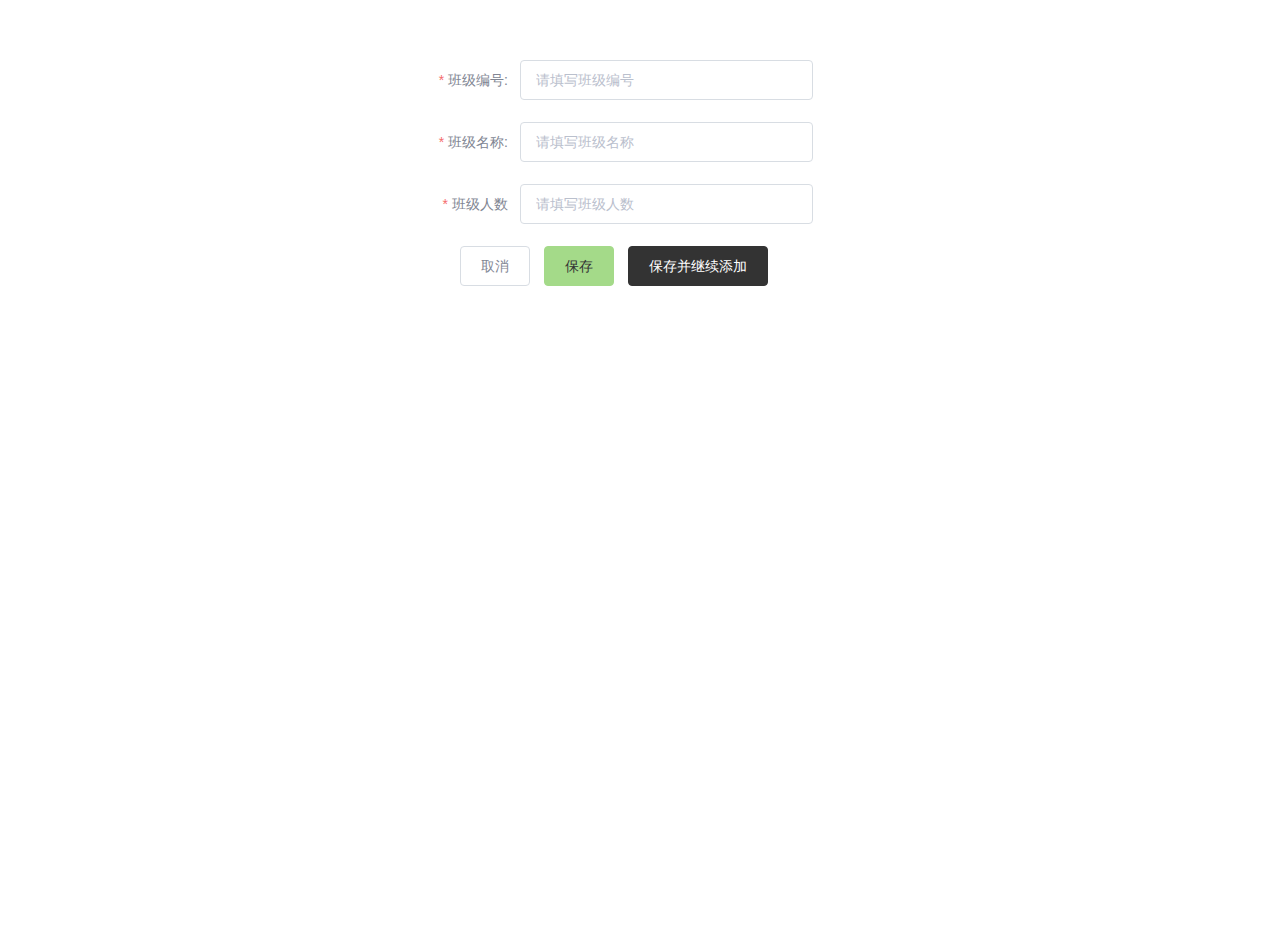
<file: TestSystem/src/main/resources/static/page/classManger/add.html>
<!DOCTYPE html>
<html lang="en">
  <head>
    <meta charset="UTF-8" />
    <meta http-equiv="X-UA-Compatible" content="IE=edge" />
    <meta name="viewport" content="width=device-width, initial-scale=1.0" />
    <title>Document</title>
    <!-- 引入样式 -->
    <link rel="stylesheet" href="../../plugins/element-ui/index.css" />
    <link rel="stylesheet" href="../../styles/common.css" />
    <link rel="stylesheet" href="../../styles/page.css" />
    <style>

      .dashboard-container .container .tableBox .el-image img {
        width: 20px;
        border-radius: 26px;
      }
      .el-button--primary {
        color: #333333;
        background-color: #a4da89;
        border-color: #a4da89;
      }
      .continue {
        border-color: #333333 !important;
        background: #333333 !important;
        color: #ffffff !important;
      }
      .continue:hover {
        background-color: #999999 !important;
        border-color: #999999 !important;
        color: #ffffff !important;
      }
      .continue:active {
        background-color: #2a2a2a !important;
        border-color: #2a2a2a !important;
        color: #ffffff !important;
      }

    </style>
  </head>
  <body>
    <div class="addBrand-container" id="combo-add-app">
      <div class="container">
        <el-form
          ref="ruleForm"
          :model="ruleForm"
          :rules="rules"
          :inline="false"
          label-width="460px"
        >
          <div>
            <el-form-item label="班级编号:" prop="id"  v-if="id !== 'edit'">
              <el-input v-model="ruleForm.id" placeholder="请填写班级编号" maxlength="20"/>
            </el-form-item>
            <el-form-item label="班级名称:" prop="name" >
              <el-input v-model="ruleForm.name" placeholder="请填写班级名称" maxlength="20"/>
            </el-form-item>

            <el-form-item label="班级人数" prop="number">
              <el-input v-model="ruleForm.number" placeholder="请填写班级人数" maxlength="20"/>
              <!--<el-select v-model="ruleForm.idType" placeholder="请选择套餐分类" @change="$forceUpdate()">
                <el-option v-for="(item, index) in setMealList" :key="index" :label="item.name" :value="item.id" />
              </el-select>-->
            </el-form-item>
          </div>

          <div>
            <el-form-item
            label-width="400px"
            >
              <el-button @click="goBack()"> 取消 </el-button>
              <el-button type="primary" @click="submitForm('ruleForm', false)"> 保存 </el-button>
              <el-button
                v-if="actionType == 'add'"
                type="primary"
                class="continue"
                @click="submitForm('ruleForm', true)"
              >
                保存并继续添加
              </el-button>
            </el-form-item>
          </div>
        </el-form>
      </div>

    </div>
    <!-- 开发环境版本，包含了有帮助的命令行警告 -->
    <script src="../../plugins/vue/vue.js"></script>
    <!-- 引入组件库 -->
    <script src="../../plugins/element-ui/index.js"></script>
    <!-- 引入axios -->
    <script src="../../plugins/axios/axios.min.js"></script>
    <script src="../../js/request.js"></script>
    <script src="../../api/class.js"></script>
    <script src="../../js/validate.js"></script>
    <script src="../../js/index.js"></script>
    <script>
      new Vue({
        el: '#combo-add-app',
        data() {
          return {
            id:'',
            actionType: '',
            dialogVisible: false,
            ruleForm: {
              id:'',
              name:'',
              number:''
            },

          }
        },
        computed: {
          rules() {
            return {
              name: {
                required: true,
                message: '请输入班级名称',
                trigger: 'blur',
              },
              id: {
                required: true,
                trigger: 'blur',
                validator: (rules ,value,callback) =>{
                  if(!value){
                    callback(new Error('请输入班级编号'));
                  }else{
                    if(value.length > 4){
                      callback(new Error('班级编号过长,请规范到4位以内'));
                    }
                  }
                }
              },
              number:{
                required: true,
                message: '请输入班级人数',
                trigger: 'blur',
              }

            }
          },
        },
        watch:{

        },
        created() {
          this.id = requestUrlParam('id');
          //window.alert(this.id);
          this.actionType = this.id ? 'edit' : 'add'
          if (this.id) {
            this.init()
          }
        },
        mounted() {},
        methods: {
          async init() {
            queryClassById(this.id).then((res) => {
              if (String(res.code) === '1') {
               this.ruleForm = res.data;
              } else {
                this.$message.error(res.msg || '操作失败')
              }
            })
          },

          submitForm(formName, st) {
                let prams = this.ruleForm
                if (this.actionType === 'add') {
                  addClass(prams)
                    .then((res) => {
                      if (res.code === 1) {
                        this.$message.success('添加成功！')
                        if (!st) {
                          this.goBack()
                        } else {
                          this.ruleForm = {
                            id:'',
                            name:'',
                            number:'',
                          }
                        }
                      } else {
                        this.$message.error(res.msg || '操作失败')
                      }
                    })
                    .catch((err) => {
                      this.$message.error('请求出错了：' + err)
                    })
                } else {
                  editClass(prams)
                    .then((res) => {
                      if (res.code === 1) {
                        this.$message.success('修改成功！')
                        this.goBack()
                      } else {
                        this.$message.error(res.msg || '操作失败')
                      }
                    })
                    .catch((err) => {
                      this.$message.error('请求出错了：' + err)
                    })
                }

          },/*
          handleAvatarSuccess (response, file, fileList) {
            // this.imageUrl = response.data
            if(response.code === 0 && response.msg === '未登录'){
              window.top.location.href = '/backend/page/login/login.html'
            }else{
              this.imageUrl = `/common/download?name=${response.data}`
              this.ruleForm.image = response.data
            }
          },*/

          goBack() {
            window.parent.menuHandle(
              {
                id: '1',
                url: 'page/classManger/list.html',
                name: '班级管理',
              },
              false
            )
          },

        },
      })
    </script>
  </body>
</html>
</file>
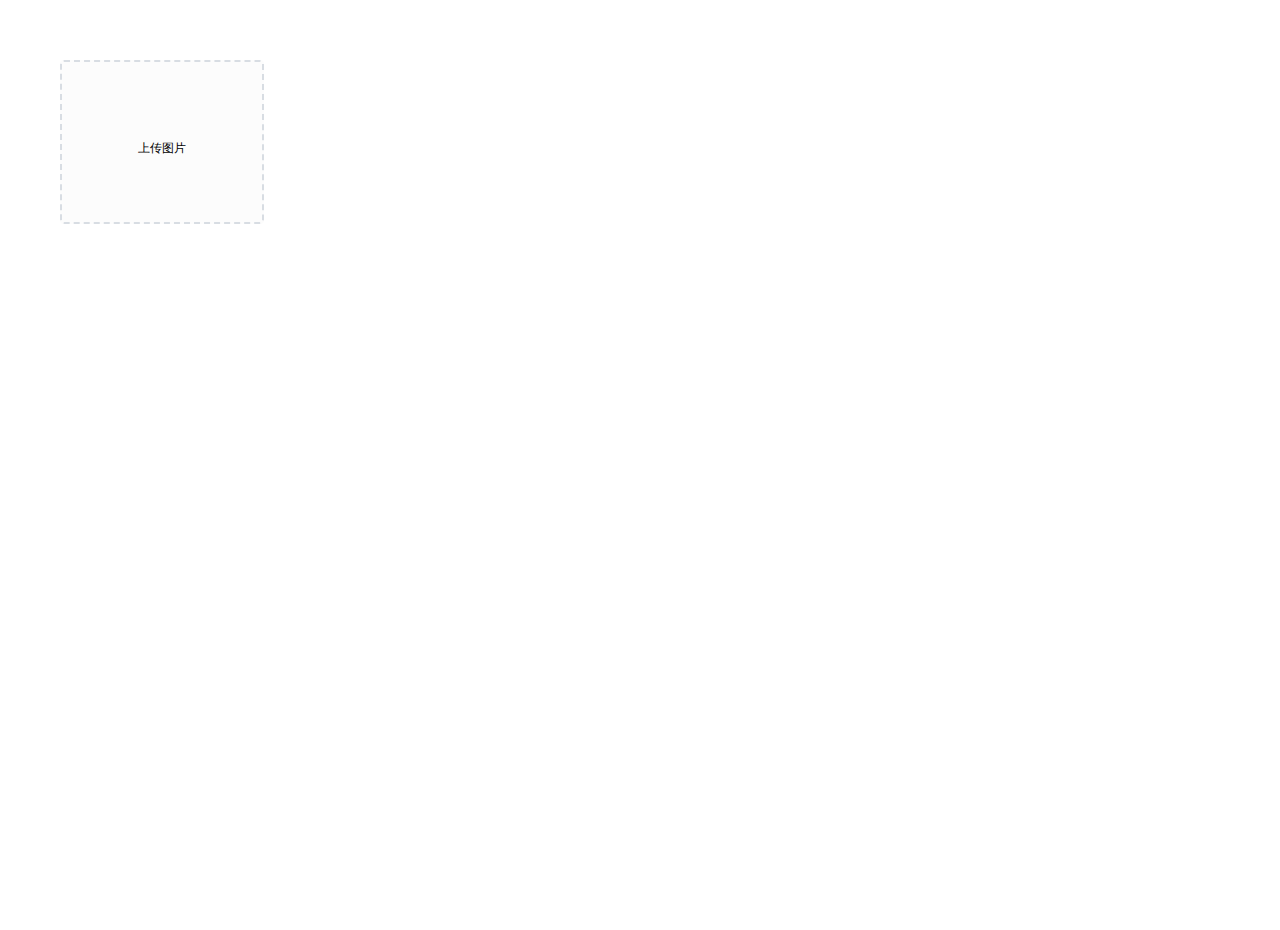
<file: TestSystem/src/main/resources/static/page/download/upload.html>
<!DOCTYPE html>
<html lang="en">
<head>
  <meta charset="UTF-8">
  <meta http-equiv="X-UA-Compatible" content="IE=edge">
  <meta name="viewport" content="width=device-width, initial-scale=1.0">
  <title>文件上传</title>
  <!-- 引入样式 -->
  <link rel="stylesheet" href="../../plugins/element-ui/index.css" />
  <link rel="stylesheet" href="../../styles/common.css" />
  <link rel="stylesheet" href="../../styles/page.css" />
</head>
<body>
   <div class="addBrand-container" id="food-add-app">
    <div class="container">
        <el-upload class="avatar-uploader"
                action="/common/upload"
                :show-file-list="false"
                :on-success="handleAvatarSuccess"
                :before-upload="beforeUpload"
                ref="upload">
            <img v-if="imageUrl" :src="imageUrl" class="avatar"/>
            <i v-else class="el-icon-plus avatar-uploader-icon"></i>
        </el-upload>
    </div>
  </div>
    <!-- 开发环境版本，包含了有帮助的命令行警告 -->
    <script src="../../plugins/vue/vue.js"></script>
    <!-- 引入组件库 -->
    <script src="../../plugins/element-ui/index.js"></script>
    <!-- 引入axios -->
    <script src="../../plugins/axios/axios.min.js"></script>
    <script src="../../js/index.js"></script>
    <script>
      new Vue({
        el: '#food-add-app',
        data() {
          return {
            imageUrl: ''
          }
        },
        methods: {
          handleAvatarSuccess (response, file, fileList) {
              this.imageUrl = `/common/download?name=${response.data}`
          },
          beforeUpload (file) {
            if(file){
              const suffix = file.name.split('.')[1]
              const size = file.size / 1024 / 1024 < 2
              if(['png','jpeg','jpg'].indexOf(suffix) < 0){
                this.$message.error('上传图片只支持 png、jpeg、jpg 格式！')
                this.$refs.upload.clearFiles()
                return false
              }
              if(!size){
                this.$message.error('上传文件大小不能超过 2MB!')
                return false
              }
              return file
            }
          }
        }
      })
    </script>
</body>
</html>
</file>
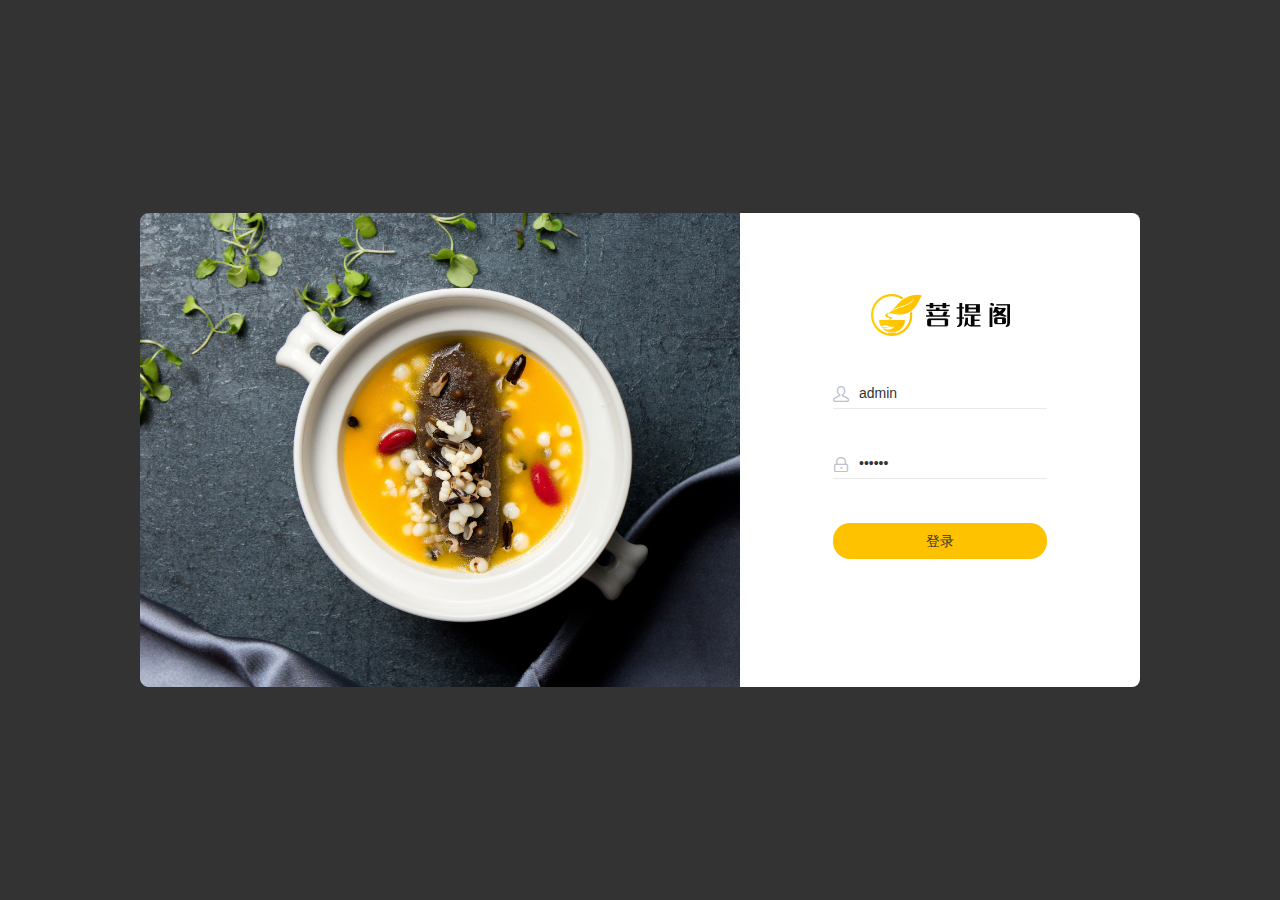
<file: TestSystem/src/main/resources/static/page/login/login.html>
<!DOCTYPE html>
<html lang="en">

<head>
  <meta charset="UTF-8">
  <meta http-equiv="X-UA-Compatible" content="IE=edge">
  <meta name="viewport" content="width=device-width, initial-scale=1.0">
  <title>瑞吉外卖管理端</title>
  <link rel="shortcut icon" href="../../favicon.png">
  <!-- 引入样式 -->
  <link rel="stylesheet" href="../../plugins/element-ui/index.css" />
  <link rel="stylesheet" href="../../styles/common.css">
  <link rel="stylesheet" href="../../styles/login.css">
  <link rel="stylesheet" href="../../styles/icon/iconfont.css" />
  <style>
    .body{
      min-width: 1366px;
    }
  </style>
</head> 

<body>
  <div class="login" id="login-app">
    <div class="login-box">
      <img src="../../images/login/login-l.png" alt="">
      <div class="login-form">
        <el-form ref="loginForm" :model="loginForm" :rules="loginRules" >
          <div class="login-form-title">
            <img src="../../images/login/logo.png" style="width:139px;height:42px;" alt="" />
          </div>
          <el-form-item prop="username">
            <el-input v-model="loginForm.username" type="text" auto-complete="off" placeholder="账号" maxlength="20"
              prefix-icon="iconfont icon-user" />
          </el-form-item>
          <el-form-item prop="password">
            <el-input v-model="loginForm.password" type="password" placeholder="密码" prefix-icon="iconfont icon-lock" maxlength="20"
              @keyup.enter.native="handleLogin" />
          </el-form-item>
          <el-form-item style="width:100%;">
            <el-button :loading="loading" class="login-btn" size="medium" type="primary" style="width:100%;"
              @click.native.prevent="handleLogin">
              <span v-if="!loading">登录</span>
              <span v-else>登录中...</span>
            </el-button>
          </el-form-item>
        </el-form>
      </div>
    </div>
  </div>

  <!-- 开发环境版本，包含了有帮助的命令行警告 -->
  <script src="../../plugins/vue/vue.js"></script>
  <!-- 引入组件库 -->
  <script src="../../plugins/element-ui/index.js"></script>
  <!-- 引入axios -->
  <script src="../../plugins/axios/axios.min.js"></script>
  <script src="../../js/request.js"></script>
  <script src="../../js/validate.js"></script>
  <script src="../../api/login.js"></script>

  <script>
    new Vue({
      el: '#login-app',
      data() {
        return {
          loginForm:{
            username: 'admin',
            password: '123456'
          },
          loading: false
        }
      },
      computed: {
        loginRules() {
          const validateUsername = (rule, value, callback) => {
            if (value.length < 1 ) {
              callback(new Error('请输入用户名'))
            } else {
              callback()
            }
          }
          const validatePassword = (rule, value, callback) => {
            if (value.length < 6) {
              callback(new Error('密码必须在6位以上'))
            } else {
              callback()
            }
          }
          return {
            'username': [{ 'validator': validateUsername, 'trigger': 'blur' }],
            'password': [{ 'validator': validatePassword, 'trigger': 'blur' }]
          }
        }
      },
      created() {
      },
      methods: {
        async handleLogin() {
          this.$refs.loginForm.validate(async (valid) => {
            if (valid) {
              this.loading = true
              let res = await loginApi(this.loginForm)
              if (String(res.code) === '1') {
                localStorage.setItem('userInfo',JSON.stringify(res.data))
                window.location.href= '/backend/index.html'
              } else {
                this.$message.error(res.msg)
                this.loading = false
              }
            }
          })
        }
      }
    })
  </script>
</body>

</html>
</file>
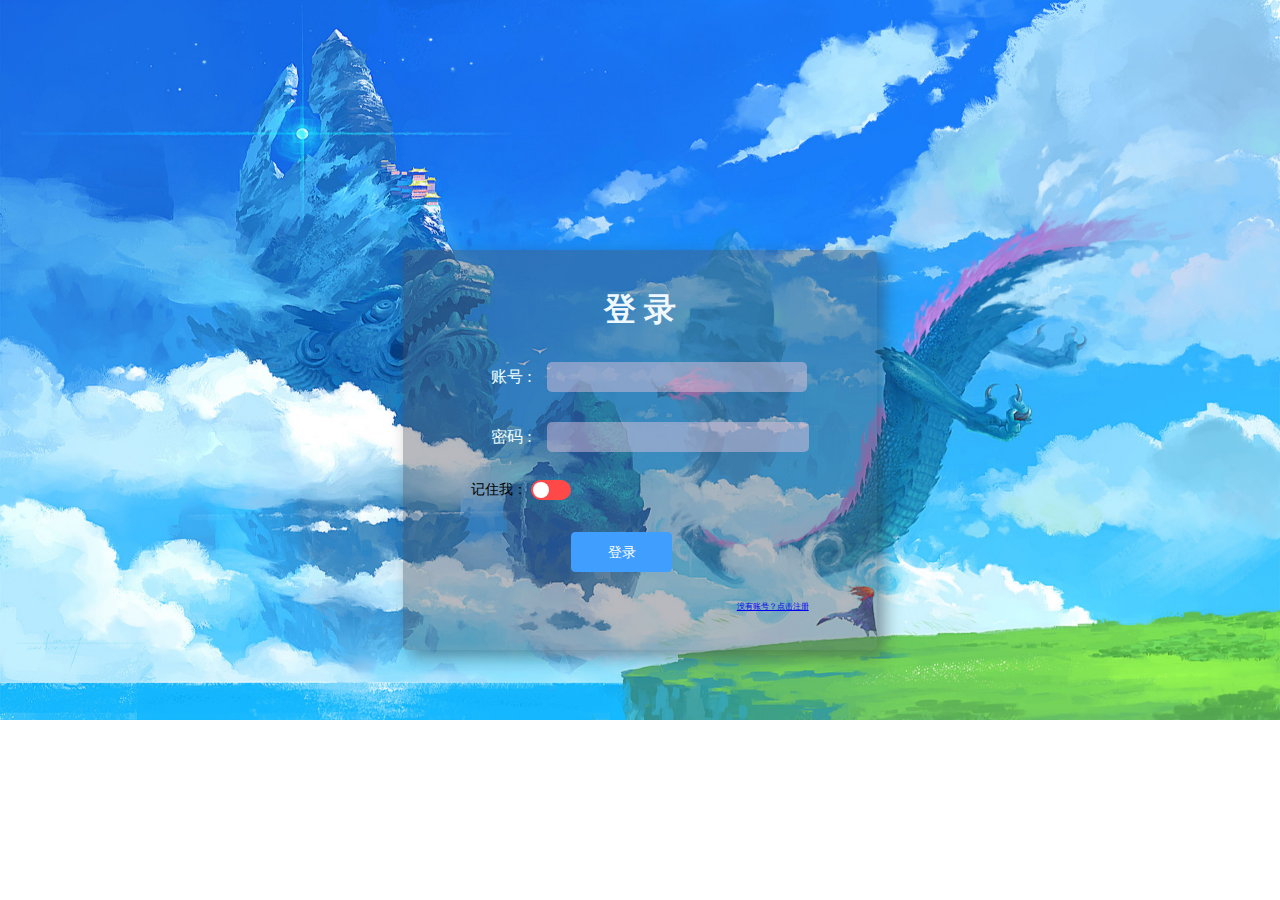
<file: TestSystem/src/main/resources/static/page/login/logins.html>
<!DOCTYPE html>
<html lang="en">
<head>
    <meta charset="UTF-8">
    <title>login</title>
    <link rel="stylesheet" href="../../styles/logins.css">
    <link rel="shortcut icon" href="../../favicon.png">
    <link rel="stylesheet" href="../../plugins/element-ui/index.css"/>
</head>

<body>
<div id="loginDiv" style="height: 400px">

    <el-form ref="loginForm" :model="loginForm" >
        <h1 id="loginMsg">登 录</h1>
        <!--显示登录失败或注册成功的消-->
        <!--<p id="errorMsg" v-model="errMsg"></p>-->
        <p>账号 :<input id="username" v-model="loginForm.username" type="text"></p>

        <p>密码 :<input id="password" v-model="loginForm.password" type="password"></p>


        <br>
        <el-form-item >
            记住我：
            <el-switch
                    v-model="remember"
                    active-color="#13ce66"
                    inactive-color="#ff4949">
            </el-switch>

        </el-form-item>

        <el-form-item style="margin-left: 100px">
            <el-button  :loading="loading" type="primary"  @click="submit"> &nbsp&nbsp&nbsp
            <span v-if="!loading">登录</span>
            <span v-else>登录中...</span>
                &nbsp&nbsp&nbsp
            </el-button>
        </el-form-item>


        <div class="textright">
            <a href="#" class="al">没有账号？点击注册</a>
        </div>

    </el-form>


</div>

<!--导入axios文件
<script src="js/axios-0.18.0.js"></script>
&lt;!&ndash;导入vue文件&ndash;&gt;
<script src="js/vue.js"></script>
<script src="element-ui/lib/index.js"></script>
<link rel="stylesheet" href="element-ui/lib/theme-chalk/index.css">-->

<!-- 开发环境版本，包含了有帮助的命令行警告 -->
<script src="../../plugins/vue/vue.js"></script>
<!-- 引入组件库 -->
<script src="../../plugins/element-ui/index.js"></script>
<!-- 引入axios -->
<script src="../../plugins/axios/axios.min.js"></script>
<script src="../../js/request.js"></script>
<script src="../../js/validate.js"></script>
<script src="../../api/login.js"></script>

<script>

    new Vue({
        el: "#loginDiv",
        data() {
            return {
                loginForm: {
                    username: '',
                    password: ''
                },loading: false,
                remember: false,
                submitButton:false
            }
        },
        computed: {
            loginRules() {

                    const validateUsername = (rule, value, callback) => {
                        if (value.length < 1 ) {
                            callback(new Error('请输入用户名'))
                        } else {
                            callback()
                        }
                    }
                    const validatePassword = (rule, value, callback) => {
                        if (value.length < 6) {
                            callback(new Error('密码必须在6位以上'))
                        } else {
                            callback()
                        }
                    }
                    return {
                        'username': [{ 'validator': validateUsername, 'trigger': 'blur' }],
                        'password': [{ 'validator': validatePassword, 'trigger': 'blur' }]
                    }
                }
        },
        mounted() {


        },
        methods: {

            ///账号密码错误弹窗
            error(msg) {
                this.$message({
                    showClose: true,
                    message: msg,
                    type: 'error'
                });

            },

            async submit() {
                /*this.$refs.loginForm.validate(async (valid) => {
                    if (valid) {*/
                this.loading = true
                let res = await loginApi(this.loginForm, this.remember)
                if (String(res.code) === '1') {
                    window.localStorage.setItem('username',res.data.counts.username);
                    window.localStorage.setItem('type',res.data.counts.type);
                    window.localStorage.setItem('info',res.data.type);
                    window.location.href = '/index.html';
                } else {
                    this.$message.error(res.msg)
                    this.loading = false
                }
            }
                //})
           // }

        }
    })
</script>
</body>
</html>
</file>
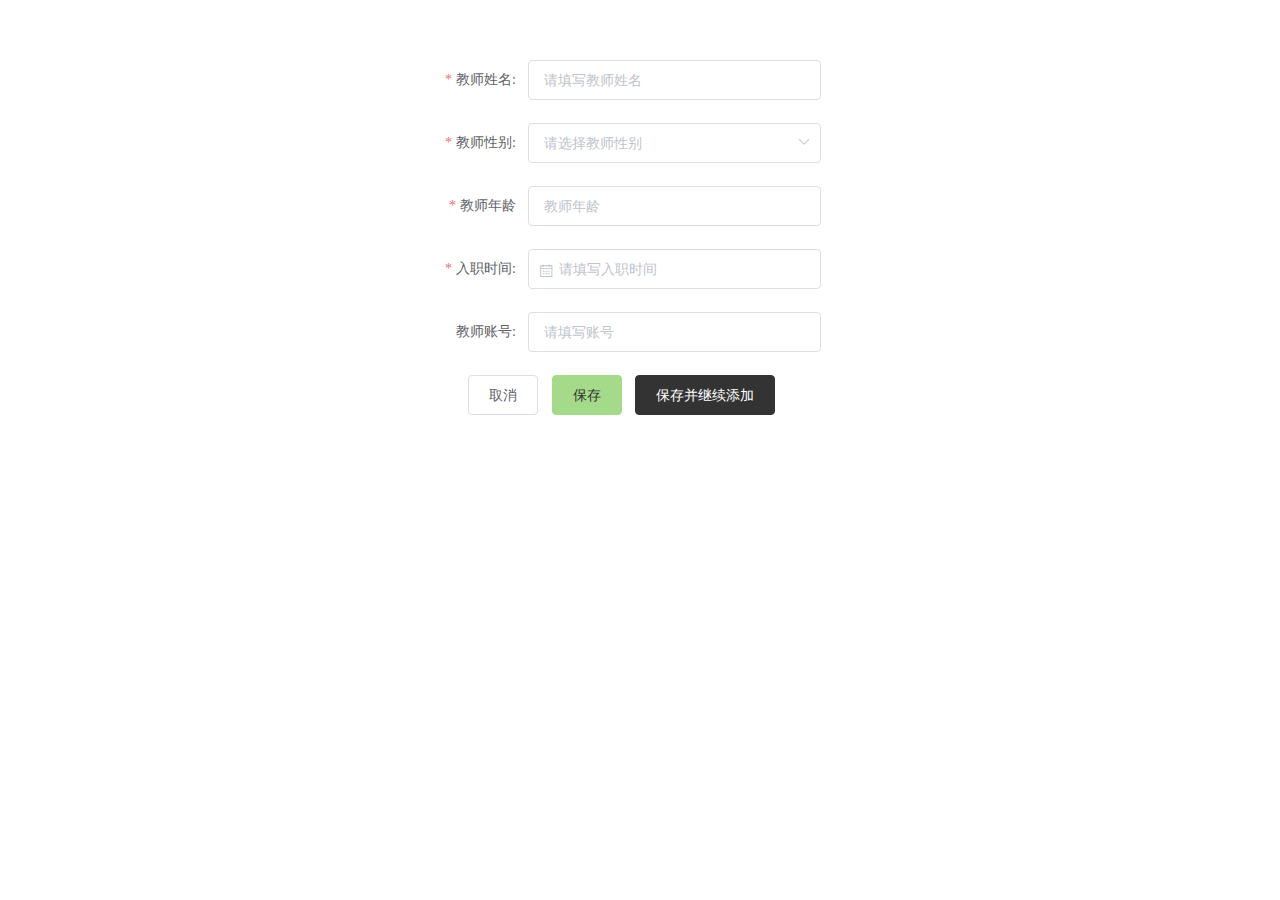
<file: TestSystem/src/main/resources/static/page/teacherManger/add.html>
<!DOCTYPE html>
<html lang="en">
  <head>
    <meta charset="UTF-8" />
    <meta http-equiv="X-UA-Compatible" content="IE=edge" />
    <meta name="viewport" content="width=device-width, initial-scale=1.0" />
    <title>Document</title>
    <!-- 引入样式 -->
    <link rel="stylesheet" href="../../plugins/element-ui/index.css" />
    <link rel="stylesheet" href="../../styles/page.css" />
    <style>
      .el-button--primary {
        color: #333333;
        background-color: #a4da89;
        border-color: #a4da89;
      }
      .continue {
        border-color: #333333 !important;
        background: #333333 !important;
        color: #ffffff !important;
      }
      .continue:hover {
        background-color: #999999 !important;
        border-color: #999999 !important;
        color: #ffffff !important;
      }
      .continue:active {
        background-color: #2a2a2a !important;
        border-color: #2a2a2a !important;
        color: #ffffff !important;
      }
      element.style {
        margin-right: 650px;
      }
    </style>
  </head>
  <body>
    <div class="addBrand-container" id="combo-add-app">
      <div class="container">
        <el-form
          ref="ruleForm"
          :model="ruleForm"
          :rules="rules"
          :inline="false"
          label-width="460px"
        >
          <div>
            <el-form-item label="教师姓名:" prop="name">
              <el-input v-model="ruleForm.name" placeholder="请填写教师姓名" maxlength="20"/>
            </el-form-item>
            <el-form-item label="教师性别:" prop="sex" >
              <el-select v-model="ruleForm.sex" placeholder="请选择教师性别">
                <el-option
                        v-for="item in options"
                        :key="item.value"
                        :label="item.label"
                        :value="item.value">
                </el-option>
              </el-select>
            </el-form-item>

            <el-form-item label="教师年龄" prop="birthday">
              <el-input v-model="ruleForm.birthday" placeholder="教师年龄" maxlength="20"/>

            </el-form-item>
            <el-form-item label="入职时间:" prop="inTime" >
              <el-date-picker
                      v-model="ruleForm.inTime"
                      type="year"
                      placeholder="请填写入职时间"
                      format="yyyy">
              </el-date-picker>
            </el-form-item>
            <el-form-item label="教师账号:" prop="count" >
              <el-input v-model="ruleForm.count" placeholder="请填写账号" maxlength="20"/>
            </el-form-item>
          </div>

          <div>
            <el-form-item
              label-width="400px"
            >
              <el-button @click="goBack()"> 取消 </el-button>
              <el-button type="primary" @click="submitForm('ruleForm', false)"> 保存 </el-button>
              <el-button
                v-if="actionType == 'add'"
                type="primary"
                class="continue"
                @click="submitForm('ruleForm', true)"
              >
                保存并继续添加
              </el-button>
            </el-form-item>
          </div>
        </el-form>
      </div>

    </div>
    <!-- 开发环境版本，包含了有帮助的命令行警告 -->
    <script src="../../plugins/vue/vue.js"></script>
    <!-- 引入组件库 -->
    <script src="../../plugins/element-ui/index.js"></script>
    <!-- 引入axios -->
    <script src="../../plugins/axios/axios.min.js"></script>
    <script src="../../js/request.js"></script>
    <script src="../../api/teacher.js"></script>
    <script src="../../js/validate.js"></script>
    <script src="../../js/index.js"></script>
    <script>
      new Vue({
        el: '#combo-add-app',
        data() {
          return {
            id:'',
            actionType: '',
            ruleForm: {
              id:'',
              name:'',
              sex:'',
              birthday:'',
              inTime:'',
              count:''
            },
            options:[
              {
              label:'男', value:'1'
            },
              {label:'女',value:'0'}
            ]

          }
        },
        computed: {
          rules() {
            return {
              name: {
                required: true,
                message: '请输入教师姓名',
                trigger: 'blur',
              },
              sex:{
                required: true,
                message: '请选择性别',
                trigger: 'blur',
              },
              inTime:{
                required: true,
                message: '请输入入职时间',
                trigger: 'blur',
              },
              birthday:{
                required: true,
                message: '请输入年龄',
                trigger: 'blur',
              }

            }
          },
        },
        watch:{

        },
        created() {
          this.id = requestUrlParam('id');
          this.actionType = this.id ? 'edit' : 'add'
          if (this.id) {
            this.init()
          }
        },
        mounted() {},
        methods: {
          async init() {
            queryTeacherById(this.id).then((res) => {
              if (String(res.code) === '1') {
               this.ruleForm = res.data;
              } else {
                this.$message.error(res.msg || '操作失败')
              }
            })
          },

          submitForm(formName, st) {
                let prams = this.ruleForm
                var strings = prams.inTime.split('-');
                prams.inTime = strings;
                if (this.actionType === 'add') {
                  addTeacher(prams,prams.count)
                    .then((res) => {
                      if (res.code === 1) {
                        this.$message.success('添加成功！')
                        if (!st) {
                          this.goBack()
                        } else {
                          this.ruleForm = {
                            id:'',
                            name:'',
                            sex:'',
                            birthday:'',
                            inTime:'',
                            count:''
                          }
                        }
                      } else {
                        this.$message.error(res.msg || '操作失败')
                      }
                    })
                    .catch((err) => {
                      this.$message.error('请求出错了：' + err)
                    })
                } else {
                  editTeacher(prams)
                    .then((res) => {
                      if (res.code === 1) {
                        this.$message.success('修改成功！')
                        this.goBack()
                      } else {
                        this.$message.error(res.msg || '操作失败')
                      }
                    })
                    .catch((err) => {
                      this.$message.error('请求出错了：' + err)
                    })
                }

          },
          handleAvatarSuccess (response, file, fileList) {
            // this.imageUrl = response.data
            if(response.code === 0 && response.msg === '未登录'){
              window.top.location.href = '/backend/page/login/login.html'
            }else{
              this.imageUrl = `/common/download?name=${response.data}`
              this.ruleForm.image = response.data
            }
          },

          goBack() {
            window.parent.menuHandle(
              {
                id: '3',
                url: 'page/teacherManger/list.html',
                name: '班级管理',
              },
              false
            )
          },

        },
      })
    </script>
  </body>
</html>
</file>
<file: TestSystem/src/main/resources/static/plugins/element-ui/index.css>
@charset "UTF-8";.el-pagination--small .arrow.disabled,.el-table .hidden-columns,.el-table td.is-hidden>*,.el-table th.is-hidden>*,.el-table--hidden{visibility:hidden}.el-input__suffix,.el-tree.is-dragging .el-tree-node__content *{pointer-events:none}.el-dropdown .el-dropdown-selfdefine:focus:active,.el-dropdown .el-dropdown-selfdefine:focus:not(.focusing),.el-message__closeBtn:focus,.el-message__content:focus,.el-popover:focus,.el-popover:focus:active,.el-popover__reference:focus:hover,.el-popover__reference:focus:not(.focusing),.el-rate:active,.el-rate:focus,.el-tooltip:focus:hover,.el-tooltip:focus:not(.focusing),.el-upload-list__item.is-success:active,.el-upload-list__item.is-success:not(.focusing):focus{outline-width:0}@font-face{font-family:element-icons;src:url(fonts/element-icons.woff) format("woff"),url(fonts/element-icons.ttf) format("truetype");font-weight:400;font-display:"auto";font-style:normal}[class*=" el-icon-"],[class^=el-icon-]{font-family:element-icons!important;speak:none;font-style:normal;font-weight:400;font-variant:normal;text-transform:none;line-height:1;vertical-align:baseline;display:inline-block;-webkit-font-smoothing:antialiased;-moz-osx-font-smoothing:grayscale}.el-icon-ice-cream-round:before{content:"\e6a0"}.el-icon-ice-cream-square:before{content:"\e6a3"}.el-icon-lollipop:before{content:"\e6a4"}.el-icon-potato-strips:before{content:"\e6a5"}.el-icon-milk-tea:before{content:"\e6a6"}.el-icon-ice-drink:before{content:"\e6a7"}.el-icon-ice-tea:before{content:"\e6a9"}.el-icon-coffee:before{content:"\e6aa"}.el-icon-orange:before{content:"\e6ab"}.el-icon-pear:before{content:"\e6ac"}.el-icon-apple:before{content:"\e6ad"}.el-icon-cherry:before{content:"\e6ae"}.el-icon-watermelon:before{content:"\e6af"}.el-icon-grape:before{content:"\e6b0"}.el-icon-refrigerator:before{content:"\e6b1"}.el-icon-goblet-square-full:before{content:"\e6b2"}.el-icon-goblet-square:before{content:"\e6b3"}.el-icon-goblet-full:before{content:"\e6b4"}.el-icon-goblet:before{content:"\e6b5"}.el-icon-cold-drink:before{content:"\e6b6"}.el-icon-coffee-cup:before{content:"\e6b8"}.el-icon-water-cup:before{content:"\e6b9"}.el-icon-hot-water:before{content:"\e6ba"}.el-icon-ice-cream:before{content:"\e6bb"}.el-icon-dessert:before{content:"\e6bc"}.el-icon-sugar:before{content:"\e6bd"}.el-icon-tableware:before{content:"\e6be"}.el-icon-burger:before{content:"\e6bf"}.el-icon-knife-fork:before{content:"\e6c1"}.el-icon-fork-spoon:before{content:"\e6c2"}.el-icon-chicken:before{content:"\e6c3"}.el-icon-food:before{content:"\e6c4"}.el-icon-dish-1:before{content:"\e6c5"}.el-icon-dish:before{content:"\e6c6"}.el-icon-moon-night:before{content:"\e6ee"}.el-icon-moon:before{content:"\e6f0"}.el-icon-cloudy-and-sunny:before{content:"\e6f1"}.el-icon-partly-cloudy:before{content:"\e6f2"}.el-icon-cloudy:before{content:"\e6f3"}.el-icon-sunny:before{content:"\e6f6"}.el-icon-sunset:before{content:"\e6f7"}.el-icon-sunrise-1:before{content:"\e6f8"}.el-icon-sunrise:before{content:"\e6f9"}.el-icon-heavy-rain:before{content:"\e6fa"}.el-icon-lightning:before{content:"\e6fb"}.el-icon-light-rain:before{content:"\e6fc"}.el-icon-wind-power:before{content:"\e6fd"}.el-icon-baseball:before{content:"\e712"}.el-icon-soccer:before{content:"\e713"}.el-icon-football:before{content:"\e715"}.el-icon-basketball:before{content:"\e716"}.el-icon-ship:before{content:"\e73f"}.el-icon-truck:before{content:"\e740"}.el-icon-bicycle:before{content:"\e741"}.el-icon-mobile-phone:before{content:"\e6d3"}.el-icon-service:before{content:"\e6d4"}.el-icon-key:before{content:"\e6e2"}.el-icon-unlock:before{content:"\e6e4"}.el-icon-lock:before{content:"\e6e5"}.el-icon-watch:before{content:"\e6fe"}.el-icon-watch-1:before{content:"\e6ff"}.el-icon-timer:before{content:"\e702"}.el-icon-alarm-clock:before{content:"\e703"}.el-icon-map-location:before{content:"\e704"}.el-icon-delete-location:before{content:"\e705"}.el-icon-add-location:before{content:"\e706"}.el-icon-location-information:before{content:"\e707"}.el-icon-location-outline:before{content:"\e708"}.el-icon-location:before{content:"\e79e"}.el-icon-place:before{content:"\e709"}.el-icon-discover:before{content:"\e70a"}.el-icon-first-aid-kit:before{content:"\e70b"}.el-icon-trophy-1:before{content:"\e70c"}.el-icon-trophy:before{content:"\e70d"}.el-icon-medal:before{content:"\e70e"}.el-icon-medal-1:before{content:"\e70f"}.el-icon-stopwatch:before{content:"\e710"}.el-icon-mic:before{content:"\e711"}.el-icon-copy-document:before{content:"\e718"}.el-icon-full-screen:before{content:"\e719"}.el-icon-switch-button:before{content:"\e71b"}.el-icon-aim:before{content:"\e71c"}.el-icon-crop:before{content:"\e71d"}.el-icon-odometer:before{content:"\e71e"}.el-icon-time:before{content:"\e71f"}.el-icon-bangzhu:before{content:"\e724"}.el-icon-close-notification:before{content:"\e726"}.el-icon-microphone:before{content:"\e727"}.el-icon-turn-off-microphone:before{content:"\e728"}.el-icon-position:before{content:"\e729"}.el-icon-postcard:before{content:"\e72a"}.el-icon-message:before{content:"\e72b"}.el-icon-chat-line-square:before{content:"\e72d"}.el-icon-chat-dot-square:before{content:"\e72e"}.el-icon-chat-dot-round:before{content:"\e72f"}.el-icon-chat-square:before{content:"\e730"}.el-icon-chat-line-round:before{content:"\e731"}.el-icon-chat-round:before{content:"\e732"}.el-icon-set-up:before{content:"\e733"}.el-icon-turn-off:before{content:"\e734"}.el-icon-open:before{content:"\e735"}.el-icon-connection:before{content:"\e736"}.el-icon-link:before{content:"\e737"}.el-icon-cpu:before{content:"\e738"}.el-icon-thumb:before{content:"\e739"}.el-icon-female:before{content:"\e73a"}.el-icon-male:before{content:"\e73b"}.el-icon-guide:before{content:"\e73c"}.el-icon-news:before{content:"\e73e"}.el-icon-price-tag:before{content:"\e744"}.el-icon-discount:before{content:"\e745"}.el-icon-wallet:before{content:"\e747"}.el-icon-coin:before{content:"\e748"}.el-icon-money:before{content:"\e749"}.el-icon-bank-card:before{content:"\e74a"}.el-icon-box:before{content:"\e74b"}.el-icon-present:before{content:"\e74c"}.el-icon-sell:before{content:"\e6d5"}.el-icon-sold-out:before{content:"\e6d6"}.el-icon-shopping-bag-2:before{content:"\e74d"}.el-icon-shopping-bag-1:before{content:"\e74e"}.el-icon-shopping-cart-2:before{content:"\e74f"}.el-icon-shopping-cart-1:before{content:"\e750"}.el-icon-shopping-cart-full:before{content:"\e751"}.el-icon-smoking:before{content:"\e752"}.el-icon-no-smoking:before{content:"\e753"}.el-icon-house:before{content:"\e754"}.el-icon-table-lamp:before{content:"\e755"}.el-icon-school:before{content:"\e756"}.el-icon-office-building:before{content:"\e757"}.el-icon-toilet-paper:before{content:"\e758"}.el-icon-notebook-2:before{content:"\e759"}.el-icon-notebook-1:before{content:"\e75a"}.el-icon-files:before{content:"\e75b"}.el-icon-collection:before{content:"\e75c"}.el-icon-receiving:before{content:"\e75d"}.el-icon-suitcase-1:before{content:"\e760"}.el-icon-suitcase:before{content:"\e761"}.el-icon-film:before{content:"\e763"}.el-icon-collection-tag:before{content:"\e765"}.el-icon-data-analysis:before{content:"\e766"}.el-icon-pie-chart:before{content:"\e767"}.el-icon-data-board:before{content:"\e768"}.el-icon-data-line:before{content:"\e76d"}.el-icon-reading:before{content:"\e769"}.el-icon-magic-stick:before{content:"\e76a"}.el-icon-coordinate:before{content:"\e76b"}.el-icon-mouse:before{content:"\e76c"}.el-icon-brush:before{content:"\e76e"}.el-icon-headset:before{content:"\e76f"}.el-icon-umbrella:before{content:"\e770"}.el-icon-scissors:before{content:"\e771"}.el-icon-mobile:before{content:"\e773"}.el-icon-attract:before{content:"\e774"}.el-icon-monitor:before{content:"\e775"}.el-icon-search:before{content:"\e778"}.el-icon-takeaway-box:before{content:"\e77a"}.el-icon-paperclip:before{content:"\e77d"}.el-icon-printer:before{content:"\e77e"}.el-icon-document-add:before{content:"\e782"}.el-icon-document:before{content:"\e785"}.el-icon-document-checked:before{content:"\e786"}.el-icon-document-copy:before{content:"\e787"}.el-icon-document-delete:before{content:"\e788"}.el-icon-document-remove:before{content:"\e789"}.el-icon-tickets:before{content:"\e78b"}.el-icon-folder-checked:before{content:"\e77f"}.el-icon-folder-delete:before{content:"\e780"}.el-icon-folder-remove:before{content:"\e781"}.el-icon-folder-add:before{content:"\e783"}.el-icon-folder-opened:before{content:"\e784"}.el-icon-folder:before{content:"\e78a"}.el-icon-edit-outline:before{content:"\e764"}.el-icon-edit:before{content:"\e78c"}.el-icon-date:before{content:"\e78e"}.el-icon-c-scale-to-original:before{content:"\e7c6"}.el-icon-view:before{content:"\e6ce"}.el-icon-loading:before{content:"\e6cf"}.el-icon-rank:before{content:"\e6d1"}.el-icon-sort-down:before{content:"\e7c4"}.el-icon-sort-up:before{content:"\e7c5"}.el-icon-sort:before{content:"\e6d2"}.el-icon-finished:before{content:"\e6cd"}.el-icon-refresh-left:before{content:"\e6c7"}.el-icon-refresh-right:before{content:"\e6c8"}.el-icon-refresh:before{content:"\e6d0"}.el-icon-video-play:before{content:"\e7c0"}.el-icon-video-pause:before{content:"\e7c1"}.el-icon-d-arrow-right:before{content:"\e6dc"}.el-icon-d-arrow-left:before{content:"\e6dd"}.el-icon-arrow-up:before{content:"\e6e1"}.el-icon-arrow-down:before{content:"\e6df"}.el-icon-arrow-right:before{content:"\e6e0"}.el-icon-arrow-left:before{content:"\e6de"}.el-icon-top-right:before{content:"\e6e7"}.el-icon-top-left:before{content:"\e6e8"}.el-icon-top:before{content:"\e6e6"}.el-icon-bottom:before{content:"\e6eb"}.el-icon-right:before{content:"\e6e9"}.el-icon-back:before{content:"\e6ea"}.el-icon-bottom-right:before{content:"\e6ec"}.el-icon-bottom-left:before{content:"\e6ed"}.el-icon-caret-top:before{content:"\e78f"}.el-icon-caret-bottom:before{content:"\e790"}.el-icon-caret-right:before{content:"\e791"}.el-icon-caret-left:before{content:"\e792"}.el-icon-d-caret:before{content:"\e79a"}.el-icon-share:before{content:"\e793"}.el-icon-menu:before{content:"\e798"}.el-icon-s-grid:before{content:"\e7a6"}.el-icon-s-check:before{content:"\e7a7"}.el-icon-s-data:before{content:"\e7a8"}.el-icon-s-opportunity:before{content:"\e7aa"}.el-icon-s-custom:before{content:"\e7ab"}.el-icon-s-claim:before{content:"\e7ad"}.el-icon-s-finance:before{content:"\e7ae"}.el-icon-s-comment:before{content:"\e7af"}.el-icon-s-flag:before{content:"\e7b0"}.el-icon-s-marketing:before{content:"\e7b1"}.el-icon-s-shop:before{content:"\e7b4"}.el-icon-s-open:before{content:"\e7b5"}.el-icon-s-management:before{content:"\e7b6"}.el-icon-s-ticket:before{content:"\e7b7"}.el-icon-s-release:before{content:"\e7b8"}.el-icon-s-home:before{content:"\e7b9"}.el-icon-s-promotion:before{content:"\e7ba"}.el-icon-s-operation:before{content:"\e7bb"}.el-icon-s-unfold:before{content:"\e7bc"}.el-icon-s-fold:before{content:"\e7a9"}.el-icon-s-platform:before{content:"\e7bd"}.el-icon-s-order:before{content:"\e7be"}.el-icon-s-cooperation:before{content:"\e7bf"}.el-icon-bell:before{content:"\e725"}.el-icon-message-solid:before{content:"\e799"}.el-icon-video-camera:before{content:"\e772"}.el-icon-video-camera-solid:before{content:"\e796"}.el-icon-camera:before{content:"\e779"}.el-icon-camera-solid:before{content:"\e79b"}.el-icon-download:before{content:"\e77c"}.el-icon-upload2:before{content:"\e77b"}.el-icon-upload:before{content:"\e7c3"}.el-icon-picture-outline-round:before{content:"\e75f"}.el-icon-picture-outline:before{content:"\e75e"}.el-icon-picture:before{content:"\e79f"}.el-icon-close:before{content:"\e6db"}.el-icon-check:before{content:"\e6da"}.el-icon-plus:before{content:"\e6d9"}.el-icon-minus:before{content:"\e6d8"}.el-icon-help:before{content:"\e73d"}.el-icon-s-help:before{content:"\e7b3"}.el-icon-circle-close:before{content:"\e78d"}.el-icon-circle-check:before{content:"\e720"}.el-icon-circle-plus-outline:before{content:"\e723"}.el-icon-remove-outline:before{content:"\e722"}.el-icon-zoom-out:before{content:"\e776"}.el-icon-zoom-in:before{content:"\e777"}.el-icon-error:before{content:"\e79d"}.el-icon-success:before{content:"\e79c"}.el-icon-circle-plus:before{content:"\e7a0"}.el-icon-remove:before{content:"\e7a2"}.el-icon-info:before{content:"\e7a1"}.el-icon-question:before{content:"\e7a4"}.el-icon-warning-outline:before{content:"\e6c9"}.el-icon-warning:before{content:"\e7a3"}.el-icon-goods:before{content:"\e7c2"}.el-icon-s-goods:before{content:"\e7b2"}.el-icon-star-off:before{content:"\e717"}.el-icon-star-on:before{content:"\e797"}.el-icon-more-outline:before{content:"\e6cc"}.el-icon-more:before{content:"\e794"}.el-icon-phone-outline:before{content:"\e6cb"}.el-icon-phone:before{content:"\e795"}.el-icon-user:before{content:"\e6e3"}.el-icon-user-solid:before{content:"\e7a5"}.el-icon-setting:before{content:"\e6ca"}.el-icon-s-tools:before{content:"\e7ac"}.el-icon-delete:before{content:"\e6d7"}.el-icon-delete-solid:before{content:"\e7c9"}.el-icon-eleme:before{content:"\e7c7"}.el-icon-platform-eleme:before{content:"\e7ca"}.el-icon-loading{-webkit-animation:rotating 2s linear infinite;animation:rotating 2s linear infinite}.el-icon--right{margin-left:5px}.el-icon--left{margin-right:5px}@-webkit-keyframes rotating{0%{-webkit-transform:rotateZ(0);transform:rotateZ(0)}100%{-webkit-transform:rotateZ(360deg);transform:rotateZ(360deg)}}@keyframes rotating{0%{-webkit-transform:rotateZ(0);transform:rotateZ(0)}100%{-webkit-transform:rotateZ(360deg);transform:rotateZ(360deg)}}.el-pagination{white-space:nowrap;padding:2px 5px;color:#303133;font-weight:700}.el-pagination::after,.el-pagination::before{display:table;content:""}.el-pagination::after{clear:both}.el-pagination button,.el-pagination span:not([class*=suffix]){display:inline-block;font-size:13px;min-width:35.5px;height:28px;line-height:28px;vertical-align:top;-webkit-box-sizing:border-box;box-sizing:border-box}.el-pagination .el-input__inner{text-align:center;-moz-appearance:textfield;line-height:normal}.el-pagination .el-input__suffix{right:0;-webkit-transform:scale(.8);transform:scale(.8)}.el-pagination .el-select .el-input{width:100px;margin:0 5px}.el-pagination .el-select .el-input .el-input__inner{padding-right:25px;border-radius:3px}.el-pagination button{border:none;padding:0 6px;background:0 0}.el-pagination button:focus{outline:0}.el-pagination button:hover{color:#409EFF}.el-pagination button:disabled{color:#C0C4CC;background-color:#FFF;cursor:not-allowed}.el-pagination .btn-next,.el-pagination .btn-prev{background:center center no-repeat #FFF;background-size:16px;cursor:pointer;margin:0;color:#303133}.el-pagination .btn-next .el-icon,.el-pagination .btn-prev .el-icon{display:block;font-size:12px;font-weight:700}.el-pagination .btn-prev{padding-right:12px}.el-pagination .btn-next{padding-left:12px}.el-pagination .el-pager li.disabled{color:#C0C4CC;cursor:not-allowed}.el-pager li,.el-pager li.btn-quicknext:hover,.el-pager li.btn-quickprev:hover{cursor:pointer}.el-pagination--small .btn-next,.el-pagination--small .btn-prev,.el-pagination--small .el-pager li,.el-pagination--small .el-pager li.btn-quicknext,.el-pagination--small .el-pager li.btn-quickprev,.el-pagination--small .el-pager li:last-child{border-color:transparent;font-size:12px;line-height:22px;height:22px;min-width:22px}.el-pagination--small .more::before,.el-pagination--small li.more::before{line-height:24px}.el-pagination--small button,.el-pagination--small span:not([class*=suffix]){height:22px;line-height:22px}.el-pagination--small .el-pagination__editor,.el-pagination--small .el-pagination__editor.el-input .el-input__inner{height:22px}.el-pagination__sizes{margin:0 10px 0 0;font-weight:400;color:#606266}.el-pagination__sizes .el-input .el-input__inner{font-size:13px;padding-left:8px}.el-pagination__sizes .el-input .el-input__inner:hover{border-color:#409EFF}.el-pagination__total{margin-right:10px;font-weight:400;color:#606266}.el-pagination__jump{margin-left:24px;font-weight:400;color:#606266}.el-pagination__jump .el-input__inner{padding:0 3px}.el-pagination__rightwrapper{float:right}.el-pagination__editor{line-height:18px;padding:0 2px;height:28px;text-align:center;margin:0 2px;-webkit-box-sizing:border-box;box-sizing:border-box;border-radius:3px}.el-pager,.el-pagination.is-background .btn-next,.el-pagination.is-background .btn-prev{padding:0}.el-pagination__editor.el-input{width:50px}.el-pagination__editor.el-input .el-input__inner{height:28px}.el-pagination__editor .el-input__inner::-webkit-inner-spin-button,.el-pagination__editor .el-input__inner::-webkit-outer-spin-button{-webkit-appearance:none;margin:0}.el-pagination.is-background .btn-next,.el-pagination.is-background .btn-prev,.el-pagination.is-background .el-pager li{margin:0 5px;background-color:#f4f4f5;color:#606266;min-width:30px;border-radius:2px}.el-pagination.is-background .btn-next.disabled,.el-pagination.is-background .btn-next:disabled,.el-pagination.is-background .btn-prev.disabled,.el-pagination.is-background .btn-prev:disabled,.el-pagination.is-background .el-pager li.disabled{color:#C0C4CC}.el-pagination.is-background .el-pager li:not(.disabled):hover{color:#409EFF}.el-pagination.is-background .el-pager li:not(.disabled).active{background-color:#409EFF;color:#FFF}.el-dialog,.el-pager li{background:#FFF;-webkit-box-sizing:border-box}.el-pagination.is-background.el-pagination--small .btn-next,.el-pagination.is-background.el-pagination--small .btn-prev,.el-pagination.is-background.el-pagination--small .el-pager li{margin:0 3px;min-width:22px}.el-pager,.el-pager li{vertical-align:top;margin:0;display:inline-block}.el-pager{-webkit-user-select:none;-moz-user-select:none;-ms-user-select:none;user-select:none;list-style:none;font-size:0}.el-date-table,.el-table th{-webkit-user-select:none;-moz-user-select:none}.el-pager .more::before{line-height:30px}.el-pager li{padding:0 4px;font-size:13px;min-width:35.5px;height:28px;line-height:28px;box-sizing:border-box;text-align:center}.el-menu--collapse .el-menu .el-submenu,.el-menu--popup{min-width:200px}.el-pager li.btn-quicknext,.el-pager li.btn-quickprev{line-height:28px;color:#303133}.el-pager li.btn-quicknext.disabled,.el-pager li.btn-quickprev.disabled{color:#C0C4CC}.el-pager li.active+li{border-left:0}.el-pager li:hover{color:#409EFF}.el-pager li.active{color:#409EFF;cursor:default}@-webkit-keyframes v-modal-in{0%{opacity:0}}@-webkit-keyframes v-modal-out{100%{opacity:0}}.el-dialog{position:relative;margin:0 auto 50px;border-radius:2px;-webkit-box-shadow:0 1px 3px rgba(0,0,0,.3);box-shadow:0 1px 3px rgba(0,0,0,.3);box-sizing:border-box;width:50%}.el-dialog.is-fullscreen{width:100%;margin-top:0;margin-bottom:0;height:100%;overflow:auto}.el-dialog__wrapper{position:fixed;top:0;right:0;bottom:0;left:0;overflow:auto;margin:0}.el-dialog__header{padding:20px 20px 10px}.el-dialog__headerbtn{position:absolute;top:20px;right:20px;padding:0;background:0 0;border:none;outline:0;cursor:pointer;font-size:16px}.el-dialog__headerbtn .el-dialog__close{color:#909399}.el-dialog__headerbtn:focus .el-dialog__close,.el-dialog__headerbtn:hover .el-dialog__close{color:#409EFF}.el-dialog__title{line-height:24px;font-size:18px;color:#303133}.el-dialog__body{padding:30px 20px;color:#606266;font-size:14px;word-break:break-all}.el-dialog__footer{padding:10px 20px 20px;text-align:right;-webkit-box-sizing:border-box;box-sizing:border-box}.el-dialog--center{text-align:center}.el-dialog--center .el-dialog__body{text-align:initial;padding:25px 25px 30px}.el-dialog--center .el-dialog__footer{text-align:inherit}.dialog-fade-enter-active{-webkit-animation:dialog-fade-in .3s;animation:dialog-fade-in .3s}.dialog-fade-leave-active{-webkit-animation:dialog-fade-out .3s;animation:dialog-fade-out .3s}@-webkit-keyframes dialog-fade-in{0%{-webkit-transform:translate3d(0,-20px,0);transform:translate3d(0,-20px,0);opacity:0}100%{-webkit-transform:translate3d(0,0,0);transform:translate3d(0,0,0);opacity:1}}@keyframes dialog-fade-in{0%{-webkit-transform:translate3d(0,-20px,0);transform:translate3d(0,-20px,0);opacity:0}100%{-webkit-transform:translate3d(0,0,0);transform:translate3d(0,0,0);opacity:1}}@-webkit-keyframes dialog-fade-out{0%{-webkit-transform:translate3d(0,0,0);transform:translate3d(0,0,0);opacity:1}100%{-webkit-transform:translate3d(0,-20px,0);transform:translate3d(0,-20px,0);opacity:0}}@keyframes dialog-fade-out{0%{-webkit-transform:translate3d(0,0,0);transform:translate3d(0,0,0);opacity:1}100%{-webkit-transform:translate3d(0,-20px,0);transform:translate3d(0,-20px,0);opacity:0}}.el-autocomplete{position:relative;display:inline-block}.el-autocomplete-suggestion{margin:5px 0;-webkit-box-shadow:0 2px 12px 0 rgba(0,0,0,.1);box-shadow:0 2px 12px 0 rgba(0,0,0,.1);border-radius:4px;border:1px solid #E4E7ED;-webkit-box-sizing:border-box;box-sizing:border-box;background-color:#FFF}.el-dropdown-menu,.el-menu--collapse .el-submenu .el-menu{z-index:10;-webkit-box-shadow:0 2px 12px 0 rgba(0,0,0,.1)}.el-autocomplete-suggestion__wrap{max-height:280px;padding:10px 0;-webkit-box-sizing:border-box;box-sizing:border-box}.el-autocomplete-suggestion__list{margin:0;padding:0}.el-autocomplete-suggestion li{padding:0 20px;margin:0;line-height:34px;cursor:pointer;color:#606266;font-size:14px;list-style:none;white-space:nowrap;overflow:hidden;text-overflow:ellipsis}.el-autocomplete-suggestion li.highlighted,.el-autocomplete-suggestion li:hover{background-color:#F5F7FA}.el-autocomplete-suggestion li.divider{margin-top:6px;border-top:1px solid #000}.el-autocomplete-suggestion li.divider:last-child{margin-bottom:-6px}.el-autocomplete-suggestion.is-loading li{text-align:center;height:100px;line-height:100px;font-size:20px;color:#999}.el-autocomplete-suggestion.is-loading li::after{display:inline-block;content:"";height:100%;vertical-align:middle}.el-autocomplete-suggestion.is-loading li:hover{background-color:#FFF}.el-autocomplete-suggestion.is-loading .el-icon-loading{vertical-align:middle}.el-dropdown{display:inline-block;position:relative;color:#606266;font-size:14px}.el-dropdown .el-button-group{display:block}.el-dropdown .el-button-group .el-button{float:none}.el-dropdown .el-dropdown__caret-button{padding-left:5px;padding-right:5px;position:relative;border-left:none}.el-dropdown .el-dropdown__caret-button::before{content:'';position:absolute;display:block;width:1px;top:5px;bottom:5px;left:0;background:rgba(255,255,255,.5)}.el-dropdown .el-dropdown__caret-button.el-button--default::before{background:rgba(220,223,230,.5)}.el-dropdown .el-dropdown__caret-button:hover::before{top:0;bottom:0}.el-dropdown .el-dropdown__caret-button .el-dropdown__icon{padding-left:0}.el-dropdown__icon{font-size:12px;margin:0 3px}.el-dropdown-menu{position:absolute;top:0;left:0;padding:10px 0;margin:5px 0;background-color:#FFF;border:1px solid #EBEEF5;border-radius:4px;box-shadow:0 2px 12px 0 rgba(0,0,0,.1)}.el-dropdown-menu__item{list-style:none;line-height:36px;padding:0 20px;margin:0;font-size:14px;color:#606266;cursor:pointer;outline:0}.el-dropdown-menu__item:focus,.el-dropdown-menu__item:not(.is-disabled):hover{background-color:#ecf5ff;color:#66b1ff}.el-dropdown-menu__item i{margin-right:5px}.el-dropdown-menu__item--divided{position:relative;margin-top:6px;border-top:1px solid #EBEEF5}.el-dropdown-menu__item--divided:before{content:'';height:6px;display:block;margin:0 -20px;background-color:#FFF}.el-dropdown-menu__item.is-disabled{cursor:default;color:#bbb;pointer-events:none}.el-dropdown-menu--medium{padding:6px 0}.el-dropdown-menu--medium .el-dropdown-menu__item{line-height:30px;padding:0 17px;font-size:14px}.el-dropdown-menu--medium .el-dropdown-menu__item.el-dropdown-menu__item--divided{margin-top:6px}.el-dropdown-menu--medium .el-dropdown-menu__item.el-dropdown-menu__item--divided:before{height:6px;margin:0 -17px}.el-dropdown-menu--small{padding:6px 0}.el-dropdown-menu--small .el-dropdown-menu__item{line-height:27px;padding:0 15px;font-size:13px}.el-dropdown-menu--small .el-dropdown-menu__item.el-dropdown-menu__item--divided{margin-top:4px}.el-dropdown-menu--small .el-dropdown-menu__item.el-dropdown-menu__item--divided:before{height:4px;margin:0 -15px}.el-dropdown-menu--mini{padding:3px 0}.el-dropdown-menu--mini .el-dropdown-menu__item{line-height:24px;padding:0 10px;font-size:12px}.el-dropdown-menu--mini .el-dropdown-menu__item.el-dropdown-menu__item--divided{margin-top:3px}.el-dropdown-menu--mini .el-dropdown-menu__item.el-dropdown-menu__item--divided:before{height:3px;margin:0 -10px}.el-menu{border-right:solid 1px #e6e6e6;list-style:none;position:relative;margin:0;padding-left:0;background-color:#FFF}.el-menu--horizontal>.el-menu-item:not(.is-disabled):focus,.el-menu--horizontal>.el-menu-item:not(.is-disabled):hover,.el-menu--horizontal>.el-submenu .el-submenu__title:hover{background-color:#fff}.el-menu::after,.el-menu::before{display:table;content:""}.el-menu::after{clear:both}.el-menu.el-menu--horizontal{border-bottom:solid 1px #e6e6e6}.el-menu--horizontal{border-right:none}.el-menu--horizontal>.el-menu-item{float:left;height:60px;line-height:60px;margin:0;border-bottom:2px solid transparent;color:#909399}.el-menu--horizontal>.el-menu-item a,.el-menu--horizontal>.el-menu-item a:hover{color:inherit}.el-menu--horizontal>.el-submenu{float:left}.el-menu--horizontal>.el-submenu:focus,.el-menu--horizontal>.el-submenu:hover{outline:0}.el-menu--horizontal>.el-submenu:focus .el-submenu__title,.el-menu--horizontal>.el-submenu:hover .el-submenu__title{color:#303133}.el-menu--horizontal>.el-submenu.is-active .el-submenu__title{border-bottom:2px solid #409EFF;color:#303133}.el-menu--horizontal>.el-submenu .el-submenu__title{height:60px;line-height:60px;border-bottom:2px solid transparent;color:#909399}.el-menu--horizontal>.el-submenu .el-submenu__icon-arrow{position:static;vertical-align:middle;margin-left:8px;margin-top:-3px}.el-menu--horizontal .el-menu .el-menu-item,.el-menu--horizontal .el-menu .el-submenu__title{background-color:#FFF;float:none;height:36px;line-height:36px;padding:0 10px;color:#909399}.el-menu--horizontal .el-menu .el-menu-item.is-active,.el-menu--horizontal .el-menu .el-submenu.is-active>.el-submenu__title{color:#303133}.el-menu--horizontal .el-menu-item:not(.is-disabled):focus,.el-menu--horizontal .el-menu-item:not(.is-disabled):hover{outline:0;color:#303133}.el-menu--horizontal>.el-menu-item.is-active{border-bottom:2px solid #409EFF;color:#303133}.el-menu--collapse{width:64px}.el-menu--collapse>.el-menu-item [class^=el-icon-],.el-menu--collapse>.el-submenu>.el-submenu__title [class^=el-icon-]{margin:0;vertical-align:middle;width:24px;text-align:center}.el-menu--collapse>.el-menu-item .el-submenu__icon-arrow,.el-menu--collapse>.el-submenu>.el-submenu__title .el-submenu__icon-arrow{display:none}.el-menu--collapse>.el-menu-item span,.el-menu--collapse>.el-submenu>.el-submenu__title span{height:0;width:0;overflow:hidden;visibility:hidden;display:inline-block}.el-menu--collapse>.el-menu-item.is-active i{color:inherit}.el-menu--collapse .el-submenu{position:relative}.el-menu--collapse .el-submenu .el-menu{position:absolute;margin-left:5px;top:0;left:100%;border:1px solid #E4E7ED;border-radius:2px;box-shadow:0 2px 12px 0 rgba(0,0,0,.1)}.el-menu-item,.el-submenu__title{height:56px;line-height:56px;position:relative;-webkit-box-sizing:border-box;white-space:nowrap;list-style:none}.el-menu--collapse .el-submenu.is-opened>.el-submenu__title .el-submenu__icon-arrow{-webkit-transform:none;transform:none}.el-menu--popup{z-index:100;border:none;padding:5px 0;border-radius:2px;-webkit-box-shadow:0 2px 12px 0 rgba(0,0,0,.1);box-shadow:0 2px 12px 0 rgba(0,0,0,.1)}.el-menu--popup-bottom-start{margin-top:5px}.el-menu--popup-right-start{margin-left:5px;margin-right:5px}.el-menu-item{font-size:14px;color:#303133;padding:0 20px;cursor:pointer;-webkit-transition:border-color .3s,background-color .3s,color .3s;transition:border-color .3s,background-color .3s,color .3s;box-sizing:border-box}.el-menu-item *{vertical-align:middle}.el-menu-item i{color:#909399}.el-menu-item:focus,.el-menu-item:hover{outline:0;background-color:#ecf5ff}.el-menu-item.is-disabled{opacity:.25;cursor:not-allowed;background:0 0!important}.el-menu-item [class^=el-icon-]{margin-right:5px;width:24px;text-align:center;font-size:18px;vertical-align:middle}.el-menu-item.is-active{color:#409EFF}.el-menu-item.is-active i{color:inherit}.el-submenu{list-style:none;margin:0;padding-left:0}.el-submenu__title{font-size:14px;color:#303133;padding:0 20px;cursor:pointer;-webkit-transition:border-color .3s,background-color .3s,color .3s;transition:border-color .3s,background-color .3s,color .3s;box-sizing:border-box}.el-submenu__title *{vertical-align:middle}.el-submenu__title i{color:#909399}.el-submenu__title:focus,.el-submenu__title:hover{outline:0;background-color:#ecf5ff}.el-submenu__title.is-disabled{opacity:.25;cursor:not-allowed;background:0 0!important}.el-submenu__title:hover{background-color:#ecf5ff}.el-submenu .el-menu{border:none}.el-submenu .el-menu-item{height:50px;line-height:50px;padding:0 45px;min-width:200px}.el-submenu__icon-arrow{position:absolute;top:50%;right:20px;margin-top:-7px;-webkit-transition:-webkit-transform .3s;transition:-webkit-transform .3s;transition:transform .3s;transition:transform .3s,-webkit-transform .3s;font-size:12px}.el-submenu.is-active .el-submenu__title{border-bottom-color:#409EFF}.el-submenu.is-opened>.el-submenu__title .el-submenu__icon-arrow{-webkit-transform:rotateZ(180deg);transform:rotateZ(180deg)}.el-submenu.is-disabled .el-menu-item,.el-submenu.is-disabled .el-submenu__title{opacity:.25;cursor:not-allowed;background:0 0!important}.el-submenu [class^=el-icon-]{vertical-align:middle;margin-right:5px;width:24px;text-align:center;font-size:18px}.el-menu-item-group>ul{padding:0}.el-menu-item-group__title{padding:7px 0 7px 20px;line-height:normal;font-size:12px;color:#909399}.el-radio-button__inner,.el-radio-group{display:inline-block;line-height:1;vertical-align:middle}.horizontal-collapse-transition .el-submenu__title .el-submenu__icon-arrow{-webkit-transition:.2s;transition:.2s;opacity:0}.el-radio-group{font-size:0}.el-radio-button{position:relative;display:inline-block;outline:0}.el-radio-button__inner{white-space:nowrap;background:#FFF;border:1px solid #DCDFE6;font-weight:500;border-left:0;color:#606266;-webkit-appearance:none;text-align:center;-webkit-box-sizing:border-box;box-sizing:border-box;outline:0;margin:0;position:relative;cursor:pointer;-webkit-transition:all .3s cubic-bezier(.645,.045,.355,1);transition:all .3s cubic-bezier(.645,.045,.355,1);padding:12px 20px;font-size:14px;border-radius:0}.el-radio-button__inner.is-round{padding:12px 20px}.el-radio-button__inner:hover{color:#409EFF}.el-radio-button__inner [class*=el-icon-]{line-height:.9}.el-radio-button__inner [class*=el-icon-]+span{margin-left:5px}.el-radio-button:first-child .el-radio-button__inner{border-left:1px solid #DCDFE6;border-radius:4px 0 0 4px;-webkit-box-shadow:none!important;box-shadow:none!important}.el-radio-button__orig-radio{opacity:0;outline:0;position:absolute;z-index:-1}.el-radio-button__orig-radio:checked+.el-radio-button__inner{color:#FFF;background-color:#409EFF;border-color:#409EFF;-webkit-box-shadow:-1px 0 0 0 #409EFF;box-shadow:-1px 0 0 0 #409EFF}.el-radio-button__orig-radio:disabled+.el-radio-button__inner{color:#C0C4CC;cursor:not-allowed;background-image:none;background-color:#FFF;border-color:#EBEEF5;-webkit-box-shadow:none;box-shadow:none}.el-radio-button__orig-radio:disabled:checked+.el-radio-button__inner{background-color:#F2F6FC}.el-radio-button:last-child .el-radio-button__inner{border-radius:0 4px 4px 0}.el-popover,.el-radio-button:first-child:last-child .el-radio-button__inner{border-radius:4px}.el-radio-button--medium .el-radio-button__inner{padding:10px 20px;font-size:14px;border-radius:0}.el-radio-button--medium .el-radio-button__inner.is-round{padding:10px 20px}.el-radio-button--small .el-radio-button__inner{padding:9px 15px;font-size:12px;border-radius:0}.el-radio-button--small .el-radio-button__inner.is-round{padding:9px 15px}.el-radio-button--mini .el-radio-button__inner{padding:7px 15px;font-size:12px;border-radius:0}.el-radio-button--mini .el-radio-button__inner.is-round{padding:7px 15px}.el-radio-button:focus:not(.is-focus):not(:active):not(.is-disabled){-webkit-box-shadow:0 0 2px 2px #409EFF;box-shadow:0 0 2px 2px #409EFF}.el-switch{display:-webkit-inline-box;display:-ms-inline-flexbox;display:inline-flex;-webkit-box-align:center;-ms-flex-align:center;align-items:center;position:relative;font-size:14px;line-height:20px;height:20px;vertical-align:middle}.el-switch__core,.el-switch__label{display:inline-block;cursor:pointer}.el-switch.is-disabled .el-switch__core,.el-switch.is-disabled .el-switch__label{cursor:not-allowed}.el-switch__label{-webkit-transition:.2s;transition:.2s;height:20px;font-size:14px;font-weight:500;vertical-align:middle;color:#303133}.el-switch__label.is-active{color:#409EFF}.el-switch__label--left{margin-right:10px}.el-switch__label--right{margin-left:10px}.el-switch__label *{line-height:1;font-size:14px;display:inline-block}.el-switch__input{position:absolute;width:0;height:0;opacity:0;margin:0}.el-switch__core{margin:0;position:relative;width:40px;height:20px;border:1px solid #DCDFE6;outline:0;border-radius:10px;-webkit-box-sizing:border-box;box-sizing:border-box;background:#DCDFE6;-webkit-transition:border-color .3s,background-color .3s;transition:border-color .3s,background-color .3s;vertical-align:middle}.el-switch__core:after{content:"";position:absolute;top:1px;left:1px;border-radius:100%;-webkit-transition:all .3s;transition:all .3s;width:16px;height:16px;background-color:#FFF}.el-switch.is-checked .el-switch__core{border-color:#409EFF;background-color:#409EFF}.el-switch.is-checked .el-switch__core::after{left:100%;margin-left:-17px}.el-switch.is-disabled{opacity:.6}.el-switch--wide .el-switch__label.el-switch__label--left span{left:10px}.el-switch--wide .el-switch__label.el-switch__label--right span{right:10px}.el-switch .label-fade-enter,.el-switch .label-fade-leave-active{opacity:0}.el-select-dropdown{position:absolute;z-index:1001;border:1px solid #E4E7ED;border-radius:4px;background-color:#FFF;-webkit-box-shadow:0 2px 12px 0 rgba(0,0,0,.1);box-shadow:0 2px 12px 0 rgba(0,0,0,.1);-webkit-box-sizing:border-box;box-sizing:border-box;margin:5px 0}.el-select-dropdown.is-multiple .el-select-dropdown__item.selected{color:#409EFF;background-color:#FFF}.el-select-dropdown.is-multiple .el-select-dropdown__item.selected.hover{background-color:#F5F7FA}.el-select-dropdown.is-multiple .el-select-dropdown__item.selected::after{position:absolute;right:20px;font-family:element-icons;content:"\e6da";font-size:12px;font-weight:700;-webkit-font-smoothing:antialiased;-moz-osx-font-smoothing:grayscale}.el-select-dropdown .el-scrollbar.is-empty .el-select-dropdown__list{padding:0}.el-select-dropdown__empty{padding:10px 0;margin:0;text-align:center;color:#999;font-size:14px}.el-select-dropdown__wrap{max-height:274px}.el-select-dropdown__list{list-style:none;padding:6px 0;margin:0;-webkit-box-sizing:border-box;box-sizing:border-box}.el-select-dropdown__item{font-size:14px;padding:0 20px;position:relative;white-space:nowrap;overflow:hidden;text-overflow:ellipsis;color:#606266;height:34px;line-height:34px;-webkit-box-sizing:border-box;box-sizing:border-box;cursor:pointer}.el-select-dropdown__item.is-disabled{color:#C0C4CC;cursor:not-allowed}.el-select-dropdown__item.is-disabled:hover{background-color:#FFF}.el-select-dropdown__item.hover,.el-select-dropdown__item:hover{background-color:#F5F7FA}.el-select-dropdown__item.selected{color:#409EFF;font-weight:700}.el-select-group{margin:0;padding:0}.el-select-group__wrap{position:relative;list-style:none;margin:0;padding:0}.el-select-group__wrap:not(:last-of-type){padding-bottom:24px}.el-select-group__wrap:not(:last-of-type)::after{content:'';position:absolute;display:block;left:20px;right:20px;bottom:12px;height:1px;background:#E4E7ED}.el-select-group__title{padding-left:20px;font-size:12px;color:#909399;line-height:30px}.el-select-group .el-select-dropdown__item{padding-left:20px}.el-select{display:inline-block;position:relative}.el-select .el-select__tags>span{display:contents}.el-select:hover .el-input__inner{border-color:#C0C4CC}.el-select .el-input__inner{cursor:pointer;padding-right:35px}.el-select .el-input__inner:focus{border-color:#409EFF}.el-select .el-input .el-select__caret{color:#C0C4CC;font-size:14px;-webkit-transition:-webkit-transform .3s;transition:-webkit-transform .3s;transition:transform .3s;transition:transform .3s,-webkit-transform .3s;-webkit-transform:rotateZ(180deg);transform:rotateZ(180deg);cursor:pointer}.el-select .el-input .el-select__caret.is-reverse{-webkit-transform:rotateZ(0);transform:rotateZ(0)}.el-select .el-input .el-select__caret.is-show-close{font-size:14px;text-align:center;-webkit-transform:rotateZ(180deg);transform:rotateZ(180deg);border-radius:100%;color:#C0C4CC;-webkit-transition:color .2s cubic-bezier(.645,.045,.355,1);transition:color .2s cubic-bezier(.645,.045,.355,1)}.el-select .el-input .el-select__caret.is-show-close:hover{color:#909399}.el-select .el-input.is-disabled .el-input__inner{cursor:not-allowed}.el-select .el-input.is-disabled .el-input__inner:hover{border-color:#E4E7ED}.el-select .el-input.is-focus .el-input__inner{border-color:#409EFF}.el-select>.el-input{display:block}.el-select__input{border:none;outline:0;padding:0;margin-left:15px;color:#666;font-size:14px;-webkit-appearance:none;-moz-appearance:none;appearance:none;height:28px;background-color:transparent}.el-select__input.is-mini{height:14px}.el-select__close{cursor:pointer;position:absolute;top:8px;z-index:1000;right:25px;color:#C0C4CC;line-height:18px;font-size:14px}.el-select__close:hover{color:#909399}.el-select__tags{position:absolute;line-height:normal;white-space:normal;z-index:1;top:50%;-webkit-transform:translateY(-50%);transform:translateY(-50%);display:-webkit-box;display:-ms-flexbox;display:flex;-webkit-box-align:center;-ms-flex-align:center;align-items:center;-ms-flex-wrap:wrap;flex-wrap:wrap}.el-select .el-tag__close{margin-top:-2px}.el-select .el-tag{-webkit-box-sizing:border-box;box-sizing:border-box;border-color:transparent;margin:2px 0 2px 6px;background-color:#f0f2f5}.el-select .el-tag__close.el-icon-close{background-color:#C0C4CC;right:-7px;top:0;color:#FFF}.el-select .el-tag__close.el-icon-close:hover{background-color:#909399}.el-table,.el-table__expanded-cell{background-color:#FFF}.el-select .el-tag__close.el-icon-close::before{display:block;-webkit-transform:translate(0,.5px);transform:translate(0,.5px)}.el-table{position:relative;overflow:hidden;-webkit-box-sizing:border-box;box-sizing:border-box;-webkit-box-flex:1;-ms-flex:1;flex:1;width:100%;max-width:100%;font-size:14px;color:#606266}.el-table--mini,.el-table--small,.el-table__expand-icon{font-size:12px}.el-table__empty-block{min-height:60px;text-align:center;width:100%;display:-webkit-box;display:-ms-flexbox;display:flex;-webkit-box-pack:center;-ms-flex-pack:center;justify-content:center;-webkit-box-align:center;-ms-flex-align:center;align-items:center}.el-table__empty-text{line-height:60px;width:50%;color:#909399}.el-table__expand-column .cell{padding:0;text-align:center}.el-table__expand-icon{position:relative;cursor:pointer;color:#666;-webkit-transition:-webkit-transform .2s ease-in-out;transition:-webkit-transform .2s ease-in-out;transition:transform .2s ease-in-out;transition:transform .2s ease-in-out,-webkit-transform .2s ease-in-out;height:20px}.el-table__expand-icon--expanded{-webkit-transform:rotate(90deg);transform:rotate(90deg)}.el-table__expand-icon>.el-icon{position:absolute;left:50%;top:50%;margin-left:-5px;margin-top:-5px}.el-table__expanded-cell[class*=cell]{padding:20px 50px}.el-table__expanded-cell:hover{background-color:transparent!important}.el-table__placeholder{display:inline-block;width:20px}.el-table__append-wrapper{overflow:hidden}.el-table--fit{border-right:0;border-bottom:0}.el-table--fit td.gutter,.el-table--fit th.gutter{border-right-width:1px}.el-table--scrollable-x .el-table__body-wrapper{overflow-x:auto}.el-table--scrollable-y .el-table__body-wrapper{overflow-y:auto}.el-table thead{color:#909399;font-weight:500}.el-table thead.is-group th{background:#F5F7FA}.el-table th,.el-table tr{background-color:#FFF}.el-table td,.el-table th{padding:12px 0;min-width:0;-webkit-box-sizing:border-box;box-sizing:border-box;text-overflow:ellipsis;vertical-align:middle;position:relative;text-align:left}.el-table td.is-center,.el-table th.is-center{text-align:center}.el-table td.is-right,.el-table th.is-right{text-align:right}.el-table td.gutter,.el-table th.gutter{width:15px;border-right-width:0;border-bottom-width:0;padding:0}.el-table--medium td,.el-table--medium th{padding:10px 0}.el-table--small td,.el-table--small th{padding:8px 0}.el-table--mini td,.el-table--mini th{padding:6px 0}.el-table .cell,.el-table--border td:first-child .cell,.el-table--border th:first-child .cell{padding-left:10px}.el-table tr input[type=checkbox]{margin:0}.el-table td,.el-table th.is-leaf{border-bottom:1px solid #EBEEF5}.el-table th.is-sortable{cursor:pointer}.el-table th{overflow:hidden;-ms-user-select:none;user-select:none}.el-table th>.cell{display:inline-block;-webkit-box-sizing:border-box;box-sizing:border-box;position:relative;vertical-align:middle;padding-left:10px;padding-right:10px;width:100%}.el-table th>.cell.highlight{color:#409EFF}.el-table th.required>div::before{display:inline-block;content:"";width:8px;height:8px;border-radius:50%;background:#ff4d51;margin-right:5px;vertical-align:middle}.el-table td div{-webkit-box-sizing:border-box;box-sizing:border-box}.el-table td.gutter{width:0}.el-table .cell{-webkit-box-sizing:border-box;box-sizing:border-box;overflow:hidden;text-overflow:ellipsis;white-space:normal;word-break:break-all;line-height:23px;padding-right:10px}.el-table .cell.el-tooltip{white-space:nowrap;min-width:50px}.el-table--border,.el-table--group{border:1px solid #EBEEF5}.el-table--border::after,.el-table--group::after,.el-table::before{content:'';position:absolute;background-color:#EBEEF5;z-index:1}.el-table--border::after,.el-table--group::after{top:0;right:0;width:1px;height:100%}.el-table::before{left:0;bottom:0;width:100%;height:1px}.el-table--border{border-right:none;border-bottom:none}.el-table--border.el-loading-parent--relative{border-color:transparent}.el-table--border td,.el-table--border th,.el-table__body-wrapper .el-table--border.is-scrolling-left~.el-table__fixed{border-right:1px solid #EBEEF5}.el-table--border th.gutter:last-of-type{border-bottom:1px solid #EBEEF5;border-bottom-width:1px}.el-table--border th,.el-table__fixed-right-patch{border-bottom:1px solid #EBEEF5}.el-table__fixed,.el-table__fixed-right{position:absolute;top:0;left:0;overflow-x:hidden;overflow-y:hidden;-webkit-box-shadow:0 0 10px rgba(0,0,0,.12);box-shadow:0 0 10px rgba(0,0,0,.12)}.el-table__fixed-right::before,.el-table__fixed::before{content:'';position:absolute;left:0;bottom:0;width:100%;height:1px;background-color:#EBEEF5;z-index:4}.el-table__fixed-right-patch{position:absolute;top:-1px;right:0;background-color:#FFF}.el-table__fixed-right{top:0;left:auto;right:0}.el-table__fixed-right .el-table__fixed-body-wrapper,.el-table__fixed-right .el-table__fixed-footer-wrapper,.el-table__fixed-right .el-table__fixed-header-wrapper{left:auto;right:0}.el-table__fixed-header-wrapper{position:absolute;left:0;top:0;z-index:3}.el-table__fixed-footer-wrapper{position:absolute;left:0;bottom:0;z-index:3}.el-table__fixed-footer-wrapper tbody td{border-top:1px solid #EBEEF5;background-color:#F5F7FA;color:#606266}.el-table__fixed-body-wrapper{position:absolute;left:0;top:37px;overflow:hidden;z-index:3}.el-table__body-wrapper,.el-table__footer-wrapper,.el-table__header-wrapper{width:100%}.el-table__footer-wrapper{margin-top:-1px}.el-table__footer-wrapper td{border-top:1px solid #EBEEF5}.el-table__body,.el-table__footer,.el-table__header{table-layout:fixed;border-collapse:separate}.el-table__footer-wrapper,.el-table__header-wrapper{overflow:hidden}.el-table__footer-wrapper tbody td,.el-table__header-wrapper tbody td{background-color:#F5F7FA;color:#606266}.el-table__body-wrapper{overflow:hidden;position:relative}.el-table__body-wrapper.is-scrolling-left~.el-table__fixed,.el-table__body-wrapper.is-scrolling-none~.el-table__fixed,.el-table__body-wrapper.is-scrolling-none~.el-table__fixed-right,.el-table__body-wrapper.is-scrolling-right~.el-table__fixed-right{-webkit-box-shadow:none;box-shadow:none}.el-picker-panel,.el-table-filter{-webkit-box-shadow:0 2px 12px 0 rgba(0,0,0,.1)}.el-table__body-wrapper .el-table--border.is-scrolling-right~.el-table__fixed-right{border-left:1px solid #EBEEF5}.el-table .caret-wrapper{display:-webkit-inline-box;display:-ms-inline-flexbox;display:inline-flex;-webkit-box-orient:vertical;-webkit-box-direction:normal;-ms-flex-direction:column;flex-direction:column;-webkit-box-align:center;-ms-flex-align:center;align-items:center;height:34px;width:24px;vertical-align:middle;cursor:pointer;overflow:initial;position:relative}.el-table .sort-caret{width:0;height:0;border:5px solid transparent;position:absolute;left:7px}.el-table .sort-caret.ascending{border-bottom-color:#C0C4CC;top:5px}.el-table .sort-caret.descending{border-top-color:#C0C4CC;bottom:7px}.el-table .ascending .sort-caret.ascending{border-bottom-color:#409EFF}.el-table .descending .sort-caret.descending{border-top-color:#409EFF}.el-table .hidden-columns{position:absolute;z-index:-1}.el-table--striped .el-table__body tr.el-table__row--striped td{background:#FAFAFA}.el-table--striped .el-table__body tr.el-table__row--striped.current-row td{background-color:#ecf5ff}.el-table__body tr.hover-row.current-row>td,.el-table__body tr.hover-row.el-table__row--striped.current-row>td,.el-table__body tr.hover-row.el-table__row--striped>td,.el-table__body tr.hover-row>td{background-color:#F5F7FA}.el-table__body tr.current-row>td{background-color:#ecf5ff}.el-table__column-resize-proxy{position:absolute;left:200px;top:0;bottom:0;width:0;border-left:1px solid #EBEEF5;z-index:10}.el-table__column-filter-trigger{display:inline-block;line-height:34px;cursor:pointer}.el-table__column-filter-trigger i{color:#909399;font-size:12px;-webkit-transform:scale(.75);transform:scale(.75)}.el-table--enable-row-transition .el-table__body td{-webkit-transition:background-color .25s ease;transition:background-color .25s ease}.el-table--enable-row-hover .el-table__body tr:hover>td{background-color:#F5F7FA}.el-table--fluid-height .el-table__fixed,.el-table--fluid-height .el-table__fixed-right{bottom:0;overflow:hidden}.el-table [class*=el-table__row--level] .el-table__expand-icon{display:inline-block;width:20px;line-height:20px;height:20px;text-align:center;margin-right:3px}.el-table-column--selection .cell{padding-left:14px;padding-right:14px}.el-table-filter{border:1px solid #EBEEF5;border-radius:2px;background-color:#FFF;box-shadow:0 2px 12px 0 rgba(0,0,0,.1);-webkit-box-sizing:border-box;box-sizing:border-box;margin:2px 0}.el-date-table td,.el-date-table td div{height:30px;-webkit-box-sizing:border-box}.el-table-filter__list{padding:5px 0;margin:0;list-style:none;min-width:100px}.el-table-filter__list-item{line-height:36px;padding:0 10px;cursor:pointer;font-size:14px}.el-table-filter__list-item:hover{background-color:#ecf5ff;color:#66b1ff}.el-table-filter__list-item.is-active{background-color:#409EFF;color:#FFF}.el-table-filter__content{min-width:100px}.el-table-filter__bottom{border-top:1px solid #EBEEF5;padding:8px}.el-table-filter__bottom button{background:0 0;border:none;color:#606266;cursor:pointer;font-size:13px;padding:0 3px}.el-date-table td.in-range div,.el-date-table td.in-range div:hover,.el-date-table.is-week-mode .el-date-table__row.current div,.el-date-table.is-week-mode .el-date-table__row:hover div{background-color:#F2F6FC}.el-table-filter__bottom button:hover{color:#409EFF}.el-table-filter__bottom button:focus{outline:0}.el-table-filter__bottom button.is-disabled{color:#C0C4CC;cursor:not-allowed}.el-table-filter__wrap{max-height:280px}.el-table-filter__checkbox-group{padding:10px}.el-table-filter__checkbox-group label.el-checkbox{display:block;margin-right:5px;margin-bottom:8px;margin-left:5px}.el-table-filter__checkbox-group .el-checkbox:last-child{margin-bottom:0}.el-date-table{font-size:12px;-ms-user-select:none;user-select:none}.el-date-table.is-week-mode .el-date-table__row:hover td.available:hover{color:#606266}.el-date-table.is-week-mode .el-date-table__row:hover td:first-child div{margin-left:5px;border-top-left-radius:15px;border-bottom-left-radius:15px}.el-date-table.is-week-mode .el-date-table__row:hover td:last-child div{margin-right:5px;border-top-right-radius:15px;border-bottom-right-radius:15px}.el-date-table td{width:32px;padding:4px 0;box-sizing:border-box;text-align:center;cursor:pointer;position:relative}.el-date-table td div{padding:3px 0;box-sizing:border-box}.el-date-table td span{width:24px;height:24px;display:block;margin:0 auto;line-height:24px;position:absolute;left:50%;-webkit-transform:translateX(-50%);transform:translateX(-50%);border-radius:50%}.el-date-table td.next-month,.el-date-table td.prev-month{color:#C0C4CC}.el-date-table td.today{position:relative}.el-date-table td.today span{color:#409EFF;font-weight:700}.el-date-table td.today.end-date span,.el-date-table td.today.start-date span{color:#FFF}.el-date-table td.available:hover{color:#409EFF}.el-date-table td.current:not(.disabled) span{color:#FFF;background-color:#409EFF}.el-date-table td.end-date div,.el-date-table td.start-date div{color:#FFF}.el-date-table td.end-date span,.el-date-table td.start-date span{background-color:#409EFF}.el-date-table td.start-date div{margin-left:5px;border-top-left-radius:15px;border-bottom-left-radius:15px}.el-date-table td.end-date div{margin-right:5px;border-top-right-radius:15px;border-bottom-right-radius:15px}.el-date-table td.disabled div{background-color:#F5F7FA;opacity:1;cursor:not-allowed;color:#C0C4CC}.el-date-table td.selected div{margin-left:5px;margin-right:5px;background-color:#F2F6FC;border-radius:15px}.el-date-table td.selected div:hover{background-color:#F2F6FC}.el-date-table td.selected span{background-color:#409EFF;color:#FFF;border-radius:15px}.el-date-table td.week{font-size:80%;color:#606266}.el-month-table,.el-year-table{font-size:12px;border-collapse:collapse}.el-date-table th{padding:5px;color:#606266;font-weight:400;border-bottom:solid 1px #EBEEF5}.el-month-table{margin:-1px}.el-month-table td{text-align:center;padding:8px 0;cursor:pointer}.el-month-table td div{height:48px;padding:6px 0;-webkit-box-sizing:border-box;box-sizing:border-box}.el-month-table td.today .cell{color:#409EFF;font-weight:700}.el-month-table td.today.end-date .cell,.el-month-table td.today.start-date .cell{color:#FFF}.el-month-table td.disabled .cell{background-color:#F5F7FA;cursor:not-allowed;color:#C0C4CC}.el-month-table td.disabled .cell:hover{color:#C0C4CC}.el-month-table td .cell{width:60px;height:36px;display:block;line-height:36px;color:#606266;margin:0 auto;border-radius:18px}.el-month-table td .cell:hover{color:#409EFF}.el-month-table td.in-range div,.el-month-table td.in-range div:hover{background-color:#F2F6FC}.el-month-table td.end-date div,.el-month-table td.start-date div{color:#FFF}.el-month-table td.end-date .cell,.el-month-table td.start-date .cell{color:#FFF;background-color:#409EFF}.el-month-table td.start-date div{border-top-left-radius:24px;border-bottom-left-radius:24px}.el-month-table td.end-date div{border-top-right-radius:24px;border-bottom-right-radius:24px}.el-month-table td.current:not(.disabled) .cell{color:#409EFF}.el-year-table{margin:-1px}.el-year-table .el-icon{color:#303133}.el-year-table td{text-align:center;padding:20px 3px;cursor:pointer}.el-year-table td.today .cell{color:#409EFF;font-weight:700}.el-year-table td.disabled .cell{background-color:#F5F7FA;cursor:not-allowed;color:#C0C4CC}.el-year-table td.disabled .cell:hover{color:#C0C4CC}.el-year-table td .cell{width:48px;height:32px;display:block;line-height:32px;color:#606266;margin:0 auto}.el-year-table td .cell:hover,.el-year-table td.current:not(.disabled) .cell{color:#409EFF}.el-date-range-picker{width:646px}.el-date-range-picker.has-sidebar{width:756px}.el-date-range-picker table{table-layout:fixed;width:100%}.el-date-range-picker .el-picker-panel__body{min-width:513px}.el-date-range-picker .el-picker-panel__content{margin:0}.el-date-range-picker__header{position:relative;text-align:center;height:28px}.el-date-range-picker__header [class*=arrow-left]{float:left}.el-date-range-picker__header [class*=arrow-right]{float:right}.el-date-range-picker__header div{font-size:16px;font-weight:500;margin-right:50px}.el-date-range-picker__content{float:left;width:50%;-webkit-box-sizing:border-box;box-sizing:border-box;margin:0;padding:16px}.el-date-range-picker__content.is-left{border-right:1px solid #e4e4e4}.el-date-range-picker__content .el-date-range-picker__header div{margin-left:50px;margin-right:50px}.el-date-range-picker__editors-wrap{-webkit-box-sizing:border-box;box-sizing:border-box;display:table-cell}.el-date-range-picker__editors-wrap.is-right{text-align:right}.el-date-range-picker__time-header{position:relative;border-bottom:1px solid #e4e4e4;font-size:12px;padding:8px 5px 5px;display:table;width:100%;-webkit-box-sizing:border-box;box-sizing:border-box}.el-date-range-picker__time-header>.el-icon-arrow-right{font-size:20px;vertical-align:middle;display:table-cell;color:#303133}.el-date-range-picker__time-picker-wrap{position:relative;display:table-cell;padding:0 5px}.el-date-range-picker__time-picker-wrap .el-picker-panel{position:absolute;top:13px;right:0;z-index:1;background:#FFF}.el-date-picker{width:322px}.el-date-picker.has-sidebar.has-time{width:434px}.el-date-picker.has-sidebar{width:438px}.el-date-picker.has-time .el-picker-panel__body-wrapper{position:relative}.el-date-picker .el-picker-panel__content{width:292px}.el-date-picker table{table-layout:fixed;width:100%}.el-date-picker__editor-wrap{position:relative;display:table-cell;padding:0 5px}.el-date-picker__time-header{position:relative;border-bottom:1px solid #e4e4e4;font-size:12px;padding:8px 5px 5px;display:table;width:100%;-webkit-box-sizing:border-box;box-sizing:border-box}.el-date-picker__header{margin:12px;text-align:center}.el-date-picker__header--bordered{margin-bottom:0;padding-bottom:12px;border-bottom:solid 1px #EBEEF5}.el-date-picker__header--bordered+.el-picker-panel__content{margin-top:0}.el-date-picker__header-label{font-size:16px;font-weight:500;padding:0 5px;line-height:22px;text-align:center;cursor:pointer;color:#606266}.el-date-picker__header-label.active,.el-date-picker__header-label:hover{color:#409EFF}.el-date-picker__prev-btn{float:left}.el-date-picker__next-btn{float:right}.el-date-picker__time-wrap{padding:10px;text-align:center}.el-date-picker__time-label{float:left;cursor:pointer;line-height:30px;margin-left:10px}.time-select{margin:5px 0;min-width:0}.time-select .el-picker-panel__content{max-height:200px;margin:0}.time-select-item{padding:8px 10px;font-size:14px;line-height:20px}.time-select-item.selected:not(.disabled){color:#409EFF;font-weight:700}.time-select-item.disabled{color:#E4E7ED;cursor:not-allowed}.time-select-item:hover{background-color:#F5F7FA;font-weight:700;cursor:pointer}.el-date-editor{position:relative;display:inline-block;text-align:left}.el-date-editor.el-input,.el-date-editor.el-input__inner{width:220px}.el-date-editor--monthrange.el-input,.el-date-editor--monthrange.el-input__inner{width:300px}.el-date-editor--daterange.el-input,.el-date-editor--daterange.el-input__inner,.el-date-editor--timerange.el-input,.el-date-editor--timerange.el-input__inner{width:350px}.el-date-editor--datetimerange.el-input,.el-date-editor--datetimerange.el-input__inner{width:400px}.el-date-editor--dates .el-input__inner{text-overflow:ellipsis;white-space:nowrap}.el-date-editor .el-icon-circle-close{cursor:pointer}.el-date-editor .el-range__icon{font-size:14px;margin-left:-5px;color:#C0C4CC;float:left;line-height:32px}.el-date-editor .el-range-input,.el-date-editor .el-range-separator{height:100%;margin:0;text-align:center;display:inline-block;font-size:14px}.el-date-editor .el-range-input{-webkit-appearance:none;-moz-appearance:none;appearance:none;border:none;outline:0;padding:0;width:39%;color:#606266}.el-date-editor .el-range-input::-webkit-input-placeholder{color:#C0C4CC}.el-date-editor .el-range-input:-ms-input-placeholder{color:#C0C4CC}.el-date-editor .el-range-input::-ms-input-placeholder{color:#C0C4CC}.el-date-editor .el-range-input::placeholder{color:#C0C4CC}.el-date-editor .el-range-separator{padding:0 5px;line-height:32px;width:5%;color:#303133}.el-date-editor .el-range__close-icon{font-size:14px;color:#C0C4CC;width:25px;display:inline-block;float:right;line-height:32px}.el-range-editor.el-input__inner{display:-webkit-inline-box;display:-ms-inline-flexbox;display:inline-flex;-webkit-box-align:center;-ms-flex-align:center;align-items:center;padding:3px 10px}.el-range-editor .el-range-input{line-height:1}.el-range-editor.is-active,.el-range-editor.is-active:hover{border-color:#409EFF}.el-range-editor--medium.el-input__inner{height:36px}.el-range-editor--medium .el-range-separator{line-height:28px;font-size:14px}.el-range-editor--medium .el-range-input{font-size:14px}.el-range-editor--medium .el-range__close-icon,.el-range-editor--medium .el-range__icon{line-height:28px}.el-range-editor--small.el-input__inner{height:32px}.el-range-editor--small .el-range-separator{line-height:24px;font-size:13px}.el-range-editor--small .el-range-input{font-size:13px}.el-range-editor--small .el-range__close-icon,.el-range-editor--small .el-range__icon{line-height:24px}.el-range-editor--mini.el-input__inner{height:28px}.el-range-editor--mini .el-range-separator{line-height:20px;font-size:12px}.el-range-editor--mini .el-range-input{font-size:12px}.el-range-editor--mini .el-range__close-icon,.el-range-editor--mini .el-range__icon{line-height:20px}.el-range-editor.is-disabled{background-color:#F5F7FA;border-color:#E4E7ED;color:#C0C4CC;cursor:not-allowed}.el-range-editor.is-disabled:focus,.el-range-editor.is-disabled:hover{border-color:#E4E7ED}.el-range-editor.is-disabled input{background-color:#F5F7FA;color:#C0C4CC;cursor:not-allowed}.el-range-editor.is-disabled input::-webkit-input-placeholder{color:#C0C4CC}.el-range-editor.is-disabled input:-ms-input-placeholder{color:#C0C4CC}.el-range-editor.is-disabled input::-ms-input-placeholder{color:#C0C4CC}.el-range-editor.is-disabled input::placeholder{color:#C0C4CC}.el-range-editor.is-disabled .el-range-separator{color:#C0C4CC}.el-picker-panel{color:#606266;border:1px solid #E4E7ED;box-shadow:0 2px 12px 0 rgba(0,0,0,.1);background:#FFF;border-radius:4px;line-height:30px;margin:5px 0}.el-popover,.el-time-panel{-webkit-box-shadow:0 2px 12px 0 rgba(0,0,0,.1)}.el-picker-panel__body-wrapper::after,.el-picker-panel__body::after{content:"";display:table;clear:both}.el-picker-panel__content{position:relative;margin:15px}.el-picker-panel__footer{border-top:1px solid #e4e4e4;padding:4px;text-align:right;background-color:#FFF;position:relative;font-size:0}.el-picker-panel__shortcut{display:block;width:100%;border:0;background-color:transparent;line-height:28px;font-size:14px;color:#606266;padding-left:12px;text-align:left;outline:0;cursor:pointer}.el-picker-panel__shortcut:hover{color:#409EFF}.el-picker-panel__shortcut.active{background-color:#e6f1fe;color:#409EFF}.el-picker-panel__btn{border:1px solid #dcdcdc;color:#333;line-height:24px;border-radius:2px;padding:0 20px;cursor:pointer;background-color:transparent;outline:0;font-size:12px}.el-picker-panel__btn[disabled]{color:#ccc;cursor:not-allowed}.el-picker-panel__icon-btn{font-size:12px;color:#303133;border:0;background:0 0;cursor:pointer;outline:0;margin-top:8px}.el-picker-panel__icon-btn:hover{color:#409EFF}.el-picker-panel__icon-btn.is-disabled{color:#bbb}.el-picker-panel__icon-btn.is-disabled:hover{cursor:not-allowed}.el-picker-panel__link-btn{vertical-align:middle}.el-picker-panel [slot=sidebar],.el-picker-panel__sidebar{position:absolute;top:0;bottom:0;width:110px;border-right:1px solid #e4e4e4;-webkit-box-sizing:border-box;box-sizing:border-box;padding-top:6px;background-color:#FFF;overflow:auto}.el-picker-panel [slot=sidebar]+.el-picker-panel__body,.el-picker-panel__sidebar+.el-picker-panel__body{margin-left:110px}.el-time-spinner.has-seconds .el-time-spinner__wrapper{width:33.3%}.el-time-spinner__wrapper{max-height:190px;overflow:auto;display:inline-block;width:50%;vertical-align:top;position:relative}.el-time-spinner__wrapper .el-scrollbar__wrap:not(.el-scrollbar__wrap--hidden-default){padding-bottom:15px}.el-time-spinner__input.el-input .el-input__inner,.el-time-spinner__list{padding:0;text-align:center}.el-time-spinner__wrapper.is-arrow{-webkit-box-sizing:border-box;box-sizing:border-box;text-align:center;overflow:hidden}.el-time-spinner__wrapper.is-arrow .el-time-spinner__list{-webkit-transform:translateY(-32px);transform:translateY(-32px)}.el-time-spinner__wrapper.is-arrow .el-time-spinner__item:hover:not(.disabled):not(.active){background:#FFF;cursor:default}.el-time-spinner__arrow{font-size:12px;color:#909399;position:absolute;left:0;width:100%;z-index:1;text-align:center;height:30px;line-height:30px;cursor:pointer}.el-time-spinner__arrow:hover{color:#409EFF}.el-time-spinner__arrow.el-icon-arrow-up{top:10px}.el-time-spinner__arrow.el-icon-arrow-down{bottom:10px}.el-time-spinner__input.el-input{width:70%}.el-time-spinner__list{margin:0;list-style:none}.el-time-spinner__list::after,.el-time-spinner__list::before{content:'';display:block;width:100%;height:80px}.el-time-spinner__item{height:32px;line-height:32px;font-size:12px;color:#606266}.el-time-spinner__item:hover:not(.disabled):not(.active){background:#F5F7FA;cursor:pointer}.el-time-spinner__item.active:not(.disabled){color:#303133;font-weight:700}.el-time-spinner__item.disabled{color:#C0C4CC;cursor:not-allowed}.el-time-panel{margin:5px 0;border:1px solid #E4E7ED;background-color:#FFF;box-shadow:0 2px 12px 0 rgba(0,0,0,.1);border-radius:2px;position:absolute;width:180px;left:0;z-index:1000;-webkit-user-select:none;-moz-user-select:none;-ms-user-select:none;user-select:none;-webkit-box-sizing:content-box;box-sizing:content-box}.el-slider__button,.el-slider__button-wrapper{-webkit-user-select:none;-moz-user-select:none;-ms-user-select:none}.el-time-panel__content{font-size:0;position:relative;overflow:hidden}.el-time-panel__content::after,.el-time-panel__content::before{content:"";top:50%;position:absolute;margin-top:-15px;height:32px;z-index:-1;left:0;right:0;-webkit-box-sizing:border-box;box-sizing:border-box;padding-top:6px;text-align:left;border-top:1px solid #E4E7ED;border-bottom:1px solid #E4E7ED}.el-time-panel__content::after{left:50%;margin-left:12%;margin-right:12%}.el-time-panel__content::before{padding-left:50%;margin-right:12%;margin-left:12%}.el-time-panel__content.has-seconds::after{left:calc(100% / 3 * 2)}.el-time-panel__content.has-seconds::before{padding-left:calc(100% / 3)}.el-time-panel__footer{border-top:1px solid #e4e4e4;padding:4px;height:36px;line-height:25px;text-align:right;-webkit-box-sizing:border-box;box-sizing:border-box}.el-time-panel__btn{border:none;line-height:28px;padding:0 5px;margin:0 5px;cursor:pointer;background-color:transparent;outline:0;font-size:12px;color:#303133}.el-time-panel__btn.confirm{font-weight:800;color:#409EFF}.el-time-range-picker{width:354px;overflow:visible}.el-time-range-picker__content{position:relative;text-align:center;padding:10px}.el-time-range-picker__cell{-webkit-box-sizing:border-box;box-sizing:border-box;margin:0;padding:4px 7px 7px;width:50%;display:inline-block}.el-time-range-picker__header{margin-bottom:5px;text-align:center;font-size:14px}.el-time-range-picker__body{border-radius:2px;border:1px solid #E4E7ED}.el-popover{position:absolute;background:#FFF;min-width:150px;border:1px solid #EBEEF5;padding:12px;z-index:2000;color:#606266;line-height:1.4;text-align:justify;font-size:14px;box-shadow:0 2px 12px 0 rgba(0,0,0,.1);word-break:break-all}.el-popover--plain{padding:18px 20px}.el-popover__title{color:#303133;font-size:16px;line-height:1;margin-bottom:12px}.v-modal-enter{-webkit-animation:v-modal-in .2s ease;animation:v-modal-in .2s ease}.v-modal-leave{-webkit-animation:v-modal-out .2s ease forwards;animation:v-modal-out .2s ease forwards}@keyframes v-modal-in{0%{opacity:0}}@keyframes v-modal-out{100%{opacity:0}}.v-modal{position:fixed;left:0;top:0;width:100%;height:100%;opacity:.5;background:#000}.el-popup-parent--hidden{overflow:hidden}.el-message-box{display:inline-block;width:420px;padding-bottom:10px;vertical-align:middle;background-color:#FFF;border-radius:4px;border:1px solid #EBEEF5;font-size:18px;-webkit-box-shadow:0 2px 12px 0 rgba(0,0,0,.1);box-shadow:0 2px 12px 0 rgba(0,0,0,.1);text-align:left;overflow:hidden;-webkit-backface-visibility:hidden;backface-visibility:hidden}.el-message-box__wrapper{position:fixed;top:0;bottom:0;left:0;right:0;text-align:center}.el-message-box__wrapper::after{content:"";display:inline-block;height:100%;width:0;vertical-align:middle}.el-message-box__header{position:relative;padding:15px 15px 10px}.el-message-box__title{padding-left:0;margin-bottom:0;font-size:18px;line-height:1;color:#303133}.el-message-box__headerbtn{position:absolute;top:15px;right:15px;padding:0;border:none;outline:0;background:0 0;font-size:16px;cursor:pointer}.el-form-item.is-error .el-input__inner,.el-form-item.is-error .el-input__inner:focus,.el-form-item.is-error .el-textarea__inner,.el-form-item.is-error .el-textarea__inner:focus,.el-message-box__input input.invalid,.el-message-box__input input.invalid:focus{border-color:#F56C6C}.el-message-box__headerbtn .el-message-box__close{color:#909399}.el-message-box__headerbtn:focus .el-message-box__close,.el-message-box__headerbtn:hover .el-message-box__close{color:#409EFF}.el-message-box__content{padding:10px 15px;color:#606266;font-size:14px}.el-message-box__container{position:relative}.el-message-box__input{padding-top:15px}.el-message-box__status{position:absolute;top:50%;-webkit-transform:translateY(-50%);transform:translateY(-50%);font-size:24px!important}.el-message-box__status::before{padding-left:1px}.el-message-box__status+.el-message-box__message{padding-left:36px;padding-right:12px}.el-message-box__status.el-icon-success{color:#67C23A}.el-message-box__status.el-icon-info{color:#909399}.el-message-box__status.el-icon-warning{color:#E6A23C}.el-message-box__status.el-icon-error{color:#F56C6C}.el-message-box__message{margin:0}.el-message-box__message p{margin:0;line-height:24px}.el-message-box__errormsg{color:#F56C6C;font-size:12px;min-height:18px;margin-top:2px}.el-message-box__btns{padding:5px 15px 0;text-align:right}.el-message-box__btns button:nth-child(2){margin-left:10px}.el-message-box__btns-reverse{-webkit-box-orient:horizontal;-webkit-box-direction:reverse;-ms-flex-direction:row-reverse;flex-direction:row-reverse}.el-message-box--center{padding-bottom:30px}.el-message-box--center .el-message-box__header{padding-top:30px}.el-message-box--center .el-message-box__title{position:relative;display:-webkit-box;display:-ms-flexbox;display:flex;-webkit-box-align:center;-ms-flex-align:center;align-items:center;-webkit-box-pack:center;-ms-flex-pack:center;justify-content:center}.el-message-box--center .el-message-box__status{position:relative;top:auto;padding-right:5px;text-align:center;-webkit-transform:translateY(-1px);transform:translateY(-1px)}.el-message-box--center .el-message-box__message{margin-left:0}.el-message-box--center .el-message-box__btns,.el-message-box--center .el-message-box__content{text-align:center}.el-message-box--center .el-message-box__content{padding-left:27px;padding-right:27px}.msgbox-fade-enter-active{-webkit-animation:msgbox-fade-in .3s;animation:msgbox-fade-in .3s}.msgbox-fade-leave-active{-webkit-animation:msgbox-fade-out .3s;animation:msgbox-fade-out .3s}@-webkit-keyframes msgbox-fade-in{0%{-webkit-transform:translate3d(0,-20px,0);transform:translate3d(0,-20px,0);opacity:0}100%{-webkit-transform:translate3d(0,0,0);transform:translate3d(0,0,0);opacity:1}}@keyframes msgbox-fade-in{0%{-webkit-transform:translate3d(0,-20px,0);transform:translate3d(0,-20px,0);opacity:0}100%{-webkit-transform:translate3d(0,0,0);transform:translate3d(0,0,0);opacity:1}}@-webkit-keyframes msgbox-fade-out{0%{-webkit-transform:translate3d(0,0,0);transform:translate3d(0,0,0);opacity:1}100%{-webkit-transform:translate3d(0,-20px,0);transform:translate3d(0,-20px,0);opacity:0}}@keyframes msgbox-fade-out{0%{-webkit-transform:translate3d(0,0,0);transform:translate3d(0,0,0);opacity:1}100%{-webkit-transform:translate3d(0,-20px,0);transform:translate3d(0,-20px,0);opacity:0}}.el-breadcrumb{font-size:14px;line-height:1}.el-breadcrumb::after,.el-breadcrumb::before{display:table;content:""}.el-breadcrumb::after{clear:both}.el-breadcrumb__separator{margin:0 9px;font-weight:700;color:#C0C4CC}.el-breadcrumb__separator[class*=icon]{margin:0 6px;font-weight:400}.el-breadcrumb__item{float:left}.el-breadcrumb__inner{color:#606266}.el-breadcrumb__inner a,.el-breadcrumb__inner.is-link{font-weight:700;text-decoration:none;-webkit-transition:color .2s cubic-bezier(.645,.045,.355,1);transition:color .2s cubic-bezier(.645,.045,.355,1);color:#303133}.el-breadcrumb__inner a:hover,.el-breadcrumb__inner.is-link:hover{color:#409EFF;cursor:pointer}.el-breadcrumb__item:last-child .el-breadcrumb__inner,.el-breadcrumb__item:last-child .el-breadcrumb__inner a,.el-breadcrumb__item:last-child .el-breadcrumb__inner a:hover,.el-breadcrumb__item:last-child .el-breadcrumb__inner:hover{font-weight:400;color:#606266;cursor:text}.el-breadcrumb__item:last-child .el-breadcrumb__separator{display:none}.el-form--label-left .el-form-item__label{text-align:left}.el-form--label-top .el-form-item__label{float:none;display:inline-block;text-align:left;padding:0 0 10px}.el-form--inline .el-form-item{display:inline-block;margin-right:10px;vertical-align:top}.el-form--inline .el-form-item__label{float:none;display:inline-block}.el-form--inline .el-form-item__content{display:inline-block;vertical-align:top}.el-form--inline.el-form--label-top .el-form-item__content{display:block}.el-form-item{margin-bottom:22px}.el-form-item::after,.el-form-item::before{display:table;content:""}.el-form-item::after{clear:both}.el-form-item .el-form-item{margin-bottom:0}.el-form-item--mini.el-form-item,.el-form-item--small.el-form-item{margin-bottom:18px}.el-form-item .el-input__validateIcon{display:none}.el-form-item--medium .el-form-item__content,.el-form-item--medium .el-form-item__label{line-height:36px}.el-form-item--small .el-form-item__content,.el-form-item--small .el-form-item__label{line-height:32px}.el-form-item--small .el-form-item__error{padding-top:2px}.el-form-item--mini .el-form-item__content,.el-form-item--mini .el-form-item__label{line-height:28px}.el-form-item--mini .el-form-item__error{padding-top:1px}.el-form-item__label-wrap{float:left}.el-form-item__label-wrap .el-form-item__label{display:inline-block;float:none}.el-form-item__label{text-align:right;vertical-align:middle;float:left;font-size:14px;color:#606266;line-height:40px;padding:0 12px 0 0;-webkit-box-sizing:border-box;box-sizing:border-box}.el-form-item__content{line-height:40px;position:relative;font-size:14px}.el-form-item__content::after,.el-form-item__content::before{display:table;content:""}.el-form-item__content::after{clear:both}.el-form-item__content .el-input-group{vertical-align:top}.el-form-item__error{color:#F56C6C;font-size:12px;line-height:1;padding-top:4px;position:absolute;top:100%;left:0}.el-form-item__error--inline{position:relative;top:auto;left:auto;display:inline-block;margin-left:10px}.el-form-item.is-required:not(.is-no-asterisk) .el-form-item__label-wrap>.el-form-item__label:before,.el-form-item.is-required:not(.is-no-asterisk)>.el-form-item__label:before{content:'*';color:#F56C6C;margin-right:4px}.el-form-item.is-error .el-input-group__append .el-input__inner,.el-form-item.is-error .el-input-group__prepend .el-input__inner{border-color:transparent}.el-form-item.is-error .el-input__validateIcon{color:#F56C6C}.el-form-item--feedback .el-input__validateIcon{display:inline-block}.el-tabs__header{padding:0;position:relative;margin:0 0 15px}.el-tabs__active-bar{position:absolute;bottom:0;left:0;height:2px;background-color:#409EFF;z-index:1;-webkit-transition:-webkit-transform .3s cubic-bezier(.645,.045,.355,1);transition:-webkit-transform .3s cubic-bezier(.645,.045,.355,1);transition:transform .3s cubic-bezier(.645,.045,.355,1);transition:transform .3s cubic-bezier(.645,.045,.355,1),-webkit-transform .3s cubic-bezier(.645,.045,.355,1);list-style:none}.el-tabs__new-tab{float:right;border:1px solid #d3dce6;height:18px;width:18px;line-height:18px;margin:12px 0 9px 10px;border-radius:3px;text-align:center;font-size:12px;color:#d3dce6;cursor:pointer;-webkit-transition:all .15s;transition:all .15s}.el-collapse-item__arrow,.el-tabs__nav{-webkit-transition:-webkit-transform .3s}.el-tabs__new-tab .el-icon-plus{-webkit-transform:scale(.8,.8);transform:scale(.8,.8)}.el-tabs__new-tab:hover{color:#409EFF}.el-tabs__nav-wrap{overflow:hidden;margin-bottom:-1px;position:relative}.el-tabs__nav-wrap::after{content:"";position:absolute;left:0;bottom:0;width:100%;height:2px;background-color:#E4E7ED;z-index:1}.el-tabs--border-card>.el-tabs__header .el-tabs__nav-wrap::after,.el-tabs--card>.el-tabs__header .el-tabs__nav-wrap::after{content:none}.el-tabs__nav-wrap.is-scrollable{padding:0 20px;-webkit-box-sizing:border-box;box-sizing:border-box}.el-tabs__nav-scroll{overflow:hidden}.el-tabs__nav-next,.el-tabs__nav-prev{position:absolute;cursor:pointer;line-height:44px;font-size:12px;color:#909399}.el-tabs__nav-next{right:0}.el-tabs__nav-prev{left:0}.el-tabs__nav{white-space:nowrap;position:relative;transition:-webkit-transform .3s;transition:transform .3s;transition:transform .3s,-webkit-transform .3s;float:left;z-index:2}.el-tabs__nav.is-stretch{min-width:100%;display:-webkit-box;display:-ms-flexbox;display:flex}.el-tabs__nav.is-stretch>*{-webkit-box-flex:1;-ms-flex:1;flex:1;text-align:center}.el-tabs__item{padding:0 20px;height:40px;-webkit-box-sizing:border-box;box-sizing:border-box;line-height:40px;display:inline-block;list-style:none;font-size:14px;font-weight:500;color:#303133;position:relative}.el-tabs__item:focus,.el-tabs__item:focus:active{outline:0}.el-tabs__item:focus.is-active.is-focus:not(:active){-webkit-box-shadow:0 0 2px 2px #409EFF inset;box-shadow:0 0 2px 2px #409EFF inset;border-radius:3px}.el-tabs__item .el-icon-close{border-radius:50%;text-align:center;-webkit-transition:all .3s cubic-bezier(.645,.045,.355,1);transition:all .3s cubic-bezier(.645,.045,.355,1);margin-left:5px}.el-tabs__item .el-icon-close:before{-webkit-transform:scale(.9);transform:scale(.9);display:inline-block}.el-tabs__item .el-icon-close:hover{background-color:#C0C4CC;color:#FFF}.el-tabs__item.is-active{color:#409EFF}.el-tabs__item:hover{color:#409EFF;cursor:pointer}.el-tabs__item.is-disabled{color:#C0C4CC;cursor:default}.el-tabs__content{overflow:hidden;position:relative}.el-tabs--card>.el-tabs__header{border-bottom:1px solid #E4E7ED}.el-tabs--card>.el-tabs__header .el-tabs__nav{border:1px solid #E4E7ED;border-bottom:none;border-radius:4px 4px 0 0;-webkit-box-sizing:border-box;box-sizing:border-box}.el-tabs--card>.el-tabs__header .el-tabs__active-bar{display:none}.el-tabs--card>.el-tabs__header .el-tabs__item .el-icon-close{position:relative;font-size:12px;width:0;height:14px;vertical-align:middle;line-height:15px;overflow:hidden;top:-1px;right:-2px;-webkit-transform-origin:100% 50%;transform-origin:100% 50%}.el-tabs--card>.el-tabs__header .el-tabs__item.is-active.is-closable .el-icon-close,.el-tabs--card>.el-tabs__header .el-tabs__item.is-closable:hover .el-icon-close{width:14px}.el-tabs--card>.el-tabs__header .el-tabs__item{border-bottom:1px solid transparent;border-left:1px solid #E4E7ED;-webkit-transition:color .3s cubic-bezier(.645,.045,.355,1),padding .3s cubic-bezier(.645,.045,.355,1);transition:color .3s cubic-bezier(.645,.045,.355,1),padding .3s cubic-bezier(.645,.045,.355,1)}.el-tabs--card>.el-tabs__header .el-tabs__item:first-child{border-left:none}.el-tabs--card>.el-tabs__header .el-tabs__item.is-closable:hover{padding-left:13px;padding-right:13px}.el-tabs--card>.el-tabs__header .el-tabs__item.is-active{border-bottom-color:#FFF}.el-tabs--card>.el-tabs__header .el-tabs__item.is-active.is-closable{padding-left:20px;padding-right:20px}.el-tabs--border-card{background:#FFF;border:1px solid #DCDFE6;-webkit-box-shadow:0 2px 4px 0 rgba(0,0,0,.12),0 0 6px 0 rgba(0,0,0,.04);box-shadow:0 2px 4px 0 rgba(0,0,0,.12),0 0 6px 0 rgba(0,0,0,.04)}.el-tabs--border-card>.el-tabs__content{padding:15px}.el-tabs--border-card>.el-tabs__header{background-color:#F5F7FA;border-bottom:1px solid #E4E7ED;margin:0}.el-tabs--border-card>.el-tabs__header .el-tabs__item{-webkit-transition:all .3s cubic-bezier(.645,.045,.355,1);transition:all .3s cubic-bezier(.645,.045,.355,1);border:1px solid transparent;margin-top:-1px;color:#909399}.el-tabs--border-card>.el-tabs__header .el-tabs__item+.el-tabs__item,.el-tabs--border-card>.el-tabs__header .el-tabs__item:first-child{margin-left:-1px}.el-tabs--border-card>.el-tabs__header .el-tabs__item.is-active{color:#409EFF;background-color:#FFF;border-right-color:#DCDFE6;border-left-color:#DCDFE6}.el-tabs--border-card>.el-tabs__header .el-tabs__item:not(.is-disabled):hover{color:#409EFF}.el-tabs--border-card>.el-tabs__header .el-tabs__item.is-disabled{color:#C0C4CC}.el-tabs--border-card>.el-tabs__header .is-scrollable .el-tabs__item:first-child{margin-left:0}.el-tabs--bottom .el-tabs__item.is-bottom:nth-child(2),.el-tabs--bottom .el-tabs__item.is-top:nth-child(2),.el-tabs--top .el-tabs__item.is-bottom:nth-child(2),.el-tabs--top .el-tabs__item.is-top:nth-child(2){padding-left:0}.el-tabs--bottom .el-tabs__item.is-bottom:last-child,.el-tabs--bottom .el-tabs__item.is-top:last-child,.el-tabs--top .el-tabs__item.is-bottom:last-child,.el-tabs--top .el-tabs__item.is-top:last-child{padding-right:0}.el-tabs--bottom .el-tabs--left>.el-tabs__header .el-tabs__item:nth-child(2),.el-tabs--bottom .el-tabs--right>.el-tabs__header .el-tabs__item:nth-child(2),.el-tabs--bottom.el-tabs--border-card>.el-tabs__header .el-tabs__item:nth-child(2),.el-tabs--bottom.el-tabs--card>.el-tabs__header .el-tabs__item:nth-child(2),.el-tabs--top .el-tabs--left>.el-tabs__header .el-tabs__item:nth-child(2),.el-tabs--top .el-tabs--right>.el-tabs__header .el-tabs__item:nth-child(2),.el-tabs--top.el-tabs--border-card>.el-tabs__header .el-tabs__item:nth-child(2),.el-tabs--top.el-tabs--card>.el-tabs__header .el-tabs__item:nth-child(2){padding-left:20px}.el-tabs--bottom .el-tabs--left>.el-tabs__header .el-tabs__item:last-child,.el-tabs--bottom .el-tabs--right>.el-tabs__header .el-tabs__item:last-child,.el-tabs--bottom.el-tabs--border-card>.el-tabs__header .el-tabs__item:last-child,.el-tabs--bottom.el-tabs--card>.el-tabs__header .el-tabs__item:last-child,.el-tabs--top .el-tabs--left>.el-tabs__header .el-tabs__item:last-child,.el-tabs--top .el-tabs--right>.el-tabs__header .el-tabs__item:last-child,.el-tabs--top.el-tabs--border-card>.el-tabs__header .el-tabs__item:last-child,.el-tabs--top.el-tabs--card>.el-tabs__header .el-tabs__item:last-child{padding-right:20px}.el-tabs--bottom .el-tabs__header.is-bottom{margin-bottom:0;margin-top:10px}.el-tabs--bottom.el-tabs--border-card .el-tabs__header.is-bottom{border-bottom:0;border-top:1px solid #DCDFE6}.el-tabs--bottom.el-tabs--border-card .el-tabs__nav-wrap.is-bottom{margin-top:-1px;margin-bottom:0}.el-tabs--bottom.el-tabs--border-card .el-tabs__item.is-bottom:not(.is-active){border:1px solid transparent}.el-tabs--bottom.el-tabs--border-card .el-tabs__item.is-bottom{margin:0 -1px -1px}.el-tabs--left,.el-tabs--right{overflow:hidden}.el-tabs--left .el-tabs__header.is-left,.el-tabs--left .el-tabs__header.is-right,.el-tabs--left .el-tabs__nav-scroll,.el-tabs--left .el-tabs__nav-wrap.is-left,.el-tabs--left .el-tabs__nav-wrap.is-right,.el-tabs--right .el-tabs__header.is-left,.el-tabs--right .el-tabs__header.is-right,.el-tabs--right .el-tabs__nav-scroll,.el-tabs--right .el-tabs__nav-wrap.is-left,.el-tabs--right .el-tabs__nav-wrap.is-right{height:100%}.el-tabs--left .el-tabs__active-bar.is-left,.el-tabs--left .el-tabs__active-bar.is-right,.el-tabs--right .el-tabs__active-bar.is-left,.el-tabs--right .el-tabs__active-bar.is-right{top:0;bottom:auto;width:2px;height:auto}.el-tabs--left .el-tabs__nav-wrap.is-left,.el-tabs--left .el-tabs__nav-wrap.is-right,.el-tabs--right .el-tabs__nav-wrap.is-left,.el-tabs--right .el-tabs__nav-wrap.is-right{margin-bottom:0}.el-tabs--left .el-tabs__nav-wrap.is-left>.el-tabs__nav-next,.el-tabs--left .el-tabs__nav-wrap.is-left>.el-tabs__nav-prev,.el-tabs--left .el-tabs__nav-wrap.is-right>.el-tabs__nav-next,.el-tabs--left .el-tabs__nav-wrap.is-right>.el-tabs__nav-prev,.el-tabs--right .el-tabs__nav-wrap.is-left>.el-tabs__nav-next,.el-tabs--right .el-tabs__nav-wrap.is-left>.el-tabs__nav-prev,.el-tabs--right .el-tabs__nav-wrap.is-right>.el-tabs__nav-next,.el-tabs--right .el-tabs__nav-wrap.is-right>.el-tabs__nav-prev{height:30px;line-height:30px;width:100%;text-align:center;cursor:pointer}.el-tabs--left .el-tabs__nav-wrap.is-left>.el-tabs__nav-next i,.el-tabs--left .el-tabs__nav-wrap.is-left>.el-tabs__nav-prev i,.el-tabs--left .el-tabs__nav-wrap.is-right>.el-tabs__nav-next i,.el-tabs--left .el-tabs__nav-wrap.is-right>.el-tabs__nav-prev i,.el-tabs--right .el-tabs__nav-wrap.is-left>.el-tabs__nav-next i,.el-tabs--right .el-tabs__nav-wrap.is-left>.el-tabs__nav-prev i,.el-tabs--right .el-tabs__nav-wrap.is-right>.el-tabs__nav-next i,.el-tabs--right .el-tabs__nav-wrap.is-right>.el-tabs__nav-prev i{-webkit-transform:rotateZ(90deg);transform:rotateZ(90deg)}.el-tabs--left .el-tabs__nav-wrap.is-left>.el-tabs__nav-prev,.el-tabs--left .el-tabs__nav-wrap.is-right>.el-tabs__nav-prev,.el-tabs--right .el-tabs__nav-wrap.is-left>.el-tabs__nav-prev,.el-tabs--right .el-tabs__nav-wrap.is-right>.el-tabs__nav-prev{left:auto;top:0}.el-tabs--left .el-tabs__nav-wrap.is-left>.el-tabs__nav-next,.el-tabs--left .el-tabs__nav-wrap.is-right>.el-tabs__nav-next,.el-tabs--right .el-tabs__nav-wrap.is-left>.el-tabs__nav-next,.el-tabs--right .el-tabs__nav-wrap.is-right>.el-tabs__nav-next{right:auto;bottom:0}.el-tabs--left .el-tabs__active-bar.is-left,.el-tabs--left .el-tabs__nav-wrap.is-left::after{right:0;left:auto}.el-tabs--left .el-tabs__nav-wrap.is-left.is-scrollable,.el-tabs--left .el-tabs__nav-wrap.is-right.is-scrollable,.el-tabs--right .el-tabs__nav-wrap.is-left.is-scrollable,.el-tabs--right .el-tabs__nav-wrap.is-right.is-scrollable{padding:30px 0}.el-tabs--left .el-tabs__nav-wrap.is-left::after,.el-tabs--left .el-tabs__nav-wrap.is-right::after,.el-tabs--right .el-tabs__nav-wrap.is-left::after,.el-tabs--right .el-tabs__nav-wrap.is-right::after{height:100%;width:2px;bottom:auto;top:0}.el-tabs--left .el-tabs__nav.is-left,.el-tabs--left .el-tabs__nav.is-right,.el-tabs--right .el-tabs__nav.is-left,.el-tabs--right .el-tabs__nav.is-right{float:none}.el-tabs--left .el-tabs__item.is-left,.el-tabs--left .el-tabs__item.is-right,.el-tabs--right .el-tabs__item.is-left,.el-tabs--right .el-tabs__item.is-right{display:block}.el-tabs--left.el-tabs--card .el-tabs__active-bar.is-left,.el-tabs--right.el-tabs--card .el-tabs__active-bar.is-right{display:none}.el-tabs--left .el-tabs__header.is-left{float:left;margin-bottom:0;margin-right:10px}.el-tabs--left .el-tabs__nav-wrap.is-left{margin-right:-1px}.el-tabs--left .el-tabs__item.is-left{text-align:right}.el-tabs--left.el-tabs--card .el-tabs__item.is-left{border-left:none;border-right:1px solid #E4E7ED;border-bottom:none;border-top:1px solid #E4E7ED;text-align:left}.el-tabs--left.el-tabs--card .el-tabs__item.is-left:first-child{border-right:1px solid #E4E7ED;border-top:none}.el-tabs--left.el-tabs--card .el-tabs__item.is-left.is-active{border:1px solid #E4E7ED;border-right-color:#fff;border-left:none;border-bottom:none}.el-tabs--left.el-tabs--card .el-tabs__item.is-left.is-active:first-child{border-top:none}.el-tabs--left.el-tabs--card .el-tabs__item.is-left.is-active:last-child{border-bottom:none}.el-tabs--left.el-tabs--card .el-tabs__nav{border-radius:4px 0 0 4px;border-bottom:1px solid #E4E7ED;border-right:none}.el-tabs--left.el-tabs--card .el-tabs__new-tab{float:none}.el-tabs--left.el-tabs--border-card .el-tabs__header.is-left{border-right:1px solid #dfe4ed}.el-tabs--left.el-tabs--border-card .el-tabs__item.is-left{border:1px solid transparent;margin:-1px 0 -1px -1px}.el-tabs--left.el-tabs--border-card .el-tabs__item.is-left.is-active{border-color:#d1dbe5 transparent}.el-tabs--right .el-tabs__header.is-right{float:right;margin-bottom:0;margin-left:10px}.el-tabs--right .el-tabs__nav-wrap.is-right{margin-left:-1px}.el-tabs--right .el-tabs__nav-wrap.is-right::after{left:0;right:auto}.el-tabs--right .el-tabs__active-bar.is-right{left:0}.el-tabs--right.el-tabs--card .el-tabs__item.is-right{border-bottom:none;border-top:1px solid #E4E7ED}.el-tabs--right.el-tabs--card .el-tabs__item.is-right:first-child{border-left:1px solid #E4E7ED;border-top:none}.el-tabs--right.el-tabs--card .el-tabs__item.is-right.is-active{border:1px solid #E4E7ED;border-left-color:#fff;border-right:none;border-bottom:none}.el-tabs--right.el-tabs--card .el-tabs__item.is-right.is-active:first-child{border-top:none}.el-tabs--right.el-tabs--card .el-tabs__item.is-right.is-active:last-child{border-bottom:none}.el-tabs--right.el-tabs--card .el-tabs__nav{border-radius:0 4px 4px 0;border-bottom:1px solid #E4E7ED;border-left:none}.el-tabs--right.el-tabs--border-card .el-tabs__header.is-right{border-left:1px solid #dfe4ed}.el-tabs--right.el-tabs--border-card .el-tabs__item.is-right{border:1px solid transparent;margin:-1px -1px -1px 0}.el-tabs--right.el-tabs--border-card .el-tabs__item.is-right.is-active{border-color:#d1dbe5 transparent}.slideInLeft-transition,.slideInRight-transition{display:inline-block}.slideInRight-enter{-webkit-animation:slideInRight-enter .3s;animation:slideInRight-enter .3s}.slideInRight-leave{position:absolute;left:0;right:0;-webkit-animation:slideInRight-leave .3s;animation:slideInRight-leave .3s}.slideInLeft-enter{-webkit-animation:slideInLeft-enter .3s;animation:slideInLeft-enter .3s}.slideInLeft-leave{position:absolute;left:0;right:0;-webkit-animation:slideInLeft-leave .3s;animation:slideInLeft-leave .3s}@-webkit-keyframes slideInRight-enter{0%{opacity:0;-webkit-transform-origin:0 0;transform-origin:0 0;-webkit-transform:translateX(100%);transform:translateX(100%)}to{opacity:1;-webkit-transform-origin:0 0;transform-origin:0 0;-webkit-transform:translateX(0);transform:translateX(0)}}@keyframes slideInRight-enter{0%{opacity:0;-webkit-transform-origin:0 0;transform-origin:0 0;-webkit-transform:translateX(100%);transform:translateX(100%)}to{opacity:1;-webkit-transform-origin:0 0;transform-origin:0 0;-webkit-transform:translateX(0);transform:translateX(0)}}@-webkit-keyframes slideInRight-leave{0%{-webkit-transform-origin:0 0;transform-origin:0 0;-webkit-transform:translateX(0);transform:translateX(0);opacity:1}100%{-webkit-transform-origin:0 0;transform-origin:0 0;-webkit-transform:translateX(100%);transform:translateX(100%);opacity:0}}@keyframes slideInRight-leave{0%{-webkit-transform-origin:0 0;transform-origin:0 0;-webkit-transform:translateX(0);transform:translateX(0);opacity:1}100%{-webkit-transform-origin:0 0;transform-origin:0 0;-webkit-transform:translateX(100%);transform:translateX(100%);opacity:0}}@-webkit-keyframes slideInLeft-enter{0%{opacity:0;-webkit-transform-origin:0 0;transform-origin:0 0;-webkit-transform:translateX(-100%);transform:translateX(-100%)}to{opacity:1;-webkit-transform-origin:0 0;transform-origin:0 0;-webkit-transform:translateX(0);transform:translateX(0)}}@keyframes slideInLeft-enter{0%{opacity:0;-webkit-transform-origin:0 0;transform-origin:0 0;-webkit-transform:translateX(-100%);transform:translateX(-100%)}to{opacity:1;-webkit-transform-origin:0 0;transform-origin:0 0;-webkit-transform:translateX(0);transform:translateX(0)}}@-webkit-keyframes slideInLeft-leave{0%{-webkit-transform-origin:0 0;transform-origin:0 0;-webkit-transform:translateX(0);transform:translateX(0);opacity:1}100%{-webkit-transform-origin:0 0;transform-origin:0 0;-webkit-transform:translateX(-100%);transform:translateX(-100%);opacity:0}}@keyframes slideInLeft-leave{0%{-webkit-transform-origin:0 0;transform-origin:0 0;-webkit-transform:translateX(0);transform:translateX(0);opacity:1}100%{-webkit-transform-origin:0 0;transform-origin:0 0;-webkit-transform:translateX(-100%);transform:translateX(-100%);opacity:0}}.el-tree{position:relative;cursor:default;background:#FFF;color:#606266}.el-tree__empty-block{position:relative;min-height:60px;text-align:center;width:100%;height:100%}.el-tree__empty-text{position:absolute;left:50%;top:50%;-webkit-transform:translate(-50%,-50%);transform:translate(-50%,-50%);color:#909399;font-size:14px}.el-tree__drop-indicator{position:absolute;left:0;right:0;height:1px;background-color:#409EFF}.el-tree-node{white-space:nowrap;outline:0}.el-tree-node:focus>.el-tree-node__content{background-color:#F5F7FA}.el-tree-node.is-drop-inner>.el-tree-node__content .el-tree-node__label{background-color:#409EFF;color:#fff}.el-tree-node__content{display:-webkit-box;display:-ms-flexbox;display:flex;-webkit-box-align:center;-ms-flex-align:center;align-items:center;height:26px;cursor:pointer}.el-tree-node__content>.el-tree-node__expand-icon{padding:6px}.el-tree-node__content>label.el-checkbox{margin-right:8px}.el-tree-node__content:hover{background-color:#F5F7FA}.el-tree.is-dragging .el-tree-node__content{cursor:move}.el-tree.is-dragging.is-drop-not-allow .el-tree-node__content{cursor:not-allowed}.el-tree-node__expand-icon{cursor:pointer;color:#C0C4CC;font-size:12px;-webkit-transform:rotate(0);transform:rotate(0);-webkit-transition:-webkit-transform .3s ease-in-out;transition:-webkit-transform .3s ease-in-out;transition:transform .3s ease-in-out;transition:transform .3s ease-in-out,-webkit-transform .3s ease-in-out}.el-tree-node__expand-icon.expanded{-webkit-transform:rotate(90deg);transform:rotate(90deg)}.el-tree-node__expand-icon.is-leaf{color:transparent;cursor:default}.el-tree-node__label{font-size:14px}.el-tree-node__loading-icon{margin-right:8px;font-size:14px;color:#C0C4CC}.el-tree-node>.el-tree-node__children{overflow:hidden;background-color:transparent}.el-tree-node.is-expanded>.el-tree-node__children{display:block}.el-tree--highlight-current .el-tree-node.is-current>.el-tree-node__content{background-color:#f0f7ff}.el-alert{width:100%;padding:8px 16px;margin:0;-webkit-box-sizing:border-box;box-sizing:border-box;border-radius:4px;position:relative;background-color:#FFF;overflow:hidden;opacity:1;display:-webkit-box;display:-ms-flexbox;display:flex;-webkit-box-align:center;-ms-flex-align:center;align-items:center;-webkit-transition:opacity .2s;transition:opacity .2s}.el-alert.is-light .el-alert__closebtn{color:#C0C4CC}.el-alert.is-dark .el-alert__closebtn,.el-alert.is-dark .el-alert__description{color:#FFF}.el-alert.is-center{-webkit-box-pack:center;-ms-flex-pack:center;justify-content:center}.el-alert--success.is-light{background-color:#f0f9eb;color:#67C23A}.el-alert--success.is-light .el-alert__description{color:#67C23A}.el-alert--success.is-dark{background-color:#67C23A;color:#FFF}.el-alert--info.is-light{background-color:#f4f4f5;color:#909399}.el-alert--info.is-dark{background-color:#909399;color:#FFF}.el-alert--info .el-alert__description{color:#909399}.el-alert--warning.is-light{background-color:#fdf6ec;color:#E6A23C}.el-alert--warning.is-light .el-alert__description{color:#E6A23C}.el-alert--warning.is-dark{background-color:#E6A23C;color:#FFF}.el-alert--error.is-light{background-color:#fef0f0;color:#F56C6C}.el-alert--error.is-light .el-alert__description{color:#F56C6C}.el-alert--error.is-dark{background-color:#F56C6C;color:#FFF}.el-alert__content{display:table-cell;padding:0 8px}.el-alert__icon{font-size:16px;width:16px}.el-alert__icon.is-big{font-size:28px;width:28px}.el-alert__title{font-size:13px;line-height:18px}.el-alert__title.is-bold{font-weight:700}.el-alert .el-alert__description{font-size:12px;margin:5px 0 0}.el-alert__closebtn{font-size:12px;opacity:1;position:absolute;top:12px;right:15px;cursor:pointer}.el-alert-fade-enter,.el-alert-fade-leave-active,.el-loading-fade-enter,.el-loading-fade-leave-active,.el-notification-fade-leave-active{opacity:0}.el-alert__closebtn.is-customed{font-style:normal;font-size:13px;top:9px}.el-notification{display:-webkit-box;display:-ms-flexbox;display:flex;width:330px;padding:14px 26px 14px 13px;border-radius:8px;-webkit-box-sizing:border-box;box-sizing:border-box;border:1px solid #EBEEF5;position:fixed;background-color:#FFF;-webkit-box-shadow:0 2px 12px 0 rgba(0,0,0,.1);box-shadow:0 2px 12px 0 rgba(0,0,0,.1);-webkit-transition:opacity .3s,left .3s,right .3s,top .4s,bottom .3s,-webkit-transform .3s;transition:opacity .3s,left .3s,right .3s,top .4s,bottom .3s,-webkit-transform .3s;transition:opacity .3s,transform .3s,left .3s,right .3s,top .4s,bottom .3s;transition:opacity .3s,transform .3s,left .3s,right .3s,top .4s,bottom .3s,-webkit-transform .3s;overflow:hidden}.el-notification.right{right:16px}.el-notification.left{left:16px}.el-notification__group{margin-left:13px;margin-right:8px}.el-notification__title{font-weight:700;font-size:16px;color:#303133;margin:0}.el-notification__content{font-size:14px;line-height:21px;margin:6px 0 0;color:#606266;text-align:justify}.el-notification__content p{margin:0}.el-notification__icon{height:24px;width:24px;font-size:24px}.el-notification__closeBtn{position:absolute;top:18px;right:15px;cursor:pointer;color:#909399;font-size:16px}.el-notification__closeBtn:hover{color:#606266}.el-notification .el-icon-success{color:#67C23A}.el-notification .el-icon-error{color:#F56C6C}.el-notification .el-icon-info{color:#909399}.el-notification .el-icon-warning{color:#E6A23C}.el-notification-fade-enter.right{right:0;-webkit-transform:translateX(100%);transform:translateX(100%)}.el-notification-fade-enter.left{left:0;-webkit-transform:translateX(-100%);transform:translateX(-100%)}.el-input-number{position:relative;display:inline-block;width:180px;line-height:38px}.el-input-number .el-input{display:block}.el-input-number .el-input__inner{-webkit-appearance:none;padding-left:50px;padding-right:50px;text-align:center}.el-input-number__decrease,.el-input-number__increase{position:absolute;z-index:1;top:1px;width:40px;height:auto;text-align:center;background:#F5F7FA;color:#606266;cursor:pointer;font-size:13px}.el-input-number__decrease:hover,.el-input-number__increase:hover{color:#409EFF}.el-input-number__decrease:hover:not(.is-disabled)~.el-input .el-input__inner:not(.is-disabled),.el-input-number__increase:hover:not(.is-disabled)~.el-input .el-input__inner:not(.is-disabled){border-color:#409EFF}.el-input-number__decrease.is-disabled,.el-input-number__increase.is-disabled{color:#C0C4CC;cursor:not-allowed}.el-input-number__increase{right:1px;border-radius:0 4px 4px 0;border-left:1px solid #DCDFE6}.el-input-number__decrease{left:1px;border-radius:4px 0 0 4px;border-right:1px solid #DCDFE6}.el-input-number.is-disabled .el-input-number__decrease,.el-input-number.is-disabled .el-input-number__increase{border-color:#E4E7ED;color:#E4E7ED}.el-input-number.is-disabled .el-input-number__decrease:hover,.el-input-number.is-disabled .el-input-number__increase:hover{color:#E4E7ED;cursor:not-allowed}.el-input-number--medium{width:200px;line-height:34px}.el-input-number--medium .el-input-number__decrease,.el-input-number--medium .el-input-number__increase{width:36px;font-size:14px}.el-input-number--medium .el-input__inner{padding-left:43px;padding-right:43px}.el-input-number--small{width:130px;line-height:30px}.el-input-number--small .el-input-number__decrease,.el-input-number--small .el-input-number__increase{width:32px;font-size:13px}.el-input-number--small .el-input-number__decrease [class*=el-icon],.el-input-number--small .el-input-number__increase [class*=el-icon]{-webkit-transform:scale(.9);transform:scale(.9)}.el-input-number--small .el-input__inner{padding-left:39px;padding-right:39px}.el-input-number--mini{width:130px;line-height:26px}.el-input-number--mini .el-input-number__decrease,.el-input-number--mini .el-input-number__increase{width:28px;font-size:12px}.el-input-number--mini .el-input-number__decrease [class*=el-icon],.el-input-number--mini .el-input-number__increase [class*=el-icon]{-webkit-transform:scale(.8);transform:scale(.8)}.el-input-number--mini .el-input__inner{padding-left:35px;padding-right:35px}.el-input-number.is-without-controls .el-input__inner{padding-left:15px;padding-right:15px}.el-input-number.is-controls-right .el-input__inner{padding-left:15px;padding-right:50px}.el-input-number.is-controls-right .el-input-number__decrease,.el-input-number.is-controls-right .el-input-number__increase{height:auto;line-height:19px}.el-input-number.is-controls-right .el-input-number__decrease [class*=el-icon],.el-input-number.is-controls-right .el-input-number__increase [class*=el-icon]{-webkit-transform:scale(.8);transform:scale(.8)}.el-input-number.is-controls-right .el-input-number__increase{border-radius:0 4px 0 0;border-bottom:1px solid #DCDFE6}.el-input-number.is-controls-right .el-input-number__decrease{right:1px;bottom:1px;top:auto;left:auto;border-right:none;border-left:1px solid #DCDFE6;border-radius:0 0 4px}.el-input-number.is-controls-right[class*=medium] [class*=decrease],.el-input-number.is-controls-right[class*=medium] [class*=increase]{line-height:17px}.el-input-number.is-controls-right[class*=small] [class*=decrease],.el-input-number.is-controls-right[class*=small] [class*=increase]{line-height:15px}.el-input-number.is-controls-right[class*=mini] [class*=decrease],.el-input-number.is-controls-right[class*=mini] [class*=increase]{line-height:13px}.el-tooltip__popper{position:absolute;border-radius:4px;padding:10px;z-index:2000;font-size:12px;line-height:1.2;min-width:10px;word-wrap:break-word}.el-tooltip__popper .popper__arrow,.el-tooltip__popper .popper__arrow::after{position:absolute;display:block;width:0;height:0;border-color:transparent;border-style:solid}.el-tooltip__popper .popper__arrow{border-width:6px}.el-tooltip__popper .popper__arrow::after{content:" ";border-width:5px}.el-progress-bar__inner::after,.el-row::after,.el-row::before,.el-slider::after,.el-slider::before,.el-slider__button-wrapper::after,.el-upload-cover::after{content:""}.el-tooltip__popper[x-placement^=top]{margin-bottom:12px}.el-tooltip__popper[x-placement^=top] .popper__arrow{bottom:-6px;border-top-color:#303133;border-bottom-width:0}.el-tooltip__popper[x-placement^=top] .popper__arrow::after{bottom:1px;margin-left:-5px;border-top-color:#303133;border-bottom-width:0}.el-tooltip__popper[x-placement^=bottom]{margin-top:12px}.el-tooltip__popper[x-placement^=bottom] .popper__arrow{top:-6px;border-top-width:0;border-bottom-color:#303133}.el-tooltip__popper[x-placement^=bottom] .popper__arrow::after{top:1px;margin-left:-5px;border-top-width:0;border-bottom-color:#303133}.el-tooltip__popper[x-placement^=right]{margin-left:12px}.el-tooltip__popper[x-placement^=right] .popper__arrow{left:-6px;border-right-color:#303133;border-left-width:0}.el-tooltip__popper[x-placement^=right] .popper__arrow::after{bottom:-5px;left:1px;border-right-color:#303133;border-left-width:0}.el-tooltip__popper[x-placement^=left]{margin-right:12px}.el-tooltip__popper[x-placement^=left] .popper__arrow{right:-6px;border-right-width:0;border-left-color:#303133}.el-tooltip__popper[x-placement^=left] .popper__arrow::after{right:1px;bottom:-5px;margin-left:-5px;border-right-width:0;border-left-color:#303133}.el-tooltip__popper.is-dark{background:#303133;color:#FFF}.el-tooltip__popper.is-light{background:#FFF;border:1px solid #303133}.el-tooltip__popper.is-light[x-placement^=top] .popper__arrow{border-top-color:#303133}.el-tooltip__popper.is-light[x-placement^=top] .popper__arrow::after{border-top-color:#FFF}.el-tooltip__popper.is-light[x-placement^=bottom] .popper__arrow{border-bottom-color:#303133}.el-tooltip__popper.is-light[x-placement^=bottom] .popper__arrow::after{border-bottom-color:#FFF}.el-tooltip__popper.is-light[x-placement^=left] .popper__arrow{border-left-color:#303133}.el-tooltip__popper.is-light[x-placement^=left] .popper__arrow::after{border-left-color:#FFF}.el-tooltip__popper.is-light[x-placement^=right] .popper__arrow{border-right-color:#303133}.el-tooltip__popper.is-light[x-placement^=right] .popper__arrow::after{border-right-color:#FFF}.el-slider::after,.el-slider::before{display:table}.el-slider__button-wrapper .el-tooltip,.el-slider__button-wrapper::after{vertical-align:middle;display:inline-block}.el-slider::after{clear:both}.el-slider__runway{width:100%;height:6px;margin:16px 0;background-color:#E4E7ED;border-radius:3px;position:relative;cursor:pointer;vertical-align:middle}.el-slider__runway.show-input{margin-right:160px;width:auto}.el-slider__runway.disabled{cursor:default}.el-slider__runway.disabled .el-slider__bar{background-color:#C0C4CC}.el-slider__runway.disabled .el-slider__button{border-color:#C0C4CC}.el-slider__runway.disabled .el-slider__button-wrapper.dragging,.el-slider__runway.disabled .el-slider__button-wrapper.hover,.el-slider__runway.disabled .el-slider__button-wrapper:hover{cursor:not-allowed}.el-slider__runway.disabled .el-slider__button.dragging,.el-slider__runway.disabled .el-slider__button.hover,.el-slider__runway.disabled .el-slider__button:hover{-webkit-transform:scale(1);transform:scale(1);cursor:not-allowed}.el-slider__button-wrapper,.el-slider__stop{-webkit-transform:translateX(-50%);position:absolute}.el-slider__input{float:right;margin-top:3px;width:130px}.el-slider__input.el-input-number--mini{margin-top:5px}.el-slider__input.el-input-number--medium{margin-top:0}.el-slider__input.el-input-number--large{margin-top:-2px}.el-slider__bar{height:6px;background-color:#409EFF;border-top-left-radius:3px;border-bottom-left-radius:3px;position:absolute}.el-slider__button-wrapper{height:36px;width:36px;z-index:1001;top:-15px;transform:translateX(-50%);background-color:transparent;text-align:center;user-select:none;line-height:normal}.el-slider__button-wrapper::after{height:100%}.el-slider__button-wrapper.hover,.el-slider__button-wrapper:hover{cursor:-webkit-grab;cursor:grab}.el-slider__button-wrapper.dragging{cursor:-webkit-grabbing;cursor:grabbing}.el-slider__button{width:16px;height:16px;border:2px solid #409EFF;background-color:#FFF;border-radius:50%;-webkit-transition:.2s;transition:.2s;user-select:none}.el-image-viewer__btn,.el-step__icon-inner{-webkit-user-select:none;-moz-user-select:none;-ms-user-select:none}.el-slider__button.dragging,.el-slider__button.hover,.el-slider__button:hover{-webkit-transform:scale(1.2);transform:scale(1.2)}.el-slider__button.hover,.el-slider__button:hover{cursor:-webkit-grab;cursor:grab}.el-slider__button.dragging{cursor:-webkit-grabbing;cursor:grabbing}.el-slider__stop{height:6px;width:6px;border-radius:100%;background-color:#FFF;transform:translateX(-50%)}.el-slider__marks{top:0;left:12px;width:18px;height:100%}.el-slider__marks-text{position:absolute;-webkit-transform:translateX(-50%);transform:translateX(-50%);font-size:14px;color:#909399;margin-top:15px}.el-slider.is-vertical{position:relative}.el-slider.is-vertical .el-slider__runway{width:6px;height:100%;margin:0 16px}.el-slider.is-vertical .el-slider__bar{width:6px;height:auto;border-radius:0 0 3px 3px}.el-slider.is-vertical .el-slider__button-wrapper{top:auto;left:-15px;-webkit-transform:translateY(50%);transform:translateY(50%)}.el-slider.is-vertical .el-slider__stop{-webkit-transform:translateY(50%);transform:translateY(50%)}.el-slider.is-vertical.el-slider--with-input{padding-bottom:58px}.el-slider.is-vertical.el-slider--with-input .el-slider__input{overflow:visible;float:none;position:absolute;bottom:22px;width:36px;margin-top:15px}.el-slider.is-vertical.el-slider--with-input .el-slider__input .el-input__inner{text-align:center;padding-left:5px;padding-right:5px}.el-slider.is-vertical.el-slider--with-input .el-slider__input .el-input-number__decrease,.el-slider.is-vertical.el-slider--with-input .el-slider__input .el-input-number__increase{top:32px;margin-top:-1px;border:1px solid #DCDFE6;line-height:20px;-webkit-box-sizing:border-box;box-sizing:border-box;-webkit-transition:border-color .2s cubic-bezier(.645,.045,.355,1);transition:border-color .2s cubic-bezier(.645,.045,.355,1)}.el-slider.is-vertical.el-slider--with-input .el-slider__input .el-input-number__decrease{width:18px;right:18px;border-bottom-left-radius:4px}.el-slider.is-vertical.el-slider--with-input .el-slider__input .el-input-number__increase{width:19px;border-bottom-right-radius:4px}.el-slider.is-vertical.el-slider--with-input .el-slider__input .el-input-number__increase~.el-input .el-input__inner{border-bottom-left-radius:0;border-bottom-right-radius:0}.el-slider.is-vertical.el-slider--with-input .el-slider__input:hover .el-input-number__decrease,.el-slider.is-vertical.el-slider--with-input .el-slider__input:hover .el-input-number__increase{border-color:#C0C4CC}.el-slider.is-vertical.el-slider--with-input .el-slider__input:active .el-input-number__decrease,.el-slider.is-vertical.el-slider--with-input .el-slider__input:active .el-input-number__increase{border-color:#409EFF}.el-slider.is-vertical .el-slider__marks-text{margin-top:0;left:15px;-webkit-transform:translateY(50%);transform:translateY(50%)}.el-loading-parent--relative{position:relative!important}.el-loading-parent--hidden{overflow:hidden!important}.el-loading-mask{position:absolute;z-index:2000;background-color:rgba(255,255,255,.9);margin:0;top:0;right:0;bottom:0;left:0;-webkit-transition:opacity .3s;transition:opacity .3s}.el-loading-mask.is-fullscreen{position:fixed}.el-loading-mask.is-fullscreen .el-loading-spinner{margin-top:-25px}.el-loading-mask.is-fullscreen .el-loading-spinner .circular{height:50px;width:50px}.el-loading-spinner{top:50%;margin-top:-21px;width:100%;text-align:center;position:absolute}.el-col-pull-0,.el-col-pull-1,.el-col-pull-10,.el-col-pull-11,.el-col-pull-13,.el-col-pull-14,.el-col-pull-15,.el-col-pull-16,.el-col-pull-17,.el-col-pull-18,.el-col-pull-19,.el-col-pull-2,.el-col-pull-20,.el-col-pull-21,.el-col-pull-22,.el-col-pull-23,.el-col-pull-24,.el-col-pull-3,.el-col-pull-4,.el-col-pull-5,.el-col-pull-6,.el-col-pull-7,.el-col-pull-8,.el-col-pull-9,.el-col-push-0,.el-col-push-1,.el-col-push-10,.el-col-push-11,.el-col-push-12,.el-col-push-13,.el-col-push-14,.el-col-push-15,.el-col-push-16,.el-col-push-17,.el-col-push-18,.el-col-push-19,.el-col-push-2,.el-col-push-20,.el-col-push-21,.el-col-push-22,.el-col-push-23,.el-col-push-24,.el-col-push-3,.el-col-push-4,.el-col-push-5,.el-col-push-6,.el-col-push-7,.el-col-push-8,.el-col-push-9,.el-row{position:relative}.el-loading-spinner .el-loading-text{color:#409EFF;margin:3px 0;font-size:14px}.el-loading-spinner .circular{height:42px;width:42px;-webkit-animation:loading-rotate 2s linear infinite;animation:loading-rotate 2s linear infinite}.el-loading-spinner .path{-webkit-animation:loading-dash 1.5s ease-in-out infinite;animation:loading-dash 1.5s ease-in-out infinite;stroke-dasharray:90,150;stroke-dashoffset:0;stroke-width:2;stroke:#409EFF;stroke-linecap:round}.el-loading-spinner i{color:#409EFF}@-webkit-keyframes loading-rotate{100%{-webkit-transform:rotate(360deg);transform:rotate(360deg)}}@keyframes loading-rotate{100%{-webkit-transform:rotate(360deg);transform:rotate(360deg)}}@-webkit-keyframes loading-dash{0%{stroke-dasharray:1,200;stroke-dashoffset:0}50%{stroke-dasharray:90,150;stroke-dashoffset:-40px}100%{stroke-dasharray:90,150;stroke-dashoffset:-120px}}@keyframes loading-dash{0%{stroke-dasharray:1,200;stroke-dashoffset:0}50%{stroke-dasharray:90,150;stroke-dashoffset:-40px}100%{stroke-dasharray:90,150;stroke-dashoffset:-120px}}.el-row{-webkit-box-sizing:border-box;box-sizing:border-box}.el-row::after,.el-row::before{display:table}.el-row::after{clear:both}.el-row--flex{display:-webkit-box;display:-ms-flexbox;display:flex}.el-col-0,.el-row--flex:after,.el-row--flex:before{display:none}.el-row--flex.is-justify-center{-webkit-box-pack:center;-ms-flex-pack:center;justify-content:center}.el-row--flex.is-justify-end{-webkit-box-pack:end;-ms-flex-pack:end;justify-content:flex-end}.el-row--flex.is-justify-space-between{-webkit-box-pack:justify;-ms-flex-pack:justify;justify-content:space-between}.el-row--flex.is-justify-space-around{-ms-flex-pack:distribute;justify-content:space-around}.el-row--flex.is-align-middle{-webkit-box-align:center;-ms-flex-align:center;align-items:center}.el-row--flex.is-align-bottom{-webkit-box-align:end;-ms-flex-align:end;align-items:flex-end}[class*=el-col-]{float:left;-webkit-box-sizing:border-box;box-sizing:border-box}.el-upload--picture-card,.el-upload-dragger{-webkit-box-sizing:border-box;cursor:pointer}.el-col-0{width:0%}.el-col-offset-0{margin-left:0}.el-col-pull-0{right:0}.el-col-push-0{left:0}.el-col-1{width:4.16667%}.el-col-offset-1{margin-left:4.16667%}.el-col-pull-1{right:4.16667%}.el-col-push-1{left:4.16667%}.el-col-2{width:8.33333%}.el-col-offset-2{margin-left:8.33333%}.el-col-pull-2{right:8.33333%}.el-col-push-2{left:8.33333%}.el-col-3{width:12.5%}.el-col-offset-3{margin-left:12.5%}.el-col-pull-3{right:12.5%}.el-col-push-3{left:12.5%}.el-col-4{width:16.66667%}.el-col-offset-4{margin-left:16.66667%}.el-col-pull-4{right:16.66667%}.el-col-push-4{left:16.66667%}.el-col-5{width:20.83333%}.el-col-offset-5{margin-left:20.83333%}.el-col-pull-5{right:20.83333%}.el-col-push-5{left:20.83333%}.el-col-6{width:25%}.el-col-offset-6{margin-left:25%}.el-col-pull-6{right:25%}.el-col-push-6{left:25%}.el-col-7{width:29.16667%}.el-col-offset-7{margin-left:29.16667%}.el-col-pull-7{right:29.16667%}.el-col-push-7{left:29.16667%}.el-col-8{width:33.33333%}.el-col-offset-8{margin-left:33.33333%}.el-col-pull-8{right:33.33333%}.el-col-push-8{left:33.33333%}.el-col-9{width:37.5%}.el-col-offset-9{margin-left:37.5%}.el-col-pull-9{right:37.5%}.el-col-push-9{left:37.5%}.el-col-10{width:41.66667%}.el-col-offset-10{margin-left:41.66667%}.el-col-pull-10{right:41.66667%}.el-col-push-10{left:41.66667%}.el-col-11{width:45.83333%}.el-col-offset-11{margin-left:45.83333%}.el-col-pull-11{right:45.83333%}.el-col-push-11{left:45.83333%}.el-col-12{width:50%}.el-col-offset-12{margin-left:50%}.el-col-pull-12{position:relative;right:50%}.el-col-push-12{left:50%}.el-col-13{width:54.16667%}.el-col-offset-13{margin-left:54.16667%}.el-col-pull-13{right:54.16667%}.el-col-push-13{left:54.16667%}.el-col-14{width:58.33333%}.el-col-offset-14{margin-left:58.33333%}.el-col-pull-14{right:58.33333%}.el-col-push-14{left:58.33333%}.el-col-15{width:62.5%}.el-col-offset-15{margin-left:62.5%}.el-col-pull-15{right:62.5%}.el-col-push-15{left:62.5%}.el-col-16{width:66.66667%}.el-col-offset-16{margin-left:66.66667%}.el-col-pull-16{right:66.66667%}.el-col-push-16{left:66.66667%}.el-col-17{width:70.83333%}.el-col-offset-17{margin-left:70.83333%}.el-col-pull-17{right:70.83333%}.el-col-push-17{left:70.83333%}.el-col-18{width:75%}.el-col-offset-18{margin-left:75%}.el-col-pull-18{right:75%}.el-col-push-18{left:75%}.el-col-19{width:79.16667%}.el-col-offset-19{margin-left:79.16667%}.el-col-pull-19{right:79.16667%}.el-col-push-19{left:79.16667%}.el-col-20{width:83.33333%}.el-col-offset-20{margin-left:83.33333%}.el-col-pull-20{right:83.33333%}.el-col-push-20{left:83.33333%}.el-col-21{width:87.5%}.el-col-offset-21{margin-left:87.5%}.el-col-pull-21{right:87.5%}.el-col-push-21{left:87.5%}.el-col-22{width:91.66667%}.el-col-offset-22{margin-left:91.66667%}.el-col-pull-22{right:91.66667%}.el-col-push-22{left:91.66667%}.el-col-23{width:95.83333%}.el-col-offset-23{margin-left:95.83333%}.el-col-pull-23{right:95.83333%}.el-col-push-23{left:95.83333%}.el-col-24{width:100%}.el-col-offset-24{margin-left:100%}.el-col-pull-24{right:100%}.el-col-push-24{left:100%}@media only screen and (max-width:767px){.el-col-xs-0{display:none;width:0%}.el-col-xs-offset-0{margin-left:0}.el-col-xs-pull-0{position:relative;right:0}.el-col-xs-push-0{position:relative;left:0}.el-col-xs-1{width:4.16667%}.el-col-xs-offset-1{margin-left:4.16667%}.el-col-xs-pull-1{position:relative;right:4.16667%}.el-col-xs-push-1{position:relative;left:4.16667%}.el-col-xs-2{width:8.33333%}.el-col-xs-offset-2{margin-left:8.33333%}.el-col-xs-pull-2{position:relative;right:8.33333%}.el-col-xs-push-2{position:relative;left:8.33333%}.el-col-xs-3{width:12.5%}.el-col-xs-offset-3{margin-left:12.5%}.el-col-xs-pull-3{position:relative;right:12.5%}.el-col-xs-push-3{position:relative;left:12.5%}.el-col-xs-4{width:16.66667%}.el-col-xs-offset-4{margin-left:16.66667%}.el-col-xs-pull-4{position:relative;right:16.66667%}.el-col-xs-push-4{position:relative;left:16.66667%}.el-col-xs-5{width:20.83333%}.el-col-xs-offset-5{margin-left:20.83333%}.el-col-xs-pull-5{position:relative;right:20.83333%}.el-col-xs-push-5{position:relative;left:20.83333%}.el-col-xs-6{width:25%}.el-col-xs-offset-6{margin-left:25%}.el-col-xs-pull-6{position:relative;right:25%}.el-col-xs-push-6{position:relative;left:25%}.el-col-xs-7{width:29.16667%}.el-col-xs-offset-7{margin-left:29.16667%}.el-col-xs-pull-7{position:relative;right:29.16667%}.el-col-xs-push-7{position:relative;left:29.16667%}.el-col-xs-8{width:33.33333%}.el-col-xs-offset-8{margin-left:33.33333%}.el-col-xs-pull-8{position:relative;right:33.33333%}.el-col-xs-push-8{position:relative;left:33.33333%}.el-col-xs-9{width:37.5%}.el-col-xs-offset-9{margin-left:37.5%}.el-col-xs-pull-9{position:relative;right:37.5%}.el-col-xs-push-9{position:relative;left:37.5%}.el-col-xs-10{width:41.66667%}.el-col-xs-offset-10{margin-left:41.66667%}.el-col-xs-pull-10{position:relative;right:41.66667%}.el-col-xs-push-10{position:relative;left:41.66667%}.el-col-xs-11{width:45.83333%}.el-col-xs-offset-11{margin-left:45.83333%}.el-col-xs-pull-11{position:relative;right:45.83333%}.el-col-xs-push-11{position:relative;left:45.83333%}.el-col-xs-12{width:50%}.el-col-xs-offset-12{margin-left:50%}.el-col-xs-pull-12{position:relative;right:50%}.el-col-xs-push-12{position:relative;left:50%}.el-col-xs-13{width:54.16667%}.el-col-xs-offset-13{margin-left:54.16667%}.el-col-xs-pull-13{position:relative;right:54.16667%}.el-col-xs-push-13{position:relative;left:54.16667%}.el-col-xs-14{width:58.33333%}.el-col-xs-offset-14{margin-left:58.33333%}.el-col-xs-pull-14{position:relative;right:58.33333%}.el-col-xs-push-14{position:relative;left:58.33333%}.el-col-xs-15{width:62.5%}.el-col-xs-offset-15{margin-left:62.5%}.el-col-xs-pull-15{position:relative;right:62.5%}.el-col-xs-push-15{position:relative;left:62.5%}.el-col-xs-16{width:66.66667%}.el-col-xs-offset-16{margin-left:66.66667%}.el-col-xs-pull-16{position:relative;right:66.66667%}.el-col-xs-push-16{position:relative;left:66.66667%}.el-col-xs-17{width:70.83333%}.el-col-xs-offset-17{margin-left:70.83333%}.el-col-xs-pull-17{position:relative;right:70.83333%}.el-col-xs-push-17{position:relative;left:70.83333%}.el-col-xs-18{width:75%}.el-col-xs-offset-18{margin-left:75%}.el-col-xs-pull-18{position:relative;right:75%}.el-col-xs-push-18{position:relative;left:75%}.el-col-xs-19{width:79.16667%}.el-col-xs-offset-19{margin-left:79.16667%}.el-col-xs-pull-19{position:relative;right:79.16667%}.el-col-xs-push-19{position:relative;left:79.16667%}.el-col-xs-20{width:83.33333%}.el-col-xs-offset-20{margin-left:83.33333%}.el-col-xs-pull-20{position:relative;right:83.33333%}.el-col-xs-push-20{position:relative;left:83.33333%}.el-col-xs-21{width:87.5%}.el-col-xs-offset-21{margin-left:87.5%}.el-col-xs-pull-21{position:relative;right:87.5%}.el-col-xs-push-21{position:relative;left:87.5%}.el-col-xs-22{width:91.66667%}.el-col-xs-offset-22{margin-left:91.66667%}.el-col-xs-pull-22{position:relative;right:91.66667%}.el-col-xs-push-22{position:relative;left:91.66667%}.el-col-xs-23{width:95.83333%}.el-col-xs-offset-23{margin-left:95.83333%}.el-col-xs-pull-23{position:relative;right:95.83333%}.el-col-xs-push-23{position:relative;left:95.83333%}.el-col-xs-24{width:100%}.el-col-xs-offset-24{margin-left:100%}.el-col-xs-pull-24{position:relative;right:100%}.el-col-xs-push-24{position:relative;left:100%}}@media only screen and (min-width:768px){.el-col-sm-0{display:none;width:0%}.el-col-sm-offset-0{margin-left:0}.el-col-sm-pull-0{position:relative;right:0}.el-col-sm-push-0{position:relative;left:0}.el-col-sm-1{width:4.16667%}.el-col-sm-offset-1{margin-left:4.16667%}.el-col-sm-pull-1{position:relative;right:4.16667%}.el-col-sm-push-1{position:relative;left:4.16667%}.el-col-sm-2{width:8.33333%}.el-col-sm-offset-2{margin-left:8.33333%}.el-col-sm-pull-2{position:relative;right:8.33333%}.el-col-sm-push-2{position:relative;left:8.33333%}.el-col-sm-3{width:12.5%}.el-col-sm-offset-3{margin-left:12.5%}.el-col-sm-pull-3{position:relative;right:12.5%}.el-col-sm-push-3{position:relative;left:12.5%}.el-col-sm-4{width:16.66667%}.el-col-sm-offset-4{margin-left:16.66667%}.el-col-sm-pull-4{position:relative;right:16.66667%}.el-col-sm-push-4{position:relative;left:16.66667%}.el-col-sm-5{width:20.83333%}.el-col-sm-offset-5{margin-left:20.83333%}.el-col-sm-pull-5{position:relative;right:20.83333%}.el-col-sm-push-5{position:relative;left:20.83333%}.el-col-sm-6{width:25%}.el-col-sm-offset-6{margin-left:25%}.el-col-sm-pull-6{position:relative;right:25%}.el-col-sm-push-6{position:relative;left:25%}.el-col-sm-7{width:29.16667%}.el-col-sm-offset-7{margin-left:29.16667%}.el-col-sm-pull-7{position:relative;right:29.16667%}.el-col-sm-push-7{position:relative;left:29.16667%}.el-col-sm-8{width:33.33333%}.el-col-sm-offset-8{margin-left:33.33333%}.el-col-sm-pull-8{position:relative;right:33.33333%}.el-col-sm-push-8{position:relative;left:33.33333%}.el-col-sm-9{width:37.5%}.el-col-sm-offset-9{margin-left:37.5%}.el-col-sm-pull-9{position:relative;right:37.5%}.el-col-sm-push-9{position:relative;left:37.5%}.el-col-sm-10{width:41.66667%}.el-col-sm-offset-10{margin-left:41.66667%}.el-col-sm-pull-10{position:relative;right:41.66667%}.el-col-sm-push-10{position:relative;left:41.66667%}.el-col-sm-11{width:45.83333%}.el-col-sm-offset-11{margin-left:45.83333%}.el-col-sm-pull-11{position:relative;right:45.83333%}.el-col-sm-push-11{position:relative;left:45.83333%}.el-col-sm-12{width:50%}.el-col-sm-offset-12{margin-left:50%}.el-col-sm-pull-12{position:relative;right:50%}.el-col-sm-push-12{position:relative;left:50%}.el-col-sm-13{width:54.16667%}.el-col-sm-offset-13{margin-left:54.16667%}.el-col-sm-pull-13{position:relative;right:54.16667%}.el-col-sm-push-13{position:relative;left:54.16667%}.el-col-sm-14{width:58.33333%}.el-col-sm-offset-14{margin-left:58.33333%}.el-col-sm-pull-14{position:relative;right:58.33333%}.el-col-sm-push-14{position:relative;left:58.33333%}.el-col-sm-15{width:62.5%}.el-col-sm-offset-15{margin-left:62.5%}.el-col-sm-pull-15{position:relative;right:62.5%}.el-col-sm-push-15{position:relative;left:62.5%}.el-col-sm-16{width:66.66667%}.el-col-sm-offset-16{margin-left:66.66667%}.el-col-sm-pull-16{position:relative;right:66.66667%}.el-col-sm-push-16{position:relative;left:66.66667%}.el-col-sm-17{width:70.83333%}.el-col-sm-offset-17{margin-left:70.83333%}.el-col-sm-pull-17{position:relative;right:70.83333%}.el-col-sm-push-17{position:relative;left:70.83333%}.el-col-sm-18{width:75%}.el-col-sm-offset-18{margin-left:75%}.el-col-sm-pull-18{position:relative;right:75%}.el-col-sm-push-18{position:relative;left:75%}.el-col-sm-19{width:79.16667%}.el-col-sm-offset-19{margin-left:79.16667%}.el-col-sm-pull-19{position:relative;right:79.16667%}.el-col-sm-push-19{position:relative;left:79.16667%}.el-col-sm-20{width:83.33333%}.el-col-sm-offset-20{margin-left:83.33333%}.el-col-sm-pull-20{position:relative;right:83.33333%}.el-col-sm-push-20{position:relative;left:83.33333%}.el-col-sm-21{width:87.5%}.el-col-sm-offset-21{margin-left:87.5%}.el-col-sm-pull-21{position:relative;right:87.5%}.el-col-sm-push-21{position:relative;left:87.5%}.el-col-sm-22{width:91.66667%}.el-col-sm-offset-22{margin-left:91.66667%}.el-col-sm-pull-22{position:relative;right:91.66667%}.el-col-sm-push-22{position:relative;left:91.66667%}.el-col-sm-23{width:95.83333%}.el-col-sm-offset-23{margin-left:95.83333%}.el-col-sm-pull-23{position:relative;right:95.83333%}.el-col-sm-push-23{position:relative;left:95.83333%}.el-col-sm-24{width:100%}.el-col-sm-offset-24{margin-left:100%}.el-col-sm-pull-24{position:relative;right:100%}.el-col-sm-push-24{position:relative;left:100%}}@media only screen and (min-width:992px){.el-col-md-0{display:none;width:0%}.el-col-md-offset-0{margin-left:0}.el-col-md-pull-0{position:relative;right:0}.el-col-md-push-0{position:relative;left:0}.el-col-md-1{width:4.16667%}.el-col-md-offset-1{margin-left:4.16667%}.el-col-md-pull-1{position:relative;right:4.16667%}.el-col-md-push-1{position:relative;left:4.16667%}.el-col-md-2{width:8.33333%}.el-col-md-offset-2{margin-left:8.33333%}.el-col-md-pull-2{position:relative;right:8.33333%}.el-col-md-push-2{position:relative;left:8.33333%}.el-col-md-3{width:12.5%}.el-col-md-offset-3{margin-left:12.5%}.el-col-md-pull-3{position:relative;right:12.5%}.el-col-md-push-3{position:relative;left:12.5%}.el-col-md-4{width:16.66667%}.el-col-md-offset-4{margin-left:16.66667%}.el-col-md-pull-4{position:relative;right:16.66667%}.el-col-md-push-4{position:relative;left:16.66667%}.el-col-md-5{width:20.83333%}.el-col-md-offset-5{margin-left:20.83333%}.el-col-md-pull-5{position:relative;right:20.83333%}.el-col-md-push-5{position:relative;left:20.83333%}.el-col-md-6{width:25%}.el-col-md-offset-6{margin-left:25%}.el-col-md-pull-6{position:relative;right:25%}.el-col-md-push-6{position:relative;left:25%}.el-col-md-7{width:29.16667%}.el-col-md-offset-7{margin-left:29.16667%}.el-col-md-pull-7{position:relative;right:29.16667%}.el-col-md-push-7{position:relative;left:29.16667%}.el-col-md-8{width:33.33333%}.el-col-md-offset-8{margin-left:33.33333%}.el-col-md-pull-8{position:relative;right:33.33333%}.el-col-md-push-8{position:relative;left:33.33333%}.el-col-md-9{width:37.5%}.el-col-md-offset-9{margin-left:37.5%}.el-col-md-pull-9{position:relative;right:37.5%}.el-col-md-push-9{position:relative;left:37.5%}.el-col-md-10{width:41.66667%}.el-col-md-offset-10{margin-left:41.66667%}.el-col-md-pull-10{position:relative;right:41.66667%}.el-col-md-push-10{position:relative;left:41.66667%}.el-col-md-11{width:45.83333%}.el-col-md-offset-11{margin-left:45.83333%}.el-col-md-pull-11{position:relative;right:45.83333%}.el-col-md-push-11{position:relative;left:45.83333%}.el-col-md-12{width:50%}.el-col-md-offset-12{margin-left:50%}.el-col-md-pull-12{position:relative;right:50%}.el-col-md-push-12{position:relative;left:50%}.el-col-md-13{width:54.16667%}.el-col-md-offset-13{margin-left:54.16667%}.el-col-md-pull-13{position:relative;right:54.16667%}.el-col-md-push-13{position:relative;left:54.16667%}.el-col-md-14{width:58.33333%}.el-col-md-offset-14{margin-left:58.33333%}.el-col-md-pull-14{position:relative;right:58.33333%}.el-col-md-push-14{position:relative;left:58.33333%}.el-col-md-15{width:62.5%}.el-col-md-offset-15{margin-left:62.5%}.el-col-md-pull-15{position:relative;right:62.5%}.el-col-md-push-15{position:relative;left:62.5%}.el-col-md-16{width:66.66667%}.el-col-md-offset-16{margin-left:66.66667%}.el-col-md-pull-16{position:relative;right:66.66667%}.el-col-md-push-16{position:relative;left:66.66667%}.el-col-md-17{width:70.83333%}.el-col-md-offset-17{margin-left:70.83333%}.el-col-md-pull-17{position:relative;right:70.83333%}.el-col-md-push-17{position:relative;left:70.83333%}.el-col-md-18{width:75%}.el-col-md-offset-18{margin-left:75%}.el-col-md-pull-18{position:relative;right:75%}.el-col-md-push-18{position:relative;left:75%}.el-col-md-19{width:79.16667%}.el-col-md-offset-19{margin-left:79.16667%}.el-col-md-pull-19{position:relative;right:79.16667%}.el-col-md-push-19{position:relative;left:79.16667%}.el-col-md-20{width:83.33333%}.el-col-md-offset-20{margin-left:83.33333%}.el-col-md-pull-20{position:relative;right:83.33333%}.el-col-md-push-20{position:relative;left:83.33333%}.el-col-md-21{width:87.5%}.el-col-md-offset-21{margin-left:87.5%}.el-col-md-pull-21{position:relative;right:87.5%}.el-col-md-push-21{position:relative;left:87.5%}.el-col-md-22{width:91.66667%}.el-col-md-offset-22{margin-left:91.66667%}.el-col-md-pull-22{position:relative;right:91.66667%}.el-col-md-push-22{position:relative;left:91.66667%}.el-col-md-23{width:95.83333%}.el-col-md-offset-23{margin-left:95.83333%}.el-col-md-pull-23{position:relative;right:95.83333%}.el-col-md-push-23{position:relative;left:95.83333%}.el-col-md-24{width:100%}.el-col-md-offset-24{margin-left:100%}.el-col-md-pull-24{position:relative;right:100%}.el-col-md-push-24{position:relative;left:100%}}@media only screen and (min-width:1200px){.el-col-lg-0{display:none;width:0%}.el-col-lg-offset-0{margin-left:0}.el-col-lg-pull-0{position:relative;right:0}.el-col-lg-push-0{position:relative;left:0}.el-col-lg-1{width:4.16667%}.el-col-lg-offset-1{margin-left:4.16667%}.el-col-lg-pull-1{position:relative;right:4.16667%}.el-col-lg-push-1{position:relative;left:4.16667%}.el-col-lg-2{width:8.33333%}.el-col-lg-offset-2{margin-left:8.33333%}.el-col-lg-pull-2{position:relative;right:8.33333%}.el-col-lg-push-2{position:relative;left:8.33333%}.el-col-lg-3{width:12.5%}.el-col-lg-offset-3{margin-left:12.5%}.el-col-lg-pull-3{position:relative;right:12.5%}.el-col-lg-push-3{position:relative;left:12.5%}.el-col-lg-4{width:16.66667%}.el-col-lg-offset-4{margin-left:16.66667%}.el-col-lg-pull-4{position:relative;right:16.66667%}.el-col-lg-push-4{position:relative;left:16.66667%}.el-col-lg-5{width:20.83333%}.el-col-lg-offset-5{margin-left:20.83333%}.el-col-lg-pull-5{position:relative;right:20.83333%}.el-col-lg-push-5{position:relative;left:20.83333%}.el-col-lg-6{width:25%}.el-col-lg-offset-6{margin-left:25%}.el-col-lg-pull-6{position:relative;right:25%}.el-col-lg-push-6{position:relative;left:25%}.el-col-lg-7{width:29.16667%}.el-col-lg-offset-7{margin-left:29.16667%}.el-col-lg-pull-7{position:relative;right:29.16667%}.el-col-lg-push-7{position:relative;left:29.16667%}.el-col-lg-8{width:33.33333%}.el-col-lg-offset-8{margin-left:33.33333%}.el-col-lg-pull-8{position:relative;right:33.33333%}.el-col-lg-push-8{position:relative;left:33.33333%}.el-col-lg-9{width:37.5%}.el-col-lg-offset-9{margin-left:37.5%}.el-col-lg-pull-9{position:relative;right:37.5%}.el-col-lg-push-9{position:relative;left:37.5%}.el-col-lg-10{width:41.66667%}.el-col-lg-offset-10{margin-left:41.66667%}.el-col-lg-pull-10{position:relative;right:41.66667%}.el-col-lg-push-10{position:relative;left:41.66667%}.el-col-lg-11{width:45.83333%}.el-col-lg-offset-11{margin-left:45.83333%}.el-col-lg-pull-11{position:relative;right:45.83333%}.el-col-lg-push-11{position:relative;left:45.83333%}.el-col-lg-12{width:50%}.el-col-lg-offset-12{margin-left:50%}.el-col-lg-pull-12{position:relative;right:50%}.el-col-lg-push-12{position:relative;left:50%}.el-col-lg-13{width:54.16667%}.el-col-lg-offset-13{margin-left:54.16667%}.el-col-lg-pull-13{position:relative;right:54.16667%}.el-col-lg-push-13{position:relative;left:54.16667%}.el-col-lg-14{width:58.33333%}.el-col-lg-offset-14{margin-left:58.33333%}.el-col-lg-pull-14{position:relative;right:58.33333%}.el-col-lg-push-14{position:relative;left:58.33333%}.el-col-lg-15{width:62.5%}.el-col-lg-offset-15{margin-left:62.5%}.el-col-lg-pull-15{position:relative;right:62.5%}.el-col-lg-push-15{position:relative;left:62.5%}.el-col-lg-16{width:66.66667%}.el-col-lg-offset-16{margin-left:66.66667%}.el-col-lg-pull-16{position:relative;right:66.66667%}.el-col-lg-push-16{position:relative;left:66.66667%}.el-col-lg-17{width:70.83333%}.el-col-lg-offset-17{margin-left:70.83333%}.el-col-lg-pull-17{position:relative;right:70.83333%}.el-col-lg-push-17{position:relative;left:70.83333%}.el-col-lg-18{width:75%}.el-col-lg-offset-18{margin-left:75%}.el-col-lg-pull-18{position:relative;right:75%}.el-col-lg-push-18{position:relative;left:75%}.el-col-lg-19{width:79.16667%}.el-col-lg-offset-19{margin-left:79.16667%}.el-col-lg-pull-19{position:relative;right:79.16667%}.el-col-lg-push-19{position:relative;left:79.16667%}.el-col-lg-20{width:83.33333%}.el-col-lg-offset-20{margin-left:83.33333%}.el-col-lg-pull-20{position:relative;right:83.33333%}.el-col-lg-push-20{position:relative;left:83.33333%}.el-col-lg-21{width:87.5%}.el-col-lg-offset-21{margin-left:87.5%}.el-col-lg-pull-21{position:relative;right:87.5%}.el-col-lg-push-21{position:relative;left:87.5%}.el-col-lg-22{width:91.66667%}.el-col-lg-offset-22{margin-left:91.66667%}.el-col-lg-pull-22{position:relative;right:91.66667%}.el-col-lg-push-22{position:relative;left:91.66667%}.el-col-lg-23{width:95.83333%}.el-col-lg-offset-23{margin-left:95.83333%}.el-col-lg-pull-23{position:relative;right:95.83333%}.el-col-lg-push-23{position:relative;left:95.83333%}.el-col-lg-24{width:100%}.el-col-lg-offset-24{margin-left:100%}.el-col-lg-pull-24{position:relative;right:100%}.el-col-lg-push-24{position:relative;left:100%}}@media only screen and (min-width:1920px){.el-col-xl-0{display:none;width:0%}.el-col-xl-offset-0{margin-left:0}.el-col-xl-pull-0{position:relative;right:0}.el-col-xl-push-0{position:relative;left:0}.el-col-xl-1{width:4.16667%}.el-col-xl-offset-1{margin-left:4.16667%}.el-col-xl-pull-1{position:relative;right:4.16667%}.el-col-xl-push-1{position:relative;left:4.16667%}.el-col-xl-2{width:8.33333%}.el-col-xl-offset-2{margin-left:8.33333%}.el-col-xl-pull-2{position:relative;right:8.33333%}.el-col-xl-push-2{position:relative;left:8.33333%}.el-col-xl-3{width:12.5%}.el-col-xl-offset-3{margin-left:12.5%}.el-col-xl-pull-3{position:relative;right:12.5%}.el-col-xl-push-3{position:relative;left:12.5%}.el-col-xl-4{width:16.66667%}.el-col-xl-offset-4{margin-left:16.66667%}.el-col-xl-pull-4{position:relative;right:16.66667%}.el-col-xl-push-4{position:relative;left:16.66667%}.el-col-xl-5{width:20.83333%}.el-col-xl-offset-5{margin-left:20.83333%}.el-col-xl-pull-5{position:relative;right:20.83333%}.el-col-xl-push-5{position:relative;left:20.83333%}.el-col-xl-6{width:25%}.el-col-xl-offset-6{margin-left:25%}.el-col-xl-pull-6{position:relative;right:25%}.el-col-xl-push-6{position:relative;left:25%}.el-col-xl-7{width:29.16667%}.el-col-xl-offset-7{margin-left:29.16667%}.el-col-xl-pull-7{position:relative;right:29.16667%}.el-col-xl-push-7{position:relative;left:29.16667%}.el-col-xl-8{width:33.33333%}.el-col-xl-offset-8{margin-left:33.33333%}.el-col-xl-pull-8{position:relative;right:33.33333%}.el-col-xl-push-8{position:relative;left:33.33333%}.el-col-xl-9{width:37.5%}.el-col-xl-offset-9{margin-left:37.5%}.el-col-xl-pull-9{position:relative;right:37.5%}.el-col-xl-push-9{position:relative;left:37.5%}.el-col-xl-10{width:41.66667%}.el-col-xl-offset-10{margin-left:41.66667%}.el-col-xl-pull-10{position:relative;right:41.66667%}.el-col-xl-push-10{position:relative;left:41.66667%}.el-col-xl-11{width:45.83333%}.el-col-xl-offset-11{margin-left:45.83333%}.el-col-xl-pull-11{position:relative;right:45.83333%}.el-col-xl-push-11{position:relative;left:45.83333%}.el-col-xl-12{width:50%}.el-col-xl-offset-12{margin-left:50%}.el-col-xl-pull-12{position:relative;right:50%}.el-col-xl-push-12{position:relative;left:50%}.el-col-xl-13{width:54.16667%}.el-col-xl-offset-13{margin-left:54.16667%}.el-col-xl-pull-13{position:relative;right:54.16667%}.el-col-xl-push-13{position:relative;left:54.16667%}.el-col-xl-14{width:58.33333%}.el-col-xl-offset-14{margin-left:58.33333%}.el-col-xl-pull-14{position:relative;right:58.33333%}.el-col-xl-push-14{position:relative;left:58.33333%}.el-col-xl-15{width:62.5%}.el-col-xl-offset-15{margin-left:62.5%}.el-col-xl-pull-15{position:relative;right:62.5%}.el-col-xl-push-15{position:relative;left:62.5%}.el-col-xl-16{width:66.66667%}.el-col-xl-offset-16{margin-left:66.66667%}.el-col-xl-pull-16{position:relative;right:66.66667%}.el-col-xl-push-16{position:relative;left:66.66667%}.el-col-xl-17{width:70.83333%}.el-col-xl-offset-17{margin-left:70.83333%}.el-col-xl-pull-17{position:relative;right:70.83333%}.el-col-xl-push-17{position:relative;left:70.83333%}.el-col-xl-18{width:75%}.el-col-xl-offset-18{margin-left:75%}.el-col-xl-pull-18{position:relative;right:75%}.el-col-xl-push-18{position:relative;left:75%}.el-col-xl-19{width:79.16667%}.el-col-xl-offset-19{margin-left:79.16667%}.el-col-xl-pull-19{position:relative;right:79.16667%}.el-col-xl-push-19{position:relative;left:79.16667%}.el-col-xl-20{width:83.33333%}.el-col-xl-offset-20{margin-left:83.33333%}.el-col-xl-pull-20{position:relative;right:83.33333%}.el-col-xl-push-20{position:relative;left:83.33333%}.el-col-xl-21{width:87.5%}.el-col-xl-offset-21{margin-left:87.5%}.el-col-xl-pull-21{position:relative;right:87.5%}.el-col-xl-push-21{position:relative;left:87.5%}.el-col-xl-22{width:91.66667%}.el-col-xl-offset-22{margin-left:91.66667%}.el-col-xl-pull-22{position:relative;right:91.66667%}.el-col-xl-push-22{position:relative;left:91.66667%}.el-col-xl-23{width:95.83333%}.el-col-xl-offset-23{margin-left:95.83333%}.el-col-xl-pull-23{position:relative;right:95.83333%}.el-col-xl-push-23{position:relative;left:95.83333%}.el-col-xl-24{width:100%}.el-col-xl-offset-24{margin-left:100%}.el-col-xl-pull-24{position:relative;right:100%}.el-col-xl-push-24{position:relative;left:100%}}@-webkit-keyframes progress{0%{background-position:0 0}100%{background-position:32px 0}}.el-upload{display:inline-block;text-align:center;cursor:pointer;outline:0}.el-upload__input{display:none}.el-upload__tip{font-size:12px;color:#606266;margin-top:7px}.el-upload iframe{position:absolute;z-index:-1;top:0;left:0;opacity:0;filter:alpha(opacity=0)}.el-upload--picture-card{background-color:#fbfdff;border:1px dashed #c0ccda;border-radius:6px;box-sizing:border-box;width:148px;height:148px;line-height:146px;vertical-align:top}.el-upload--picture-card i{font-size:28px;color:#8c939d}.el-upload--picture-card:hover,.el-upload:focus{border-color:#409EFF;color:#409EFF}.el-upload:focus .el-upload-dragger{border-color:#409EFF}.el-upload-dragger{background-color:#fff;border:1px dashed #d9d9d9;border-radius:6px;box-sizing:border-box;width:360px;height:180px;text-align:center;position:relative;overflow:hidden}.el-upload-dragger .el-icon-upload{font-size:67px;color:#C0C4CC;margin:40px 0 16px;line-height:50px}.el-upload-dragger+.el-upload__tip{text-align:center}.el-upload-dragger~.el-upload__files{border-top:1px solid #DCDFE6;margin-top:7px;padding-top:5px}.el-upload-dragger .el-upload__text{color:#606266;font-size:14px;text-align:center}.el-upload-dragger .el-upload__text em{color:#409EFF;font-style:normal}.el-upload-dragger:hover{border-color:#409EFF}.el-upload-dragger.is-dragover{background-color:rgba(32,159,255,.06);border:2px dashed #409EFF}.el-upload-list{margin:0;padding:0;list-style:none}.el-upload-list__item{-webkit-transition:all .5s cubic-bezier(.55,0,.1,1);transition:all .5s cubic-bezier(.55,0,.1,1);font-size:14px;color:#606266;line-height:1.8;margin-top:5px;position:relative;-webkit-box-sizing:border-box;box-sizing:border-box;border-radius:4px;width:100%}.el-upload-list__item .el-progress{position:absolute;top:20px;width:100%}.el-upload-list__item .el-progress__text{position:absolute;right:0;top:-13px}.el-upload-list__item .el-progress-bar{margin-right:0;padding-right:0}.el-upload-list__item:first-child{margin-top:10px}.el-upload-list__item .el-icon-upload-success{color:#67C23A}.el-upload-list__item .el-icon-close{display:none;position:absolute;top:5px;right:5px;cursor:pointer;opacity:.75;color:#606266}.el-upload-list__item .el-icon-close:hover{opacity:1}.el-upload-list__item .el-icon-close-tip{display:none;position:absolute;top:5px;right:5px;font-size:12px;cursor:pointer;opacity:1;color:#409EFF}.el-upload-list__item:hover{background-color:#F5F7FA}.el-upload-list__item:hover .el-icon-close{display:inline-block}.el-upload-list__item:hover .el-progress__text{display:none}.el-upload-list__item.is-success .el-upload-list__item-status-label{display:block}.el-upload-list__item.is-success .el-upload-list__item-name:focus,.el-upload-list__item.is-success .el-upload-list__item-name:hover{color:#409EFF;cursor:pointer}.el-upload-list__item.is-success:focus:not(:hover) .el-icon-close-tip{display:inline-block}.el-upload-list__item.is-success:active .el-icon-close-tip,.el-upload-list__item.is-success:focus .el-upload-list__item-status-label,.el-upload-list__item.is-success:hover .el-upload-list__item-status-label,.el-upload-list__item.is-success:not(.focusing):focus .el-icon-close-tip{display:none}.el-upload-list.is-disabled .el-upload-list__item:hover .el-upload-list__item-status-label{display:block}.el-upload-list__item-name{color:#606266;display:block;margin-right:40px;overflow:hidden;padding-left:4px;text-overflow:ellipsis;-webkit-transition:color .3s;transition:color .3s;white-space:nowrap}.el-upload-list__item-name [class^=el-icon]{height:100%;margin-right:7px;color:#909399;line-height:inherit}.el-upload-list__item-status-label{position:absolute;right:5px;top:0;line-height:inherit;display:none}.el-upload-list__item-delete{position:absolute;right:10px;top:0;font-size:12px;color:#606266;display:none}.el-upload-list__item-delete:hover{color:#409EFF}.el-upload-list--picture-card{margin:0;display:inline;vertical-align:top}.el-upload-list--picture-card .el-upload-list__item{overflow:hidden;background-color:#fff;border:1px solid #c0ccda;border-radius:6px;-webkit-box-sizing:border-box;box-sizing:border-box;width:148px;height:148px;margin:0 8px 8px 0;display:inline-block}.el-upload-list--picture-card .el-upload-list__item .el-icon-check,.el-upload-list--picture-card .el-upload-list__item .el-icon-circle-check{color:#FFF}.el-upload-list--picture-card .el-upload-list__item .el-icon-close,.el-upload-list--picture-card .el-upload-list__item:hover .el-upload-list__item-status-label{display:none}.el-upload-list--picture-card .el-upload-list__item:hover .el-progress__text{display:block}.el-upload-list--picture-card .el-upload-list__item-name{display:none}.el-upload-list--picture-card .el-upload-list__item-thumbnail{width:100%;height:100%}.el-upload-list--picture-card .el-upload-list__item-status-label{position:absolute;right:-15px;top:-6px;width:40px;height:24px;background:#13ce66;text-align:center;-webkit-transform:rotate(45deg);transform:rotate(45deg);-webkit-box-shadow:0 0 1pc 1px rgba(0,0,0,.2);box-shadow:0 0 1pc 1px rgba(0,0,0,.2)}.el-upload-list--picture-card .el-upload-list__item-status-label i{font-size:12px;margin-top:11px;-webkit-transform:rotate(-45deg);transform:rotate(-45deg)}.el-upload-list--picture-card .el-upload-list__item-actions{position:absolute;width:100%;height:100%;left:0;top:0;cursor:default;text-align:center;color:#fff;opacity:0;font-size:20px;background-color:rgba(0,0,0,.5);-webkit-transition:opacity .3s;transition:opacity .3s}.el-upload-list--picture-card .el-upload-list__item-actions::after{display:inline-block;content:"";height:100%;vertical-align:middle}.el-upload-list--picture-card .el-upload-list__item-actions span{display:none;cursor:pointer}.el-upload-list--picture-card .el-upload-list__item-actions span+span{margin-left:15px}.el-upload-list--picture-card .el-upload-list__item-actions .el-upload-list__item-delete{position:static;font-size:inherit;color:inherit}.el-upload-list--picture-card .el-upload-list__item-actions:hover{opacity:1}.el-upload-list--picture-card .el-upload-list__item-actions:hover span{display:inline-block}.el-upload-list--picture-card .el-progress{top:50%;left:50%;-webkit-transform:translate(-50%,-50%);transform:translate(-50%,-50%);bottom:auto;width:126px}.el-upload-list--picture-card .el-progress .el-progress__text{top:50%}.el-upload-list--picture .el-upload-list__item{overflow:hidden;z-index:0;background-color:#fff;border:1px solid #c0ccda;border-radius:6px;-webkit-box-sizing:border-box;box-sizing:border-box;margin-top:10px;padding:10px 10px 10px 90px;height:92px}.el-upload-list--picture .el-upload-list__item .el-icon-check,.el-upload-list--picture .el-upload-list__item .el-icon-circle-check{color:#FFF}.el-upload-list--picture .el-upload-list__item:hover .el-upload-list__item-status-label{background:0 0;-webkit-box-shadow:none;box-shadow:none;top:-2px;right:-12px}.el-upload-list--picture .el-upload-list__item:hover .el-progress__text{display:block}.el-upload-list--picture .el-upload-list__item.is-success .el-upload-list__item-name{line-height:70px;margin-top:0}.el-upload-list--picture .el-upload-list__item.is-success .el-upload-list__item-name i{display:none}.el-upload-list--picture .el-upload-list__item-thumbnail{vertical-align:middle;display:inline-block;width:70px;height:70px;float:left;position:relative;z-index:1;margin-left:-80px;background-color:#FFF}.el-upload-list--picture .el-upload-list__item-name{display:block;margin-top:20px}.el-upload-list--picture .el-upload-list__item-name i{font-size:70px;line-height:1;position:absolute;left:9px;top:10px}.el-upload-list--picture .el-upload-list__item-status-label{position:absolute;right:-17px;top:-7px;width:46px;height:26px;background:#13ce66;text-align:center;-webkit-transform:rotate(45deg);transform:rotate(45deg);-webkit-box-shadow:0 1px 1px #ccc;box-shadow:0 1px 1px #ccc}.el-upload-list--picture .el-upload-list__item-status-label i{font-size:12px;margin-top:12px;-webkit-transform:rotate(-45deg);transform:rotate(-45deg)}.el-upload-list--picture .el-progress{position:relative;top:-7px}.el-upload-cover{position:absolute;left:0;top:0;width:100%;height:100%;overflow:hidden;z-index:10;cursor:default}.el-upload-cover::after{display:inline-block;height:100%;vertical-align:middle}.el-upload-cover img{display:block;width:100%;height:100%}.el-upload-cover__label{position:absolute;right:-15px;top:-6px;width:40px;height:24px;background:#13ce66;text-align:center;-webkit-transform:rotate(45deg);transform:rotate(45deg);-webkit-box-shadow:0 0 1pc 1px rgba(0,0,0,.2);box-shadow:0 0 1pc 1px rgba(0,0,0,.2)}.el-upload-cover__label i{font-size:12px;margin-top:11px;-webkit-transform:rotate(-45deg);transform:rotate(-45deg);color:#fff}.el-upload-cover__progress{display:inline-block;vertical-align:middle;position:static;width:243px}.el-upload-cover__progress+.el-upload__inner{opacity:0}.el-upload-cover__content{position:absolute;top:0;left:0;width:100%;height:100%}.el-upload-cover__interact{position:absolute;bottom:0;left:0;width:100%;height:100%;background-color:rgba(0,0,0,.72);text-align:center}.el-upload-cover__interact .btn{display:inline-block;color:#FFF;font-size:14px;cursor:pointer;vertical-align:middle;-webkit-transition:opacity .3s cubic-bezier(.23,1,.32,1),-webkit-transform .3s cubic-bezier(.23,1,.32,1);transition:opacity .3s cubic-bezier(.23,1,.32,1),-webkit-transform .3s cubic-bezier(.23,1,.32,1);transition:transform .3s cubic-bezier(.23,1,.32,1),opacity .3s cubic-bezier(.23,1,.32,1);transition:transform .3s cubic-bezier(.23,1,.32,1),opacity .3s cubic-bezier(.23,1,.32,1),-webkit-transform .3s cubic-bezier(.23,1,.32,1);margin-top:60px}.el-upload-cover__interact .btn span{opacity:0;-webkit-transition:opacity .15s linear;transition:opacity .15s linear}.el-upload-cover__interact .btn:not(:first-child){margin-left:35px}.el-upload-cover__interact .btn:hover{-webkit-transform:translateY(-13px);transform:translateY(-13px)}.el-upload-cover__interact .btn:hover span{opacity:1}.el-upload-cover__interact .btn i{color:#FFF;display:block;font-size:24px;line-height:inherit;margin:0 auto 5px}.el-upload-cover__title{position:absolute;bottom:0;left:0;background-color:#FFF;height:36px;width:100%;overflow:hidden;text-overflow:ellipsis;white-space:nowrap;font-weight:400;text-align:left;padding:0 10px;margin:0;line-height:36px;font-size:14px;color:#303133}.el-upload-cover+.el-upload__inner{opacity:0;position:relative;z-index:1}.el-progress{position:relative;line-height:1}.el-progress__text{font-size:14px;color:#606266;display:inline-block;vertical-align:middle;margin-left:10px;line-height:1}.el-progress__text i{vertical-align:middle;display:block}.el-progress--circle,.el-progress--dashboard{display:inline-block}.el-progress--circle .el-progress__text,.el-progress--dashboard .el-progress__text{position:absolute;top:50%;left:0;width:100%;text-align:center;margin:0;-webkit-transform:translate(0,-50%);transform:translate(0,-50%)}.el-progress--circle .el-progress__text i,.el-progress--dashboard .el-progress__text i{vertical-align:middle;display:inline-block}.el-progress--without-text .el-progress__text{display:none}.el-progress--without-text .el-progress-bar{padding-right:0;margin-right:0;display:block}.el-progress-bar,.el-progress-bar__inner::after,.el-progress-bar__innerText,.el-spinner{display:inline-block;vertical-align:middle}.el-progress--text-inside .el-progress-bar{padding-right:0;margin-right:0}.el-progress.is-success .el-progress-bar__inner{background-color:#67C23A}.el-progress.is-success .el-progress__text{color:#67C23A}.el-progress.is-warning .el-progress-bar__inner{background-color:#E6A23C}.el-progress.is-warning .el-progress__text{color:#E6A23C}.el-progress.is-exception .el-progress-bar__inner{background-color:#F56C6C}.el-progress.is-exception .el-progress__text{color:#F56C6C}.el-progress-bar{padding-right:50px;width:100%;margin-right:-55px;-webkit-box-sizing:border-box;box-sizing:border-box}.el-progress-bar__outer{height:6px;border-radius:100px;background-color:#EBEEF5;overflow:hidden;position:relative;vertical-align:middle}.el-progress-bar__inner{position:absolute;left:0;top:0;height:100%;background-color:#409EFF;text-align:right;border-radius:100px;line-height:1;white-space:nowrap;-webkit-transition:width .6s ease;transition:width .6s ease}.el-card,.el-message{border-radius:4px;overflow:hidden}.el-progress-bar__inner::after{height:100%}.el-progress-bar__innerText{color:#FFF;font-size:12px;margin:0 5px}@keyframes progress{0%{background-position:0 0}100%{background-position:32px 0}}.el-time-spinner{width:100%;white-space:nowrap}.el-spinner-inner{-webkit-animation:rotate 2s linear infinite;animation:rotate 2s linear infinite;width:50px;height:50px}.el-spinner-inner .path{stroke:#ececec;stroke-linecap:round;-webkit-animation:dash 1.5s ease-in-out infinite;animation:dash 1.5s ease-in-out infinite}@-webkit-keyframes rotate{100%{-webkit-transform:rotate(360deg);transform:rotate(360deg)}}@keyframes rotate{100%{-webkit-transform:rotate(360deg);transform:rotate(360deg)}}@-webkit-keyframes dash{0%{stroke-dasharray:1,150;stroke-dashoffset:0}50%{stroke-dasharray:90,150;stroke-dashoffset:-35}100%{stroke-dasharray:90,150;stroke-dashoffset:-124}}@keyframes dash{0%{stroke-dasharray:1,150;stroke-dashoffset:0}50%{stroke-dasharray:90,150;stroke-dashoffset:-35}100%{stroke-dasharray:90,150;stroke-dashoffset:-124}}.el-message{min-width:380px;-webkit-box-sizing:border-box;box-sizing:border-box;border-width:1px;border-style:solid;border-color:#EBEEF5;position:fixed;left:50%;top:20px;-webkit-transform:translateX(-50%);transform:translateX(-50%);background-color:#edf2fc;-webkit-transition:opacity .3s,top .4s,-webkit-transform .4s;transition:opacity .3s,top .4s,-webkit-transform .4s;transition:opacity .3s,transform .4s,top .4s;transition:opacity .3s,transform .4s,top .4s,-webkit-transform .4s;padding:15px 15px 15px 20px;display:-webkit-box;display:-ms-flexbox;display:flex;-webkit-box-align:center;-ms-flex-align:center;align-items:center}.el-message.is-center{-webkit-box-pack:center;-ms-flex-pack:center;justify-content:center}.el-message.is-closable .el-message__content{padding-right:16px}.el-message p{margin:0}.el-message--info .el-message__content{color:#909399}.el-message--success{background-color:#f0f9eb;border-color:#e1f3d8}.el-message--success .el-message__content{color:#67C23A}.el-message--warning{background-color:#fdf6ec;border-color:#faecd8}.el-message--warning .el-message__content{color:#E6A23C}.el-message--error{background-color:#fef0f0;border-color:#fde2e2}.el-message--error .el-message__content{color:#F56C6C}.el-message__icon{margin-right:10px}.el-message__content{padding:0;font-size:14px;line-height:1}.el-message__closeBtn{position:absolute;top:50%;right:15px;-webkit-transform:translateY(-50%);transform:translateY(-50%);cursor:pointer;color:#C0C4CC;font-size:16px}.el-message__closeBtn:hover{color:#909399}.el-message .el-icon-success{color:#67C23A}.el-message .el-icon-error{color:#F56C6C}.el-message .el-icon-info{color:#909399}.el-message .el-icon-warning{color:#E6A23C}.el-message-fade-enter,.el-message-fade-leave-active{opacity:0;-webkit-transform:translate(-50%,-100%);transform:translate(-50%,-100%)}.el-badge{position:relative;vertical-align:middle;display:inline-block}.el-badge__content{background-color:#F56C6C;border-radius:10px;color:#FFF;display:inline-block;font-size:12px;height:18px;line-height:18px;padding:0 6px;text-align:center;white-space:nowrap;border:1px solid #FFF}.el-badge__content.is-fixed{position:absolute;top:0;right:10px;-webkit-transform:translateY(-50%) translateX(100%);transform:translateY(-50%) translateX(100%)}.el-rate__icon,.el-rate__item{position:relative;display:inline-block}.el-badge__content.is-fixed.is-dot{right:5px}.el-badge__content.is-dot{height:8px;width:8px;padding:0;right:0;border-radius:50%}.el-badge__content--primary{background-color:#409EFF}.el-badge__content--success{background-color:#67C23A}.el-badge__content--warning{background-color:#E6A23C}.el-badge__content--info{background-color:#909399}.el-badge__content--danger{background-color:#F56C6C}.el-card{border:1px solid #EBEEF5;background-color:#FFF;color:#303133;-webkit-transition:.3s;transition:.3s}.el-card.is-always-shadow,.el-card.is-hover-shadow:focus,.el-card.is-hover-shadow:hover{-webkit-box-shadow:0 2px 12px 0 rgba(0,0,0,.1);box-shadow:0 2px 12px 0 rgba(0,0,0,.1)}.el-card__header{padding:18px 20px;border-bottom:1px solid #EBEEF5;-webkit-box-sizing:border-box;box-sizing:border-box}.el-card__body{padding:20px}.el-rate{height:20px;line-height:1}.el-rate__item{font-size:0;vertical-align:middle}.el-rate__icon{font-size:18px;margin-right:6px;color:#C0C4CC;-webkit-transition:.3s;transition:.3s}.el-rate__decimal,.el-rate__icon .path2{position:absolute;top:0;left:0}.el-rate__icon.hover{-webkit-transform:scale(1.15);transform:scale(1.15)}.el-rate__decimal{display:inline-block;overflow:hidden}.el-step.is-vertical,.el-steps{display:-webkit-box;display:-ms-flexbox}.el-rate__text{font-size:14px;vertical-align:middle}.el-steps{display:flex}.el-steps--simple{padding:13px 8%;border-radius:4px;background:#F5F7FA}.el-steps--horizontal{white-space:nowrap}.el-steps--vertical{height:100%;-webkit-box-orient:vertical;-webkit-box-direction:normal;-ms-flex-flow:column;flex-flow:column}.el-step{position:relative;-ms-flex-negative:1;flex-shrink:1}.el-step:last-of-type .el-step__line{display:none}.el-step:last-of-type.is-flex{-ms-flex-preferred-size:auto!important;flex-basis:auto!important;-ms-flex-negative:0;flex-shrink:0;-webkit-box-flex:0;-ms-flex-positive:0;flex-grow:0}.el-step:last-of-type .el-step__description,.el-step:last-of-type .el-step__main{padding-right:0}.el-step__head{position:relative;width:100%}.el-step__head.is-process{color:#303133;border-color:#303133}.el-step__head.is-wait{color:#C0C4CC;border-color:#C0C4CC}.el-step__head.is-success{color:#67C23A;border-color:#67C23A}.el-step__head.is-error{color:#F56C6C;border-color:#F56C6C}.el-step__head.is-finish{color:#409EFF;border-color:#409EFF}.el-step__icon{position:relative;z-index:1;display:-webkit-inline-box;display:-ms-inline-flexbox;display:inline-flex;-webkit-box-pack:center;-ms-flex-pack:center;justify-content:center;-webkit-box-align:center;-ms-flex-align:center;align-items:center;width:24px;height:24px;font-size:14px;-webkit-box-sizing:border-box;box-sizing:border-box;background:#FFF;-webkit-transition:.15s ease-out;transition:.15s ease-out}.el-step__icon.is-text{border-radius:50%;border:2px solid;border-color:inherit}.el-step__icon.is-icon{width:40px}.el-step__icon-inner{display:inline-block;user-select:none;text-align:center;font-weight:700;line-height:1;color:inherit}.el-step__icon-inner[class*=el-icon]:not(.is-status){font-size:25px;font-weight:400}.el-step__icon-inner.is-status{-webkit-transform:translateY(1px);transform:translateY(1px)}.el-step__line{position:absolute;border-color:inherit;background-color:#C0C4CC}.el-step__line-inner{display:block;border-width:1px;border-style:solid;border-color:inherit;-webkit-transition:.15s ease-out;transition:.15s ease-out;-webkit-box-sizing:border-box;box-sizing:border-box;width:0;height:0}.el-step__main{white-space:normal;text-align:left}.el-step__title{font-size:16px;line-height:38px}.el-step__title.is-process{font-weight:700;color:#303133}.el-step__title.is-wait{color:#C0C4CC}.el-step__title.is-success{color:#67C23A}.el-step__title.is-error{color:#F56C6C}.el-step__title.is-finish{color:#409EFF}.el-step__description{padding-right:10%;margin-top:-5px;font-size:12px;line-height:20px;font-weight:400}.el-step__description.is-process{color:#303133}.el-step__description.is-wait{color:#C0C4CC}.el-step__description.is-success{color:#67C23A}.el-step__description.is-error{color:#F56C6C}.el-step__description.is-finish{color:#409EFF}.el-step.is-horizontal{display:inline-block}.el-step.is-horizontal .el-step__line{height:2px;top:11px;left:0;right:0}.el-step.is-vertical{display:flex}.el-step.is-vertical .el-step__head{-webkit-box-flex:0;-ms-flex-positive:0;flex-grow:0;width:24px}.el-step.is-vertical .el-step__main{padding-left:10px;-webkit-box-flex:1;-ms-flex-positive:1;flex-grow:1}.el-step.is-vertical .el-step__title{line-height:24px;padding-bottom:8px}.el-step.is-vertical .el-step__line{width:2px;top:0;bottom:0;left:11px}.el-step.is-vertical .el-step__icon.is-icon{width:24px}.el-step.is-center .el-step__head,.el-step.is-center .el-step__main{text-align:center}.el-step.is-center .el-step__description{padding-left:20%;padding-right:20%}.el-step.is-center .el-step__line{left:50%;right:-50%}.el-step.is-simple{display:-webkit-box;display:-ms-flexbox;display:flex;-webkit-box-align:center;-ms-flex-align:center;align-items:center}.el-step.is-simple .el-step__head{width:auto;font-size:0;padding-right:10px}.el-step.is-simple .el-step__icon{background:0 0;width:16px;height:16px;font-size:12px}.el-step.is-simple .el-step__icon-inner[class*=el-icon]:not(.is-status){font-size:18px}.el-step.is-simple .el-step__icon-inner.is-status{-webkit-transform:scale(.8) translateY(1px);transform:scale(.8) translateY(1px)}.el-step.is-simple .el-step__main{position:relative;display:-webkit-box;display:-ms-flexbox;display:flex;-webkit-box-align:stretch;-ms-flex-align:stretch;align-items:stretch;-webkit-box-flex:1;-ms-flex-positive:1;flex-grow:1}.el-step.is-simple .el-step__title{font-size:16px;line-height:20px}.el-step.is-simple:not(:last-of-type) .el-step__title{max-width:50%;word-break:break-all}.el-step.is-simple .el-step__arrow{-webkit-box-flex:1;-ms-flex-positive:1;flex-grow:1;display:-webkit-box;display:-ms-flexbox;display:flex;-webkit-box-align:center;-ms-flex-align:center;align-items:center;-webkit-box-pack:center;-ms-flex-pack:center;justify-content:center}.el-step.is-simple .el-step__arrow::after,.el-step.is-simple .el-step__arrow::before{content:'';display:inline-block;position:absolute;height:15px;width:1px;background:#C0C4CC}.el-step.is-simple .el-step__arrow::before{-webkit-transform:rotate(-45deg) translateY(-4px);transform:rotate(-45deg) translateY(-4px);-webkit-transform-origin:0 0;transform-origin:0 0}.el-step.is-simple .el-step__arrow::after{-webkit-transform:rotate(45deg) translateY(4px);transform:rotate(45deg) translateY(4px);-webkit-transform-origin:100% 100%;transform-origin:100% 100%}.el-step.is-simple:last-of-type .el-step__arrow{display:none}.el-carousel{position:relative}.el-carousel--horizontal{overflow-x:hidden}.el-carousel--vertical{overflow-y:hidden}.el-carousel__container{position:relative;height:300px}.el-carousel__arrow{border:none;outline:0;padding:0;margin:0;height:36px;width:36px;cursor:pointer;-webkit-transition:.3s;transition:.3s;border-radius:50%;background-color:rgba(31,45,61,.11);color:#FFF;position:absolute;top:50%;z-index:10;-webkit-transform:translateY(-50%);transform:translateY(-50%);text-align:center;font-size:12px}.el-carousel__arrow--left{left:16px}.el-carousel__arrow--right{right:16px}.el-carousel__arrow:hover{background-color:rgba(31,45,61,.23)}.el-carousel__arrow i{cursor:pointer}.el-carousel__indicators{position:absolute;list-style:none;margin:0;padding:0;z-index:2}.el-carousel__indicators--horizontal{bottom:0;left:50%;-webkit-transform:translateX(-50%);transform:translateX(-50%)}.el-carousel__indicators--vertical{right:0;top:50%;-webkit-transform:translateY(-50%);transform:translateY(-50%)}.el-carousel__indicators--outside{bottom:26px;text-align:center;position:static;-webkit-transform:none;transform:none}.el-carousel__indicators--outside .el-carousel__indicator:hover button{opacity:.64}.el-carousel__indicators--outside button{background-color:#C0C4CC;opacity:.24}.el-carousel__indicators--labels{left:0;right:0;-webkit-transform:none;transform:none;text-align:center}.el-carousel__indicators--labels .el-carousel__button{height:auto;width:auto;padding:2px 18px;font-size:12px}.el-carousel__indicators--labels .el-carousel__indicator{padding:6px 4px}.el-carousel__indicator{background-color:transparent;cursor:pointer}.el-carousel__indicator:hover button{opacity:.72}.el-carousel__indicator--horizontal{display:inline-block;padding:12px 4px}.el-carousel__indicator--vertical{padding:4px 12px}.el-carousel__indicator--vertical .el-carousel__button{width:2px;height:15px}.el-carousel__indicator.is-active button{opacity:1}.el-carousel__button{display:block;opacity:.48;width:30px;height:2px;background-color:#FFF;border:none;outline:0;padding:0;margin:0;cursor:pointer;-webkit-transition:.3s;transition:.3s}.el-carousel__item,.el-carousel__mask{height:100%;top:0;left:0;position:absolute}.carousel-arrow-left-enter,.carousel-arrow-left-leave-active{-webkit-transform:translateY(-50%) translateX(-10px);transform:translateY(-50%) translateX(-10px);opacity:0}.carousel-arrow-right-enter,.carousel-arrow-right-leave-active{-webkit-transform:translateY(-50%) translateX(10px);transform:translateY(-50%) translateX(10px);opacity:0}.el-carousel__item{width:100%;display:inline-block;overflow:hidden;z-index:0}.el-carousel__item.is-active{z-index:2}.el-carousel__item.is-animating{-webkit-transition:-webkit-transform .4s ease-in-out;transition:-webkit-transform .4s ease-in-out;transition:transform .4s ease-in-out;transition:transform .4s ease-in-out,-webkit-transform .4s ease-in-out}.el-carousel__item--card{width:50%;-webkit-transition:-webkit-transform .4s ease-in-out;transition:-webkit-transform .4s ease-in-out;transition:transform .4s ease-in-out;transition:transform .4s ease-in-out,-webkit-transform .4s ease-in-out}.el-carousel__item--card.is-in-stage{cursor:pointer;z-index:1}.el-carousel__item--card.is-in-stage.is-hover .el-carousel__mask,.el-carousel__item--card.is-in-stage:hover .el-carousel__mask{opacity:.12}.el-carousel__item--card.is-active{z-index:2}.el-carousel__mask{width:100%;background-color:#FFF;opacity:.24;-webkit-transition:.2s;transition:.2s}.el-fade-in-enter,.el-fade-in-leave-active,.el-fade-in-linear-enter,.el-fade-in-linear-leave,.el-fade-in-linear-leave-active,.fade-in-linear-enter,.fade-in-linear-leave,.fade-in-linear-leave-active{opacity:0}.fade-in-linear-enter-active,.fade-in-linear-leave-active{-webkit-transition:opacity .2s linear;transition:opacity .2s linear}.el-fade-in-linear-enter-active,.el-fade-in-linear-leave-active{-webkit-transition:opacity .2s linear;transition:opacity .2s linear}.el-fade-in-enter-active,.el-fade-in-leave-active{-webkit-transition:all .3s cubic-bezier(.55,0,.1,1);transition:all .3s cubic-bezier(.55,0,.1,1)}.el-zoom-in-center-enter-active,.el-zoom-in-center-leave-active{-webkit-transition:all .3s cubic-bezier(.55,0,.1,1);transition:all .3s cubic-bezier(.55,0,.1,1)}.el-zoom-in-center-enter,.el-zoom-in-center-leave-active{opacity:0;-webkit-transform:scaleX(0);transform:scaleX(0)}.el-zoom-in-top-enter-active,.el-zoom-in-top-leave-active{opacity:1;-webkit-transform:scaleY(1);transform:scaleY(1);-webkit-transition:opacity .3s cubic-bezier(.23,1,.32,1),-webkit-transform .3s cubic-bezier(.23,1,.32,1);transition:opacity .3s cubic-bezier(.23,1,.32,1),-webkit-transform .3s cubic-bezier(.23,1,.32,1);transition:transform .3s cubic-bezier(.23,1,.32,1),opacity .3s cubic-bezier(.23,1,.32,1);transition:transform .3s cubic-bezier(.23,1,.32,1),opacity .3s cubic-bezier(.23,1,.32,1),-webkit-transform .3s cubic-bezier(.23,1,.32,1);-webkit-transform-origin:center top;transform-origin:center top}.el-zoom-in-top-enter,.el-zoom-in-top-leave-active{opacity:0;-webkit-transform:scaleY(0);transform:scaleY(0)}.el-zoom-in-bottom-enter-active,.el-zoom-in-bottom-leave-active{opacity:1;-webkit-transform:scaleY(1);transform:scaleY(1);-webkit-transition:opacity .3s cubic-bezier(.23,1,.32,1),-webkit-transform .3s cubic-bezier(.23,1,.32,1);transition:opacity .3s cubic-bezier(.23,1,.32,1),-webkit-transform .3s cubic-bezier(.23,1,.32,1);transition:transform .3s cubic-bezier(.23,1,.32,1),opacity .3s cubic-bezier(.23,1,.32,1);transition:transform .3s cubic-bezier(.23,1,.32,1),opacity .3s cubic-bezier(.23,1,.32,1),-webkit-transform .3s cubic-bezier(.23,1,.32,1);-webkit-transform-origin:center bottom;transform-origin:center bottom}.el-zoom-in-bottom-enter,.el-zoom-in-bottom-leave-active{opacity:0;-webkit-transform:scaleY(0);transform:scaleY(0)}.el-zoom-in-left-enter-active,.el-zoom-in-left-leave-active{opacity:1;-webkit-transform:scale(1,1);transform:scale(1,1);-webkit-transition:opacity .3s cubic-bezier(.23,1,.32,1),-webkit-transform .3s cubic-bezier(.23,1,.32,1);transition:opacity .3s cubic-bezier(.23,1,.32,1),-webkit-transform .3s cubic-bezier(.23,1,.32,1);transition:transform .3s cubic-bezier(.23,1,.32,1),opacity .3s cubic-bezier(.23,1,.32,1);transition:transform .3s cubic-bezier(.23,1,.32,1),opacity .3s cubic-bezier(.23,1,.32,1),-webkit-transform .3s cubic-bezier(.23,1,.32,1);-webkit-transform-origin:top left;transform-origin:top left}.el-zoom-in-left-enter,.el-zoom-in-left-leave-active{opacity:0;-webkit-transform:scale(.45,.45);transform:scale(.45,.45)}.collapse-transition{-webkit-transition:.3s height ease-in-out,.3s padding-top ease-in-out,.3s padding-bottom ease-in-out;transition:.3s height ease-in-out,.3s padding-top ease-in-out,.3s padding-bottom ease-in-out}.horizontal-collapse-transition{-webkit-transition:.3s width ease-in-out,.3s padding-left ease-in-out,.3s padding-right ease-in-out;transition:.3s width ease-in-out,.3s padding-left ease-in-out,.3s padding-right ease-in-out}.el-list-enter-active,.el-list-leave-active{-webkit-transition:all 1s;transition:all 1s}.el-list-enter,.el-list-leave-active{opacity:0;-webkit-transform:translateY(-30px);transform:translateY(-30px)}.el-opacity-transition{-webkit-transition:opacity .3s cubic-bezier(.55,0,.1,1);transition:opacity .3s cubic-bezier(.55,0,.1,1)}.el-collapse{border-top:1px solid #EBEEF5;border-bottom:1px solid #EBEEF5}.el-collapse-item.is-disabled .el-collapse-item__header{color:#bbb;cursor:not-allowed}.el-collapse-item__header{display:-webkit-box;display:-ms-flexbox;display:flex;-webkit-box-align:center;-ms-flex-align:center;align-items:center;height:48px;line-height:48px;background-color:#FFF;color:#303133;cursor:pointer;border-bottom:1px solid #EBEEF5;font-size:13px;font-weight:500;-webkit-transition:border-bottom-color .3s;transition:border-bottom-color .3s;outline:0}.el-collapse-item__arrow{margin:0 8px 0 auto;transition:-webkit-transform .3s;transition:transform .3s;transition:transform .3s,-webkit-transform .3s;font-weight:300}.el-collapse-item__arrow.is-active{-webkit-transform:rotate(90deg);transform:rotate(90deg)}.el-collapse-item__header.focusing:focus:not(:hover){color:#409EFF}.el-collapse-item__header.is-active{border-bottom-color:transparent}.el-collapse-item__wrap{will-change:height;background-color:#FFF;overflow:hidden;-webkit-box-sizing:border-box;box-sizing:border-box;border-bottom:1px solid #EBEEF5}.el-cascader__tags,.el-tag{-webkit-box-sizing:border-box}.el-collapse-item__content{padding-bottom:25px;font-size:13px;color:#303133;line-height:1.769230769230769}.el-collapse-item:last-child{margin-bottom:-1px}.el-popper .popper__arrow,.el-popper .popper__arrow::after{position:absolute;display:block;width:0;height:0;border-color:transparent;border-style:solid}.el-popper .popper__arrow{border-width:6px;-webkit-filter:drop-shadow(0 2px 12px rgba(0, 0, 0, .03));filter:drop-shadow(0 2px 12px rgba(0, 0, 0, .03))}.el-popper .popper__arrow::after{content:" ";border-width:6px}.el-popper[x-placement^=top]{margin-bottom:12px}.el-popper[x-placement^=top] .popper__arrow{bottom:-6px;left:50%;margin-right:3px;border-top-color:#EBEEF5;border-bottom-width:0}.el-popper[x-placement^=top] .popper__arrow::after{bottom:1px;margin-left:-6px;border-top-color:#FFF;border-bottom-width:0}.el-popper[x-placement^=bottom]{margin-top:12px}.el-popper[x-placement^=bottom] .popper__arrow{top:-6px;left:50%;margin-right:3px;border-top-width:0;border-bottom-color:#EBEEF5}.el-popper[x-placement^=bottom] .popper__arrow::after{top:1px;margin-left:-6px;border-top-width:0;border-bottom-color:#FFF}.el-popper[x-placement^=right]{margin-left:12px}.el-popper[x-placement^=right] .popper__arrow{top:50%;left:-6px;margin-bottom:3px;border-right-color:#EBEEF5;border-left-width:0}.el-popper[x-placement^=right] .popper__arrow::after{bottom:-6px;left:1px;border-right-color:#FFF;border-left-width:0}.el-popper[x-placement^=left]{margin-right:12px}.el-popper[x-placement^=left] .popper__arrow{top:50%;right:-6px;margin-bottom:3px;border-right-width:0;border-left-color:#EBEEF5}.el-popper[x-placement^=left] .popper__arrow::after{right:1px;bottom:-6px;margin-left:-6px;border-right-width:0;border-left-color:#FFF}.el-tag{background-color:#ecf5ff;border-color:#d9ecff;display:inline-block;height:32px;padding:0 10px;line-height:30px;font-size:12px;color:#409EFF;border-width:1px;border-style:solid;border-radius:4px;box-sizing:border-box;white-space:nowrap}.el-tag.is-hit{border-color:#409EFF}.el-tag .el-tag__close{color:#409eff}.el-tag .el-tag__close:hover{color:#FFF;background-color:#409eff}.el-tag.el-tag--info{background-color:#f4f4f5;border-color:#e9e9eb;color:#909399}.el-tag.el-tag--info.is-hit{border-color:#909399}.el-tag.el-tag--info .el-tag__close{color:#909399}.el-tag.el-tag--info .el-tag__close:hover{color:#FFF;background-color:#909399}.el-tag.el-tag--success{background-color:#f0f9eb;border-color:#e1f3d8;color:#67c23a}.el-tag.el-tag--success.is-hit{border-color:#67C23A}.el-tag.el-tag--success .el-tag__close{color:#67c23a}.el-tag.el-tag--success .el-tag__close:hover{color:#FFF;background-color:#67c23a}.el-tag.el-tag--warning{background-color:#fdf6ec;border-color:#faecd8;color:#e6a23c}.el-tag.el-tag--warning.is-hit{border-color:#E6A23C}.el-tag.el-tag--warning .el-tag__close{color:#e6a23c}.el-tag.el-tag--warning .el-tag__close:hover{color:#FFF;background-color:#e6a23c}.el-tag.el-tag--danger{background-color:#fef0f0;border-color:#fde2e2;color:#f56c6c}.el-tag.el-tag--danger.is-hit{border-color:#F56C6C}.el-tag.el-tag--danger .el-tag__close{color:#f56c6c}.el-tag.el-tag--danger .el-tag__close:hover{color:#FFF;background-color:#f56c6c}.el-tag .el-icon-close{border-radius:50%;text-align:center;position:relative;cursor:pointer;font-size:12px;height:16px;width:16px;line-height:16px;vertical-align:middle;top:-1px;right:-5px}.el-tag .el-icon-close::before{display:block}.el-tag--dark{background-color:#409eff;border-color:#409eff;color:#fff}.el-tag--dark.is-hit{border-color:#409EFF}.el-tag--dark .el-tag__close{color:#fff}.el-tag--dark .el-tag__close:hover{color:#FFF;background-color:#66b1ff}.el-tag--dark.el-tag--info{background-color:#909399;border-color:#909399;color:#fff}.el-tag--dark.el-tag--info.is-hit{border-color:#909399}.el-tag--dark.el-tag--info .el-tag__close{color:#fff}.el-tag--dark.el-tag--info .el-tag__close:hover{color:#FFF;background-color:#a6a9ad}.el-tag--dark.el-tag--success{background-color:#67c23a;border-color:#67c23a;color:#fff}.el-tag--dark.el-tag--success.is-hit{border-color:#67C23A}.el-tag--dark.el-tag--success .el-tag__close{color:#fff}.el-tag--dark.el-tag--success .el-tag__close:hover{color:#FFF;background-color:#85ce61}.el-tag--dark.el-tag--warning{background-color:#e6a23c;border-color:#e6a23c;color:#fff}.el-tag--dark.el-tag--warning.is-hit{border-color:#E6A23C}.el-tag--dark.el-tag--warning .el-tag__close{color:#fff}.el-tag--dark.el-tag--warning .el-tag__close:hover{color:#FFF;background-color:#ebb563}.el-tag--dark.el-tag--danger{background-color:#f56c6c;border-color:#f56c6c;color:#fff}.el-tag--dark.el-tag--danger.is-hit{border-color:#F56C6C}.el-tag--dark.el-tag--danger .el-tag__close{color:#fff}.el-tag--dark.el-tag--danger .el-tag__close:hover{color:#FFF;background-color:#f78989}.el-tag--plain{background-color:#fff;border-color:#b3d8ff;color:#409eff}.el-tag--plain.is-hit{border-color:#409EFF}.el-tag--plain .el-tag__close{color:#409eff}.el-tag--plain .el-tag__close:hover{color:#FFF;background-color:#409eff}.el-tag--plain.el-tag--info{background-color:#fff;border-color:#d3d4d6;color:#909399}.el-tag--plain.el-tag--info.is-hit{border-color:#909399}.el-tag--plain.el-tag--info .el-tag__close{color:#909399}.el-tag--plain.el-tag--info .el-tag__close:hover{color:#FFF;background-color:#909399}.el-tag--plain.el-tag--success{background-color:#fff;border-color:#c2e7b0;color:#67c23a}.el-tag--plain.el-tag--success.is-hit{border-color:#67C23A}.el-tag--plain.el-tag--success .el-tag__close{color:#67c23a}.el-tag--plain.el-tag--success .el-tag__close:hover{color:#FFF;background-color:#67c23a}.el-tag--plain.el-tag--warning{background-color:#fff;border-color:#f5dab1;color:#e6a23c}.el-tag--plain.el-tag--warning.is-hit{border-color:#E6A23C}.el-tag--plain.el-tag--warning .el-tag__close{color:#e6a23c}.el-tag--plain.el-tag--warning .el-tag__close:hover{color:#FFF;background-color:#e6a23c}.el-tag--plain.el-tag--danger{background-color:#fff;border-color:#fbc4c4;color:#f56c6c}.el-tag--plain.el-tag--danger.is-hit{border-color:#F56C6C}.el-tag--plain.el-tag--danger .el-tag__close{color:#f56c6c}.el-tag--plain.el-tag--danger .el-tag__close:hover{color:#FFF;background-color:#f56c6c}.el-tag--medium{height:28px;line-height:26px}.el-tag--medium .el-icon-close{-webkit-transform:scale(.8);transform:scale(.8)}.el-tag--small{height:24px;padding:0 8px;line-height:22px}.el-tag--small .el-icon-close{-webkit-transform:scale(.8);transform:scale(.8)}.el-tag--mini{height:20px;padding:0 5px;line-height:19px}.el-tag--mini .el-icon-close{margin-left:-3px;-webkit-transform:scale(.7);transform:scale(.7)}.el-cascader{display:inline-block;position:relative;font-size:14px;line-height:40px}.el-cascader:not(.is-disabled):hover .el-input__inner{cursor:pointer;border-color:#C0C4CC}.el-cascader .el-input .el-input__inner:focus,.el-cascader .el-input.is-focus .el-input__inner{border-color:#409EFF}.el-cascader .el-input{cursor:pointer}.el-cascader .el-input .el-input__inner{text-overflow:ellipsis}.el-cascader .el-input .el-icon-arrow-down{-webkit-transition:-webkit-transform .3s;transition:-webkit-transform .3s;transition:transform .3s;transition:transform .3s,-webkit-transform .3s;font-size:14px}.el-cascader .el-input .el-icon-arrow-down.is-reverse{-webkit-transform:rotateZ(180deg);transform:rotateZ(180deg)}.el-cascader .el-input .el-icon-circle-close:hover{color:#909399}.el-cascader--medium{font-size:14px;line-height:36px}.el-cascader--small{font-size:13px;line-height:32px}.el-cascader--mini{font-size:12px;line-height:28px}.el-cascader.is-disabled .el-cascader__label{z-index:2;color:#C0C4CC}.el-cascader__dropdown{margin:5px 0;font-size:14px;background:#FFF;border:1px solid #E4E7ED;border-radius:4px;-webkit-box-shadow:0 2px 12px 0 rgba(0,0,0,.1);box-shadow:0 2px 12px 0 rgba(0,0,0,.1)}.el-cascader__tags{position:absolute;left:0;right:30px;top:50%;-webkit-transform:translateY(-50%);transform:translateY(-50%);display:-webkit-box;display:-ms-flexbox;display:flex;-ms-flex-wrap:wrap;flex-wrap:wrap;line-height:normal;text-align:left;box-sizing:border-box}.el-cascader__tags .el-tag{display:-webkit-inline-box;display:-ms-inline-flexbox;display:inline-flex;-webkit-box-align:center;-ms-flex-align:center;align-items:center;max-width:100%;margin:2px 0 2px 6px;text-overflow:ellipsis;background:#f0f2f5}.el-cascader__tags .el-tag:not(.is-hit){border-color:transparent}.el-cascader__tags .el-tag>span{-webkit-box-flex:1;-ms-flex:1;flex:1;overflow:hidden;text-overflow:ellipsis}.el-cascader__tags .el-tag .el-icon-close{-webkit-box-flex:0;-ms-flex:none;flex:none;background-color:#C0C4CC;color:#FFF}.el-cascader__tags .el-tag .el-icon-close:hover{background-color:#909399}.el-cascader__suggestion-panel{border-radius:4px}.el-cascader__suggestion-list{max-height:204px;margin:0;padding:6px 0;font-size:14px;color:#606266;text-align:center}.el-cascader__suggestion-item{display:-webkit-box;display:-ms-flexbox;display:flex;-webkit-box-pack:justify;-ms-flex-pack:justify;justify-content:space-between;-webkit-box-align:center;-ms-flex-align:center;align-items:center;height:34px;padding:0 15px;text-align:left;outline:0;cursor:pointer}.el-cascader__suggestion-item:focus,.el-cascader__suggestion-item:hover{background:#F5F7FA}.el-cascader__suggestion-item.is-checked{color:#409EFF;font-weight:700}.el-cascader__suggestion-item>span{margin-right:10px}.el-cascader__empty-text{margin:10px 0;color:#C0C4CC}.el-cascader__search-input{-webkit-box-flex:1;-ms-flex:1;flex:1;height:24px;min-width:60px;margin:2px 0 2px 15px;padding:0;color:#606266;border:none;outline:0;-webkit-box-sizing:border-box;box-sizing:border-box}.el-cascader__search-input::-webkit-input-placeholder{color:#C0C4CC}.el-cascader__search-input:-ms-input-placeholder{color:#C0C4CC}.el-cascader__search-input::-ms-input-placeholder{color:#C0C4CC}.el-cascader__search-input::placeholder{color:#C0C4CC}.el-color-predefine{display:-webkit-box;display:-ms-flexbox;display:flex;font-size:12px;margin-top:8px;width:280px}.el-color-predefine__colors{display:-webkit-box;display:-ms-flexbox;display:flex;-webkit-box-flex:1;-ms-flex:1;flex:1;-ms-flex-wrap:wrap;flex-wrap:wrap}.el-color-predefine__color-selector{margin:0 0 8px 8px;width:20px;height:20px;border-radius:4px;cursor:pointer}.el-color-predefine__color-selector:nth-child(10n+1){margin-left:0}.el-color-predefine__color-selector.selected{-webkit-box-shadow:0 0 3px 2px #409EFF;box-shadow:0 0 3px 2px #409EFF}.el-color-predefine__color-selector>div{display:-webkit-box;display:-ms-flexbox;display:flex;height:100%;border-radius:3px}.el-color-predefine__color-selector.is-alpha{background-image:url([data-uri])}.el-color-hue-slider{position:relative;-webkit-box-sizing:border-box;box-sizing:border-box;width:280px;height:12px;background-color:red;padding:0 2px}.el-color-hue-slider__bar{position:relative;background:-webkit-gradient(linear,left top,right top,from(red),color-stop(17%,#ff0),color-stop(33%,#0f0),color-stop(50%,#0ff),color-stop(67%,#00f),color-stop(83%,#f0f),to(red));background:linear-gradient(to right,red 0,#ff0 17%,#0f0 33%,#0ff 50%,#00f 67%,#f0f 83%,red 100%);height:100%}.el-color-hue-slider__thumb{position:absolute;cursor:pointer;-webkit-box-sizing:border-box;box-sizing:border-box;left:0;top:0;width:4px;height:100%;border-radius:1px;background:#fff;border:1px solid #f0f0f0;-webkit-box-shadow:0 0 2px rgba(0,0,0,.6);box-shadow:0 0 2px rgba(0,0,0,.6);z-index:1}.el-color-hue-slider.is-vertical{width:12px;height:180px;padding:2px 0}.el-color-hue-slider.is-vertical .el-color-hue-slider__bar{background:-webkit-gradient(linear,left top,left bottom,from(red),color-stop(17%,#ff0),color-stop(33%,#0f0),color-stop(50%,#0ff),color-stop(67%,#00f),color-stop(83%,#f0f),to(red));background:linear-gradient(to bottom,red 0,#ff0 17%,#0f0 33%,#0ff 50%,#00f 67%,#f0f 83%,red 100%)}.el-color-hue-slider.is-vertical .el-color-hue-slider__thumb{left:0;top:0;width:100%;height:4px}.el-color-svpanel{position:relative;width:280px;height:180px}.el-color-svpanel__black,.el-color-svpanel__white{position:absolute;top:0;left:0;right:0;bottom:0}.el-color-svpanel__white{background:-webkit-gradient(linear,left top,right top,from(#fff),to(rgba(255,255,255,0)));background:linear-gradient(to right,#fff,rgba(255,255,255,0))}.el-color-svpanel__black{background:-webkit-gradient(linear,left bottom,left top,from(#000),to(rgba(0,0,0,0)));background:linear-gradient(to top,#000,rgba(0,0,0,0))}.el-color-svpanel__cursor{position:absolute}.el-color-svpanel__cursor>div{cursor:head;width:4px;height:4px;-webkit-box-shadow:0 0 0 1.5px #fff,inset 0 0 1px 1px rgba(0,0,0,.3),0 0 1px 2px rgba(0,0,0,.4);box-shadow:0 0 0 1.5px #fff,inset 0 0 1px 1px rgba(0,0,0,.3),0 0 1px 2px rgba(0,0,0,.4);border-radius:50%;-webkit-transform:translate(-2px,-2px);transform:translate(-2px,-2px)}.el-color-alpha-slider{position:relative;-webkit-box-sizing:border-box;box-sizing:border-box;width:280px;height:12px;background:url([data-uri])}.el-color-alpha-slider__bar{position:relative;background:-webkit-gradient(linear,left top,right top,from(rgba(255,255,255,0)),to(white));background:linear-gradient(to right,rgba(255,255,255,0) 0,#fff 100%);height:100%}.el-color-alpha-slider__thumb{position:absolute;cursor:pointer;-webkit-box-sizing:border-box;box-sizing:border-box;left:0;top:0;width:4px;height:100%;border-radius:1px;background:#fff;border:1px solid #f0f0f0;-webkit-box-shadow:0 0 2px rgba(0,0,0,.6);box-shadow:0 0 2px rgba(0,0,0,.6);z-index:1}.el-color-alpha-slider.is-vertical{width:20px;height:180px}.el-color-alpha-slider.is-vertical .el-color-alpha-slider__bar{background:-webkit-gradient(linear,left top,left bottom,from(rgba(255,255,255,0)),to(white));background:linear-gradient(to bottom,rgba(255,255,255,0) 0,#fff 100%)}.el-color-alpha-slider.is-vertical .el-color-alpha-slider__thumb{left:0;top:0;width:100%;height:4px}.el-color-dropdown{width:300px}.el-color-dropdown__main-wrapper{margin-bottom:6px}.el-color-dropdown__main-wrapper::after{content:"";display:table;clear:both}.el-color-dropdown__btns{margin-top:6px;text-align:right}.el-color-dropdown__value{float:left;line-height:26px;font-size:12px;color:#000;width:160px}.el-color-dropdown__btn{border:1px solid #dcdcdc;color:#333;line-height:24px;border-radius:2px;padding:0 20px;cursor:pointer;background-color:transparent;outline:0;font-size:12px}.el-color-dropdown__btn[disabled]{color:#ccc;cursor:not-allowed}.el-color-dropdown__btn:hover{color:#409EFF;border-color:#409EFF}.el-color-dropdown__link-btn{cursor:pointer;color:#409EFF;text-decoration:none;padding:15px;font-size:12px}.el-color-dropdown__link-btn:hover{color:tint(#409EFF,20%)}.el-color-picker{display:inline-block;position:relative;line-height:normal;height:40px}.el-color-picker.is-disabled .el-color-picker__trigger{cursor:not-allowed}.el-color-picker--medium{height:36px}.el-color-picker--medium .el-color-picker__trigger{height:36px;width:36px}.el-color-picker--medium .el-color-picker__mask{height:34px;width:34px}.el-color-picker--small{height:32px}.el-color-picker--small .el-color-picker__trigger{height:32px;width:32px}.el-color-picker--small .el-color-picker__mask{height:30px;width:30px}.el-color-picker--small .el-color-picker__empty,.el-color-picker--small .el-color-picker__icon{-webkit-transform:translate3d(-50%,-50%,0) scale(.8);transform:translate3d(-50%,-50%,0) scale(.8)}.el-color-picker--mini{height:28px}.el-color-picker--mini .el-color-picker__trigger{height:28px;width:28px}.el-color-picker--mini .el-color-picker__mask{height:26px;width:26px}.el-color-picker--mini .el-color-picker__empty,.el-color-picker--mini .el-color-picker__icon{-webkit-transform:translate3d(-50%,-50%,0) scale(.8);transform:translate3d(-50%,-50%,0) scale(.8)}.el-color-picker__mask{height:38px;width:38px;border-radius:4px;position:absolute;top:1px;left:1px;z-index:1;cursor:not-allowed;background-color:rgba(255,255,255,.7)}.el-color-picker__trigger{display:inline-block;-webkit-box-sizing:border-box;box-sizing:border-box;height:40px;width:40px;padding:4px;border:1px solid #e6e6e6;border-radius:4px;font-size:0;position:relative;cursor:pointer}.el-color-picker__color{position:relative;display:block;-webkit-box-sizing:border-box;box-sizing:border-box;border:1px solid #999;border-radius:2px;width:100%;height:100%;text-align:center}.el-color-picker__color.is-alpha{background-image:url([data-uri])}.el-color-picker__color-inner{position:absolute;left:0;top:0;right:0;bottom:0}.el-color-picker__empty,.el-color-picker__icon{top:50%;left:50%;font-size:12px;position:absolute}.el-color-picker__empty{color:#999;-webkit-transform:translate3d(-50%,-50%,0);transform:translate3d(-50%,-50%,0)}.el-color-picker__icon{display:inline-block;width:100%;-webkit-transform:translate3d(-50%,-50%,0);transform:translate3d(-50%,-50%,0);color:#FFF;text-align:center}.el-color-picker__panel{position:absolute;z-index:10;padding:6px;-webkit-box-sizing:content-box;box-sizing:content-box;background-color:#FFF;border:1px solid #EBEEF5;border-radius:4px;-webkit-box-shadow:0 2px 12px 0 rgba(0,0,0,.1);box-shadow:0 2px 12px 0 rgba(0,0,0,.1)}.el-textarea{position:relative;display:inline-block;width:100%;vertical-align:bottom;font-size:14px}.el-textarea__inner{display:block;resize:vertical;padding:5px 15px;line-height:1.5;-webkit-box-sizing:border-box;box-sizing:border-box;width:100%;font-size:inherit;color:#606266;background-color:#FFF;background-image:none;border:1px solid #DCDFE6;border-radius:4px;-webkit-transition:border-color .2s cubic-bezier(.645,.045,.355,1);transition:border-color .2s cubic-bezier(.645,.045,.355,1)}.el-textarea__inner::-webkit-input-placeholder{color:#C0C4CC}.el-textarea__inner:-ms-input-placeholder{color:#C0C4CC}.el-textarea__inner::-ms-input-placeholder{color:#C0C4CC}.el-textarea__inner::placeholder{color:#C0C4CC}.el-textarea__inner:hover{border-color:#C0C4CC}.el-textarea__inner:focus{outline:0;border-color:#409EFF}.el-textarea .el-input__count{color:#909399;background:#FFF;position:absolute;font-size:12px;bottom:5px;right:10px}.el-textarea.is-disabled .el-textarea__inner{background-color:#F5F7FA;border-color:#E4E7ED;color:#C0C4CC;cursor:not-allowed}.el-textarea.is-disabled .el-textarea__inner::-webkit-input-placeholder{color:#C0C4CC}.el-textarea.is-disabled .el-textarea__inner:-ms-input-placeholder{color:#C0C4CC}.el-textarea.is-disabled .el-textarea__inner::-ms-input-placeholder{color:#C0C4CC}.el-textarea.is-disabled .el-textarea__inner::placeholder{color:#C0C4CC}.el-textarea.is-exceed .el-textarea__inner{border-color:#F56C6C}.el-textarea.is-exceed .el-input__count{color:#F56C6C}.el-input{position:relative;font-size:14px;display:inline-block;width:100%}.el-input::-webkit-scrollbar{z-index:11;width:6px}.el-input::-webkit-scrollbar:horizontal{height:6px}.el-input::-webkit-scrollbar-thumb{border-radius:5px;width:6px;background:#b4bccc}.el-input::-webkit-scrollbar-corner{background:#fff}.el-input::-webkit-scrollbar-track{background:#fff}.el-input::-webkit-scrollbar-track-piece{background:#fff;width:6px}.el-input .el-input__clear{color:#C0C4CC;font-size:14px;cursor:pointer;-webkit-transition:color .2s cubic-bezier(.645,.045,.355,1);transition:color .2s cubic-bezier(.645,.045,.355,1)}.el-input .el-input__clear:hover{color:#909399}.el-input .el-input__count{height:100%;display:-webkit-inline-box;display:-ms-inline-flexbox;display:inline-flex;-webkit-box-align:center;-ms-flex-align:center;align-items:center;color:#909399;font-size:12px}.el-input .el-input__count .el-input__count-inner{background:#FFF;line-height:initial;display:inline-block;padding:0 5px}.el-input__inner{-webkit-appearance:none;background-color:#FFF;background-image:none;border-radius:4px;border:1px solid #DCDFE6;-webkit-box-sizing:border-box;box-sizing:border-box;color:#606266;display:inline-block;font-size:inherit;height:40px;line-height:40px;outline:0;padding:0 15px;-webkit-transition:border-color .2s cubic-bezier(.645,.045,.355,1);transition:border-color .2s cubic-bezier(.645,.045,.355,1);width:100%}.el-input__prefix,.el-input__suffix{position:absolute;top:0;-webkit-transition:all .3s;height:100%;color:#C0C4CC;text-align:center}.el-input__inner::-webkit-input-placeholder{color:#C0C4CC}.el-input__inner:-ms-input-placeholder{color:#C0C4CC}.el-input__inner::-ms-input-placeholder{color:#C0C4CC}.el-input__inner::placeholder{color:#C0C4CC}.el-input__inner:hover{border-color:#C0C4CC}.el-input.is-active .el-input__inner,.el-input__inner:focus{border-color:#409EFF;outline:0}.el-input__suffix{right:5px;transition:all .3s}.el-input__suffix-inner{pointer-events:all}.el-input__prefix{left:5px;transition:all .3s}.el-input__icon{height:100%;width:25px;text-align:center;-webkit-transition:all .3s;transition:all .3s;line-height:40px}.el-input__icon:after{content:'';height:100%;width:0;display:inline-block;vertical-align:middle}.el-input__validateIcon{pointer-events:none}.el-input.is-disabled .el-input__inner{background-color:#F5F7FA;border-color:#E4E7ED;color:#C0C4CC;cursor:not-allowed}.el-input.is-disabled .el-input__inner::-webkit-input-placeholder{color:#C0C4CC}.el-input.is-disabled .el-input__inner:-ms-input-placeholder{color:#C0C4CC}.el-input.is-disabled .el-input__inner::-ms-input-placeholder{color:#C0C4CC}.el-input.is-disabled .el-input__inner::placeholder{color:#C0C4CC}.el-input.is-disabled .el-input__icon{cursor:not-allowed}.el-link,.el-transfer-panel__filter .el-icon-circle-close{cursor:pointer}.el-input.is-exceed .el-input__inner{border-color:#F56C6C}.el-input.is-exceed .el-input__suffix .el-input__count{color:#F56C6C}.el-input--suffix .el-input__inner{padding-right:30px}.el-input--prefix .el-input__inner{padding-left:30px}.el-input--medium{font-size:14px}.el-input--medium .el-input__inner{height:36px;line-height:36px}.el-input--medium .el-input__icon{line-height:36px}.el-input--small{font-size:13px}.el-input--small .el-input__inner{height:32px;line-height:32px}.el-input--small .el-input__icon{line-height:32px}.el-input--mini{font-size:12px}.el-input--mini .el-input__inner{height:28px;line-height:28px}.el-input--mini .el-input__icon{line-height:28px}.el-input-group{line-height:normal;display:inline-table;width:100%;border-collapse:separate;border-spacing:0}.el-input-group>.el-input__inner{vertical-align:middle;display:table-cell}.el-input-group__append,.el-input-group__prepend{background-color:#F5F7FA;color:#909399;vertical-align:middle;display:table-cell;position:relative;border:1px solid #DCDFE6;border-radius:4px;padding:0 20px;width:1px;white-space:nowrap}.el-input-group--prepend .el-input__inner,.el-input-group__append{border-top-left-radius:0;border-bottom-left-radius:0}.el-input-group--append .el-input__inner,.el-input-group__prepend{border-top-right-radius:0;border-bottom-right-radius:0}.el-input-group__append:focus,.el-input-group__prepend:focus{outline:0}.el-input-group__append .el-button,.el-input-group__append .el-select,.el-input-group__prepend .el-button,.el-input-group__prepend .el-select{display:inline-block;margin:-10px -20px}.el-input-group__append button.el-button,.el-input-group__append div.el-select .el-input__inner,.el-input-group__append div.el-select:hover .el-input__inner,.el-input-group__prepend button.el-button,.el-input-group__prepend div.el-select .el-input__inner,.el-input-group__prepend div.el-select:hover .el-input__inner{border-color:transparent;background-color:transparent;color:inherit;border-top:0;border-bottom:0}.el-input-group__append .el-button,.el-input-group__append .el-input,.el-input-group__prepend .el-button,.el-input-group__prepend .el-input{font-size:inherit}.el-input-group__prepend{border-right:0}.el-input-group__append{border-left:0}.el-input-group--append .el-select .el-input.is-focus .el-input__inner,.el-input-group--prepend .el-select .el-input.is-focus .el-input__inner{border-color:transparent}.el-input__inner::-ms-clear{display:none;width:0;height:0}.el-transfer{font-size:14px}.el-transfer__buttons{display:inline-block;vertical-align:middle;padding:0 30px}.el-transfer__button{display:block;margin:0 auto;padding:10px;border-radius:50%;color:#FFF;background-color:#409EFF;font-size:0}.el-transfer-panel__item+.el-transfer-panel__item,.el-transfer__button [class*=el-icon-]+span{margin-left:0}.el-transfer__button.is-with-texts{border-radius:4px}.el-transfer__button.is-disabled,.el-transfer__button.is-disabled:hover{border:1px solid #DCDFE6;background-color:#F5F7FA;color:#C0C4CC}.el-transfer__button:first-child{margin-bottom:10px}.el-transfer__button:nth-child(2){margin:0}.el-transfer__button i,.el-transfer__button span{font-size:14px}.el-transfer-panel{border:1px solid #EBEEF5;border-radius:4px;overflow:hidden;background:#FFF;display:inline-block;vertical-align:middle;width:200px;max-height:100%;-webkit-box-sizing:border-box;box-sizing:border-box;position:relative}.el-transfer-panel__body{height:246px}.el-transfer-panel__body.is-with-footer{padding-bottom:40px}.el-transfer-panel__list{margin:0;padding:6px 0;list-style:none;height:246px;overflow:auto;-webkit-box-sizing:border-box;box-sizing:border-box}.el-transfer-panel__list.is-filterable{height:194px;padding-top:0}.el-transfer-panel__item{height:30px;line-height:30px;padding-left:15px;display:block!important}.el-transfer-panel__item.el-checkbox{color:#606266}.el-transfer-panel__item:hover{color:#409EFF}.el-transfer-panel__item.el-checkbox .el-checkbox__label{width:100%;overflow:hidden;text-overflow:ellipsis;white-space:nowrap;display:block;-webkit-box-sizing:border-box;box-sizing:border-box;padding-left:24px;line-height:30px}.el-transfer-panel__item .el-checkbox__input{position:absolute;top:8px}.el-transfer-panel__filter{text-align:center;margin:15px;-webkit-box-sizing:border-box;box-sizing:border-box;display:block;width:auto}.el-transfer-panel__filter .el-input__inner{height:32px;width:100%;font-size:12px;display:inline-block;-webkit-box-sizing:border-box;box-sizing:border-box;border-radius:16px;padding-right:10px;padding-left:30px}.el-transfer-panel__filter .el-input__icon{margin-left:5px}.el-transfer-panel .el-transfer-panel__header{height:40px;line-height:40px;background:#F5F7FA;margin:0;padding-left:15px;border-bottom:1px solid #EBEEF5;-webkit-box-sizing:border-box;box-sizing:border-box;color:#000}.el-transfer-panel .el-transfer-panel__header .el-checkbox{display:block;line-height:40px}.el-transfer-panel .el-transfer-panel__header .el-checkbox .el-checkbox__label{font-size:16px;color:#303133;font-weight:400}.el-transfer-panel .el-transfer-panel__header .el-checkbox .el-checkbox__label span{position:absolute;right:15px;color:#909399;font-size:12px;font-weight:400}.el-divider__text,.el-link{font-weight:500;font-size:14px}.el-transfer-panel .el-transfer-panel__footer{height:40px;background:#FFF;margin:0;padding:0;border-top:1px solid #EBEEF5;position:absolute;bottom:0;left:0;width:100%;z-index:1}.el-transfer-panel .el-transfer-panel__footer::after{display:inline-block;content:"";height:100%;vertical-align:middle}.el-container,.el-timeline-item__node{display:-webkit-box;display:-ms-flexbox}.el-transfer-panel .el-transfer-panel__footer .el-checkbox{padding-left:20px;color:#606266}.el-transfer-panel .el-transfer-panel__empty{margin:0;height:30px;line-height:30px;padding:6px 15px 0;color:#909399;text-align:center}.el-transfer-panel .el-checkbox__label{padding-left:8px}.el-transfer-panel .el-checkbox__inner{height:14px;width:14px;border-radius:3px}.el-transfer-panel .el-checkbox__inner::after{height:6px;width:3px;left:4px}.el-container{display:flex;-webkit-box-orient:horizontal;-webkit-box-direction:normal;-ms-flex-direction:row;flex-direction:row;-webkit-box-flex:1;-ms-flex:1;flex:1;-ms-flex-preferred-size:auto;flex-basis:auto;-webkit-box-sizing:border-box;box-sizing:border-box;min-width:0}.el-container.is-vertical,.el-drawer{-webkit-box-orient:vertical;-webkit-box-direction:normal}.el-aside,.el-header{-webkit-box-sizing:border-box}.el-container.is-vertical{-ms-flex-direction:column;flex-direction:column}.el-header{padding:0 20px;box-sizing:border-box;-ms-flex-negative:0;flex-shrink:0}.el-aside{overflow:auto;box-sizing:border-box;-ms-flex-negative:0;flex-shrink:0}.el-footer,.el-main{-webkit-box-sizing:border-box}.el-main{display:block;-webkit-box-flex:1;-ms-flex:1;flex:1;-ms-flex-preferred-size:auto;flex-basis:auto;overflow:auto;box-sizing:border-box;padding:20px}.el-footer{padding:0 20px;box-sizing:border-box;-ms-flex-negative:0;flex-shrink:0}.el-timeline{margin:0;font-size:14px;list-style:none}.el-timeline .el-timeline-item:last-child .el-timeline-item__tail{display:none}.el-timeline-item{position:relative;padding-bottom:20px}.el-timeline-item__wrapper{position:relative;padding-left:28px;top:-3px}.el-timeline-item__tail{position:absolute;left:4px;height:100%;border-left:2px solid #E4E7ED}.el-timeline-item__icon{color:#FFF;font-size:13px}.el-timeline-item__node{position:absolute;background-color:#E4E7ED;border-radius:50%;display:flex;-webkit-box-pack:center;-ms-flex-pack:center;justify-content:center;-webkit-box-align:center;-ms-flex-align:center;align-items:center}.el-image__error,.el-timeline-item__dot{display:-webkit-box;display:-ms-flexbox}.el-timeline-item__node--normal{left:-1px;width:12px;height:12px}.el-timeline-item__node--large{left:-2px;width:14px;height:14px}.el-timeline-item__node--primary{background-color:#409EFF}.el-timeline-item__node--success{background-color:#67C23A}.el-timeline-item__node--warning{background-color:#E6A23C}.el-timeline-item__node--danger{background-color:#F56C6C}.el-timeline-item__node--info{background-color:#909399}.el-timeline-item__dot{position:absolute;display:flex;-webkit-box-pack:center;-ms-flex-pack:center;justify-content:center;-webkit-box-align:center;-ms-flex-align:center;align-items:center}.el-timeline-item__content{color:#303133}.el-timeline-item__timestamp{color:#909399;line-height:1;font-size:13px}.el-timeline-item__timestamp.is-top{margin-bottom:8px;padding-top:4px}.el-timeline-item__timestamp.is-bottom{margin-top:8px}.el-link{display:-webkit-inline-box;display:-ms-inline-flexbox;display:inline-flex;-webkit-box-orient:horizontal;-webkit-box-direction:normal;-ms-flex-direction:row;flex-direction:row;-webkit-box-align:center;-ms-flex-align:center;align-items:center;-webkit-box-pack:center;-ms-flex-pack:center;justify-content:center;vertical-align:middle;position:relative;text-decoration:none;outline:0;padding:0}.el-link.is-underline:hover:after{content:"";position:absolute;left:0;right:0;height:0;bottom:0;border-bottom:1px solid #409EFF}.el-link.el-link--default:after,.el-link.el-link--primary.is-underline:hover:after,.el-link.el-link--primary:after{border-color:#409EFF}.el-link.is-disabled{cursor:not-allowed}.el-link [class*=el-icon-]+span{margin-left:5px}.el-link.el-link--default{color:#606266}.el-link.el-link--default:hover{color:#409EFF}.el-link.el-link--default.is-disabled{color:#C0C4CC}.el-link.el-link--primary{color:#409EFF}.el-link.el-link--primary:hover{color:#66b1ff}.el-link.el-link--primary.is-disabled{color:#a0cfff}.el-link.el-link--danger.is-underline:hover:after,.el-link.el-link--danger:after{border-color:#F56C6C}.el-link.el-link--danger{color:#F56C6C}.el-link.el-link--danger:hover{color:#f78989}.el-link.el-link--danger.is-disabled{color:#fab6b6}.el-link.el-link--success.is-underline:hover:after,.el-link.el-link--success:after{border-color:#67C23A}.el-link.el-link--success{color:#67C23A}.el-link.el-link--success:hover{color:#85ce61}.el-link.el-link--success.is-disabled{color:#b3e19d}.el-link.el-link--warning.is-underline:hover:after,.el-link.el-link--warning:after{border-color:#E6A23C}.el-link.el-link--warning{color:#E6A23C}.el-link.el-link--warning:hover{color:#ebb563}.el-link.el-link--warning.is-disabled{color:#f3d19e}.el-link.el-link--info.is-underline:hover:after,.el-link.el-link--info:after{border-color:#909399}.el-link.el-link--info{color:#909399}.el-link.el-link--info:hover{color:#a6a9ad}.el-link.el-link--info.is-disabled{color:#c8c9cc}.el-divider{background-color:#DCDFE6;position:relative}.el-divider--horizontal{display:block;height:1px;width:100%;margin:24px 0}.el-divider--vertical{display:inline-block;width:1px;height:1em;margin:0 8px;vertical-align:middle;position:relative}.el-divider__text{position:absolute;background-color:#FFF;padding:0 20px;color:#303133}.el-image__error,.el-image__placeholder{background:#F5F7FA}.el-divider__text.is-left{left:20px;-webkit-transform:translateY(-50%);transform:translateY(-50%)}.el-divider__text.is-center{left:50%;-webkit-transform:translateX(-50%) translateY(-50%);transform:translateX(-50%) translateY(-50%)}.el-divider__text.is-right{right:20px;-webkit-transform:translateY(-50%);transform:translateY(-50%)}.el-image__error,.el-image__inner,.el-image__placeholder{width:100%;height:100%}.el-image{position:relative;display:inline-block;overflow:hidden}.el-image__inner{vertical-align:top}.el-image__inner--center{position:relative;top:50%;left:50%;-webkit-transform:translate(-50%,-50%);transform:translate(-50%,-50%);display:block}.el-image__error{display:flex;-webkit-box-pack:center;-ms-flex-pack:center;justify-content:center;-webkit-box-align:center;-ms-flex-align:center;align-items:center;font-size:14px;color:#C0C4CC;vertical-align:middle}.el-image__preview{cursor:pointer}.el-image-viewer__wrapper{position:fixed;top:0;right:0;bottom:0;left:0}.el-image-viewer__btn{position:absolute;z-index:1;display:-webkit-box;display:-ms-flexbox;display:flex;-webkit-box-align:center;-ms-flex-align:center;align-items:center;-webkit-box-pack:center;-ms-flex-pack:center;justify-content:center;border-radius:50%;opacity:.8;cursor:pointer;-webkit-box-sizing:border-box;box-sizing:border-box;user-select:none}.el-button,.el-checkbox{-webkit-user-select:none;-moz-user-select:none;-ms-user-select:none}.el-image-viewer__close{top:40px;right:40px;width:40px;height:40px;font-size:24px;color:#fff;background-color:#606266}.el-image-viewer__canvas{width:100%;height:100%;display:-webkit-box;display:-ms-flexbox;display:flex;-webkit-box-pack:center;-ms-flex-pack:center;justify-content:center;-webkit-box-align:center;-ms-flex-align:center;align-items:center}.el-image-viewer__actions{left:50%;bottom:30px;-webkit-transform:translateX(-50%);transform:translateX(-50%);width:282px;height:44px;padding:0 23px;background-color:#606266;border-color:#fff;border-radius:22px}.el-image-viewer__actions__inner{width:100%;height:100%;text-align:justify;cursor:default;font-size:23px;color:#fff;display:-webkit-box;display:-ms-flexbox;display:flex;-webkit-box-align:center;-ms-flex-align:center;align-items:center;-ms-flex-pack:distribute;justify-content:space-around}.el-image-viewer__next,.el-image-viewer__prev{top:50%;width:44px;height:44px;font-size:24px;color:#fff;background-color:#606266;border-color:#fff}.el-image-viewer__prev{-webkit-transform:translateY(-50%);transform:translateY(-50%);left:40px}.el-image-viewer__next{-webkit-transform:translateY(-50%);transform:translateY(-50%);right:40px;text-indent:2px}.el-image-viewer__mask{position:absolute;width:100%;height:100%;top:0;left:0;opacity:.5;background:#000}.viewer-fade-enter-active{-webkit-animation:viewer-fade-in .3s;animation:viewer-fade-in .3s}.viewer-fade-leave-active{-webkit-animation:viewer-fade-out .3s;animation:viewer-fade-out .3s}@-webkit-keyframes viewer-fade-in{0%{-webkit-transform:translate3d(0,-20px,0);transform:translate3d(0,-20px,0);opacity:0}100%{-webkit-transform:translate3d(0,0,0);transform:translate3d(0,0,0);opacity:1}}@keyframes viewer-fade-in{0%{-webkit-transform:translate3d(0,-20px,0);transform:translate3d(0,-20px,0);opacity:0}100%{-webkit-transform:translate3d(0,0,0);transform:translate3d(0,0,0);opacity:1}}@-webkit-keyframes viewer-fade-out{0%{-webkit-transform:translate3d(0,0,0);transform:translate3d(0,0,0);opacity:1}100%{-webkit-transform:translate3d(0,-20px,0);transform:translate3d(0,-20px,0);opacity:0}}@keyframes viewer-fade-out{0%{-webkit-transform:translate3d(0,0,0);transform:translate3d(0,0,0);opacity:1}100%{-webkit-transform:translate3d(0,-20px,0);transform:translate3d(0,-20px,0);opacity:0}}.el-button{display:inline-block;line-height:1;white-space:nowrap;cursor:pointer;background:#FFF;border:1px solid #DCDFE6;color:#606266;-webkit-appearance:none;text-align:center;-webkit-box-sizing:border-box;box-sizing:border-box;outline:0;margin:0;-webkit-transition:.1s;transition:.1s;font-weight:500;padding:12px 20px;font-size:14px;border-radius:4px}.el-button+.el-button{margin-left:10px}.el-button:focus,.el-button:hover{color:#409EFF;border-color:#c6e2ff;background-color:#ecf5ff}.el-button:active{color:#3a8ee6;border-color:#3a8ee6;outline:0}.el-button::-moz-focus-inner{border:0}.el-button [class*=el-icon-]+span{margin-left:5px}.el-button.is-plain:focus,.el-button.is-plain:hover{background:#FFF;border-color:#409EFF;color:#409EFF}.el-button.is-active,.el-button.is-plain:active{color:#3a8ee6;border-color:#3a8ee6}.el-button.is-plain:active{background:#FFF;outline:0}.el-button.is-disabled,.el-button.is-disabled:focus,.el-button.is-disabled:hover{color:#C0C4CC;cursor:not-allowed;background-image:none;background-color:#FFF;border-color:#EBEEF5}.el-button.is-disabled.el-button--text{background-color:transparent}.el-button.is-disabled.is-plain,.el-button.is-disabled.is-plain:focus,.el-button.is-disabled.is-plain:hover{background-color:#FFF;border-color:#EBEEF5;color:#C0C4CC}.el-button.is-loading{position:relative;pointer-events:none}.el-button.is-loading:before{pointer-events:none;content:'';position:absolute;left:-1px;top:-1px;right:-1px;bottom:-1px;border-radius:inherit;background-color:rgba(255,255,255,.35)}.el-button.is-round{border-radius:20px;padding:12px 23px}.el-button.is-circle{border-radius:50%;padding:12px}.el-button--primary{color:#FFF;background-color:#409EFF;border-color:#409EFF}.el-button--primary:focus,.el-button--primary:hover{background:#66b1ff;border-color:#66b1ff;color:#FFF}.el-button--primary.is-active,.el-button--primary:active{background:#3a8ee6;border-color:#3a8ee6;color:#FFF}.el-button--primary:active{outline:0}.el-button--primary.is-disabled,.el-button--primary.is-disabled:active,.el-button--primary.is-disabled:focus,.el-button--primary.is-disabled:hover{color:#FFF;background-color:#a0cfff;border-color:#a0cfff}.el-button--primary.is-plain{color:#409EFF;background:#ecf5ff;border-color:#b3d8ff}.el-button--primary.is-plain:focus,.el-button--primary.is-plain:hover{background:#409EFF;border-color:#409EFF;color:#FFF}.el-button--primary.is-plain:active{background:#3a8ee6;border-color:#3a8ee6;color:#FFF;outline:0}.el-button--primary.is-plain.is-disabled,.el-button--primary.is-plain.is-disabled:active,.el-button--primary.is-plain.is-disabled:focus,.el-button--primary.is-plain.is-disabled:hover{color:#8cc5ff;background-color:#ecf5ff;border-color:#d9ecff}.el-button--success{color:#FFF;background-color:#67C23A;border-color:#67C23A}.el-button--success:focus,.el-button--success:hover{background:#85ce61;border-color:#85ce61;color:#FFF}.el-button--success.is-active,.el-button--success:active{background:#5daf34;border-color:#5daf34;color:#FFF}.el-button--success:active{outline:0}.el-button--success.is-disabled,.el-button--success.is-disabled:active,.el-button--success.is-disabled:focus,.el-button--success.is-disabled:hover{color:#FFF;background-color:#b3e19d;border-color:#b3e19d}.el-button--success.is-plain{color:#67C23A;background:#f0f9eb;border-color:#c2e7b0}.el-button--success.is-plain:focus,.el-button--success.is-plain:hover{background:#67C23A;border-color:#67C23A;color:#FFF}.el-button--success.is-plain:active{background:#5daf34;border-color:#5daf34;color:#FFF;outline:0}.el-button--success.is-plain.is-disabled,.el-button--success.is-plain.is-disabled:active,.el-button--success.is-plain.is-disabled:focus,.el-button--success.is-plain.is-disabled:hover{color:#a4da89;background-color:#f0f9eb;border-color:#e1f3d8}.el-button--warning{color:#FFF;background-color:#E6A23C;border-color:#E6A23C}.el-button--warning:focus,.el-button--warning:hover{background:#ebb563;border-color:#ebb563;color:#FFF}.el-button--warning.is-active,.el-button--warning:active{background:#cf9236;border-color:#cf9236;color:#FFF}.el-button--warning:active{outline:0}.el-button--warning.is-disabled,.el-button--warning.is-disabled:active,.el-button--warning.is-disabled:focus,.el-button--warning.is-disabled:hover{color:#FFF;background-color:#f3d19e;border-color:#f3d19e}.el-button--warning.is-plain{color:#E6A23C;background:#fdf6ec;border-color:#f5dab1}.el-button--warning.is-plain:focus,.el-button--warning.is-plain:hover{background:#E6A23C;border-color:#E6A23C;color:#FFF}.el-button--warning.is-plain:active{background:#cf9236;border-color:#cf9236;color:#FFF;outline:0}.el-button--warning.is-plain.is-disabled,.el-button--warning.is-plain.is-disabled:active,.el-button--warning.is-plain.is-disabled:focus,.el-button--warning.is-plain.is-disabled:hover{color:#f0c78a;background-color:#fdf6ec;border-color:#faecd8}.el-button--danger{color:#FFF;background-color:#F56C6C;border-color:#F56C6C}.el-button--danger:focus,.el-button--danger:hover{background:#f78989;border-color:#f78989;color:#FFF}.el-button--danger.is-active,.el-button--danger:active{background:#dd6161;border-color:#dd6161;color:#FFF}.el-button--danger:active{outline:0}.el-button--danger.is-disabled,.el-button--danger.is-disabled:active,.el-button--danger.is-disabled:focus,.el-button--danger.is-disabled:hover{color:#FFF;background-color:#fab6b6;border-color:#fab6b6}.el-button--danger.is-plain{color:#F56C6C;background:#fef0f0;border-color:#fbc4c4}.el-button--danger.is-plain:focus,.el-button--danger.is-plain:hover{background:#F56C6C;border-color:#F56C6C;color:#FFF}.el-button--danger.is-plain:active{background:#dd6161;border-color:#dd6161;color:#FFF;outline:0}.el-button--danger.is-plain.is-disabled,.el-button--danger.is-plain.is-disabled:active,.el-button--danger.is-plain.is-disabled:focus,.el-button--danger.is-plain.is-disabled:hover{color:#f9a7a7;background-color:#fef0f0;border-color:#fde2e2}.el-button--info{color:#FFF;background-color:#909399;border-color:#909399}.el-button--info:focus,.el-button--info:hover{background:#a6a9ad;border-color:#a6a9ad;color:#FFF}.el-button--info.is-active,.el-button--info:active{background:#82848a;border-color:#82848a;color:#FFF}.el-button--info:active{outline:0}.el-button--info.is-disabled,.el-button--info.is-disabled:active,.el-button--info.is-disabled:focus,.el-button--info.is-disabled:hover{color:#FFF;background-color:#c8c9cc;border-color:#c8c9cc}.el-button--info.is-plain{color:#909399;background:#f4f4f5;border-color:#d3d4d6}.el-button--info.is-plain:focus,.el-button--info.is-plain:hover{background:#909399;border-color:#909399;color:#FFF}.el-button--info.is-plain:active{background:#82848a;border-color:#82848a;color:#FFF;outline:0}.el-button--info.is-plain.is-disabled,.el-button--info.is-plain.is-disabled:active,.el-button--info.is-plain.is-disabled:focus,.el-button--info.is-plain.is-disabled:hover{color:#bcbec2;background-color:#f4f4f5;border-color:#e9e9eb}.el-button--text,.el-button--text.is-disabled,.el-button--text.is-disabled:focus,.el-button--text.is-disabled:hover,.el-button--text:active{border-color:transparent}.el-button--medium{padding:10px 20px;font-size:14px;border-radius:4px}.el-button--mini,.el-button--small{font-size:12px;border-radius:3px}.el-button--medium.is-round{padding:10px 20px}.el-button--medium.is-circle{padding:10px}.el-button--small,.el-button--small.is-round{padding:9px 15px}.el-button--small.is-circle{padding:9px}.el-button--mini,.el-button--mini.is-round{padding:7px 15px}.el-button--mini.is-circle{padding:7px}.el-button--text{color:#409EFF;background:0 0;padding-left:0;padding-right:0}.el-button--text:focus,.el-button--text:hover{color:#66b1ff;border-color:transparent;background-color:transparent}.el-button--text:active{color:#3a8ee6;background-color:transparent}.el-button-group{display:inline-block;vertical-align:middle}.el-button-group::after,.el-button-group::before{display:table;content:""}.el-button-group::after{clear:both}.el-button-group>.el-button{float:left;position:relative}.el-button-group>.el-button+.el-button{margin-left:0}.el-button-group>.el-button.is-disabled{z-index:1}.el-button-group>.el-button:first-child{border-top-right-radius:0;border-bottom-right-radius:0}.el-button-group>.el-button:last-child{border-top-left-radius:0;border-bottom-left-radius:0}.el-button-group>.el-button:first-child:last-child{border-radius:4px}.el-button-group>.el-button:first-child:last-child.is-round{border-radius:20px}.el-button-group>.el-button:first-child:last-child.is-circle{border-radius:50%}.el-button-group>.el-button:not(:first-child):not(:last-child){border-radius:0}.el-button-group>.el-button:not(:last-child){margin-right:-1px}.el-button-group>.el-button.is-active,.el-button-group>.el-button:active,.el-button-group>.el-button:focus,.el-button-group>.el-button:hover{z-index:1}.el-button-group>.el-dropdown>.el-button{border-top-left-radius:0;border-bottom-left-radius:0;border-left-color:rgba(255,255,255,.5)}.el-button-group .el-button--primary:first-child{border-right-color:rgba(255,255,255,.5)}.el-button-group .el-button--primary:last-child{border-left-color:rgba(255,255,255,.5)}.el-button-group .el-button--primary:not(:first-child):not(:last-child){border-left-color:rgba(255,255,255,.5);border-right-color:rgba(255,255,255,.5)}.el-button-group .el-button--success:first-child{border-right-color:rgba(255,255,255,.5)}.el-button-group .el-button--success:last-child{border-left-color:rgba(255,255,255,.5)}.el-button-group .el-button--success:not(:first-child):not(:last-child){border-left-color:rgba(255,255,255,.5);border-right-color:rgba(255,255,255,.5)}.el-button-group .el-button--warning:first-child{border-right-color:rgba(255,255,255,.5)}.el-button-group .el-button--warning:last-child{border-left-color:rgba(255,255,255,.5)}.el-button-group .el-button--warning:not(:first-child):not(:last-child){border-left-color:rgba(255,255,255,.5);border-right-color:rgba(255,255,255,.5)}.el-button-group .el-button--danger:first-child{border-right-color:rgba(255,255,255,.5)}.el-button-group .el-button--danger:last-child{border-left-color:rgba(255,255,255,.5)}.el-button-group .el-button--danger:not(:first-child):not(:last-child){border-left-color:rgba(255,255,255,.5);border-right-color:rgba(255,255,255,.5)}.el-button-group .el-button--info:first-child{border-right-color:rgba(255,255,255,.5)}.el-button-group .el-button--info:last-child{border-left-color:rgba(255,255,255,.5)}.el-button-group .el-button--info:not(:first-child):not(:last-child){border-left-color:rgba(255,255,255,.5);border-right-color:rgba(255,255,255,.5)}.el-calendar{background-color:#fff}.el-calendar__header{display:-webkit-box;display:-ms-flexbox;display:flex;-webkit-box-pack:justify;-ms-flex-pack:justify;justify-content:space-between;padding:12px 20px;border-bottom:1px solid #EBEEF5}.el-backtop,.el-page-header{display:-webkit-box;display:-ms-flexbox}.el-calendar__title{color:#000;-ms-flex-item-align:center;align-self:center}.el-calendar__body{padding:12px 20px 35px}.el-calendar-table{table-layout:fixed;width:100%}.el-calendar-table thead th{padding:12px 0;color:#606266;font-weight:400}.el-calendar-table:not(.is-range) td.next,.el-calendar-table:not(.is-range) td.prev{color:#C0C4CC}.el-backtop,.el-calendar-table td.is-today{color:#409EFF}.el-calendar-table td{border-bottom:1px solid #EBEEF5;border-right:1px solid #EBEEF5;vertical-align:top;-webkit-transition:background-color .2s ease;transition:background-color .2s ease}.el-calendar-table td.is-selected{background-color:#F2F8FE}.el-calendar-table tr:first-child td{border-top:1px solid #EBEEF5}.el-calendar-table tr td:first-child{border-left:1px solid #EBEEF5}.el-calendar-table tr.el-calendar-table__row--hide-border td{border-top:none}.el-calendar-table .el-calendar-day{-webkit-box-sizing:border-box;box-sizing:border-box;padding:8px;height:85px}.el-calendar-table .el-calendar-day:hover{cursor:pointer;background-color:#F2F8FE}.el-backtop{position:fixed;background-color:#FFF;width:40px;height:40px;border-radius:50%;display:flex;-webkit-box-align:center;-ms-flex-align:center;align-items:center;-webkit-box-pack:center;-ms-flex-pack:center;justify-content:center;font-size:20px;-webkit-box-shadow:0 0 6px rgba(0,0,0,.12);box-shadow:0 0 6px rgba(0,0,0,.12);cursor:pointer;z-index:5}.el-backtop:hover{background-color:#F2F6FC}.el-page-header{display:flex;line-height:24px}.el-page-header__left{display:-webkit-box;display:-ms-flexbox;display:flex;cursor:pointer;margin-right:40px;position:relative}.el-page-header__left::after{content:"";position:absolute;width:1px;height:16px;right:-20px;top:50%;-webkit-transform:translateY(-50%);transform:translateY(-50%);background-color:#DCDFE6}.el-checkbox,.el-checkbox__input{display:inline-block;position:relative;white-space:nowrap}.el-page-header__left .el-icon-back{font-size:18px;margin-right:6px;-ms-flex-item-align:center;align-self:center}.el-page-header__title{font-size:14px;font-weight:500}.el-page-header__content{font-size:18px;color:#303133}.el-checkbox{color:#606266;font-weight:500;font-size:14px;cursor:pointer;user-select:none;margin-right:30px}.el-checkbox-button__inner,.el-radio{font-weight:500;-moz-user-select:none;-webkit-user-select:none;-ms-user-select:none}.el-checkbox.is-bordered{padding:9px 20px 9px 10px;border-radius:4px;border:1px solid #DCDFE6;-webkit-box-sizing:border-box;box-sizing:border-box;line-height:normal;height:40px}.el-checkbox.is-bordered.is-checked{border-color:#409EFF}.el-checkbox.is-bordered.is-disabled{border-color:#EBEEF5;cursor:not-allowed}.el-checkbox.is-bordered+.el-checkbox.is-bordered{margin-left:10px}.el-checkbox.is-bordered.el-checkbox--medium{padding:7px 20px 7px 10px;border-radius:4px;height:36px}.el-checkbox.is-bordered.el-checkbox--medium .el-checkbox__label{line-height:17px;font-size:14px}.el-checkbox.is-bordered.el-checkbox--medium .el-checkbox__inner{height:14px;width:14px}.el-checkbox.is-bordered.el-checkbox--small{padding:5px 15px 5px 10px;border-radius:3px;height:32px}.el-checkbox.is-bordered.el-checkbox--small .el-checkbox__label{line-height:15px;font-size:12px}.el-checkbox.is-bordered.el-checkbox--small .el-checkbox__inner{height:12px;width:12px}.el-checkbox.is-bordered.el-checkbox--small .el-checkbox__inner::after{height:6px;width:2px}.el-checkbox.is-bordered.el-checkbox--mini{padding:3px 15px 3px 10px;border-radius:3px;height:28px}.el-checkbox.is-bordered.el-checkbox--mini .el-checkbox__label{line-height:12px;font-size:12px}.el-checkbox.is-bordered.el-checkbox--mini .el-checkbox__inner{height:12px;width:12px}.el-checkbox.is-bordered.el-checkbox--mini .el-checkbox__inner::after{height:6px;width:2px}.el-checkbox__input{cursor:pointer;outline:0;line-height:1;vertical-align:middle}.el-checkbox__input.is-disabled .el-checkbox__inner{background-color:#edf2fc;border-color:#DCDFE6;cursor:not-allowed}.el-checkbox__input.is-disabled .el-checkbox__inner::after{cursor:not-allowed;border-color:#C0C4CC}.el-checkbox__input.is-disabled .el-checkbox__inner+.el-checkbox__label{cursor:not-allowed}.el-checkbox__input.is-disabled.is-checked .el-checkbox__inner{background-color:#F2F6FC;border-color:#DCDFE6}.el-checkbox__input.is-disabled.is-checked .el-checkbox__inner::after{border-color:#C0C4CC}.el-checkbox__input.is-disabled.is-indeterminate .el-checkbox__inner{background-color:#F2F6FC;border-color:#DCDFE6}.el-checkbox__input.is-disabled.is-indeterminate .el-checkbox__inner::before{background-color:#C0C4CC;border-color:#C0C4CC}.el-checkbox__input.is-checked .el-checkbox__inner,.el-checkbox__input.is-indeterminate .el-checkbox__inner{background-color:#409EFF;border-color:#409EFF}.el-checkbox__input.is-disabled+span.el-checkbox__label{color:#C0C4CC;cursor:not-allowed}.el-checkbox__input.is-checked .el-checkbox__inner::after{-webkit-transform:rotate(45deg) scaleY(1);transform:rotate(45deg) scaleY(1)}.el-checkbox__input.is-checked+.el-checkbox__label{color:#409EFF}.el-checkbox__input.is-focus .el-checkbox__inner{border-color:#409EFF}.el-checkbox__input.is-indeterminate .el-checkbox__inner::before{content:'';position:absolute;display:block;background-color:#FFF;height:2px;-webkit-transform:scale(.5);transform:scale(.5);left:0;right:0;top:5px}.el-checkbox__input.is-indeterminate .el-checkbox__inner::after{display:none}.el-checkbox__inner{display:inline-block;position:relative;border:1px solid #DCDFE6;border-radius:2px;-webkit-box-sizing:border-box;box-sizing:border-box;width:14px;height:14px;background-color:#FFF;z-index:1;-webkit-transition:border-color .25s cubic-bezier(.71,-.46,.29,1.46),background-color .25s cubic-bezier(.71,-.46,.29,1.46);transition:border-color .25s cubic-bezier(.71,-.46,.29,1.46),background-color .25s cubic-bezier(.71,-.46,.29,1.46)}.el-checkbox__inner:hover{border-color:#409EFF}.el-checkbox__inner::after{-webkit-box-sizing:content-box;box-sizing:content-box;content:"";border:1px solid #FFF;border-left:0;border-top:0;height:7px;left:4px;position:absolute;top:1px;-webkit-transform:rotate(45deg) scaleY(0);transform:rotate(45deg) scaleY(0);width:3px;-webkit-transition:-webkit-transform .15s ease-in .05s;transition:-webkit-transform .15s ease-in .05s;transition:transform .15s ease-in .05s;transition:transform .15s ease-in .05s,-webkit-transform .15s ease-in .05s;-webkit-transform-origin:center;transform-origin:center}.el-checkbox__original{opacity:0;outline:0;position:absolute;margin:0;width:0;height:0;z-index:-1}.el-checkbox-button,.el-checkbox-button__inner{display:inline-block;position:relative}.el-checkbox__label{display:inline-block;padding-left:10px;line-height:19px;font-size:14px}.el-checkbox:last-of-type{margin-right:0}.el-checkbox-button__inner{line-height:1;white-space:nowrap;vertical-align:middle;cursor:pointer;background:#FFF;border:1px solid #DCDFE6;border-left:0;color:#606266;-webkit-appearance:none;text-align:center;-webkit-box-sizing:border-box;box-sizing:border-box;outline:0;margin:0;-webkit-transition:all .3s cubic-bezier(.645,.045,.355,1);transition:all .3s cubic-bezier(.645,.045,.355,1);padding:12px 20px;font-size:14px;border-radius:0}.el-checkbox-button__inner.is-round{padding:12px 20px}.el-checkbox-button__inner:hover{color:#409EFF}.el-checkbox-button__inner [class*=el-icon-]{line-height:.9}.el-radio,.el-radio__input{line-height:1;white-space:nowrap;outline:0}.el-checkbox-button__inner [class*=el-icon-]+span{margin-left:5px}.el-checkbox-button__original{opacity:0;outline:0;position:absolute;margin:0;z-index:-1}.el-radio,.el-radio__inner,.el-radio__input{position:relative;display:inline-block}.el-checkbox-button.is-checked .el-checkbox-button__inner{color:#FFF;background-color:#409EFF;border-color:#409EFF;-webkit-box-shadow:-1px 0 0 0 #8cc5ff;box-shadow:-1px 0 0 0 #8cc5ff}.el-checkbox-button.is-checked:first-child .el-checkbox-button__inner{border-left-color:#409EFF}.el-checkbox-button.is-disabled .el-checkbox-button__inner{color:#C0C4CC;cursor:not-allowed;background-image:none;background-color:#FFF;border-color:#EBEEF5;-webkit-box-shadow:none;box-shadow:none}.el-checkbox-button.is-disabled:first-child .el-checkbox-button__inner{border-left-color:#EBEEF5}.el-checkbox-button:first-child .el-checkbox-button__inner{border-left:1px solid #DCDFE6;border-radius:4px 0 0 4px;-webkit-box-shadow:none!important;box-shadow:none!important}.el-checkbox-button.is-focus .el-checkbox-button__inner{border-color:#409EFF}.el-checkbox-button:last-child .el-checkbox-button__inner{border-radius:0 4px 4px 0}.el-checkbox-button--medium .el-checkbox-button__inner{padding:10px 20px;font-size:14px;border-radius:0}.el-checkbox-button--medium .el-checkbox-button__inner.is-round{padding:10px 20px}.el-checkbox-button--small .el-checkbox-button__inner{padding:9px 15px;font-size:12px;border-radius:0}.el-checkbox-button--small .el-checkbox-button__inner.is-round{padding:9px 15px}.el-checkbox-button--mini .el-checkbox-button__inner{padding:7px 15px;font-size:12px;border-radius:0}.el-checkbox-button--mini .el-checkbox-button__inner.is-round{padding:7px 15px}.el-checkbox-group{font-size:0}.el-radio,.el-radio--medium.is-bordered .el-radio__label{font-size:14px}.el-radio{color:#606266;cursor:pointer;margin-right:30px}.el-cascader-node>.el-radio,.el-radio:last-child{margin-right:0}.el-radio.is-bordered{padding:12px 20px 0 10px;border-radius:4px;border:1px solid #DCDFE6;-webkit-box-sizing:border-box;box-sizing:border-box;height:40px}.el-radio.is-bordered.is-checked{border-color:#409EFF}.el-radio.is-bordered.is-disabled{cursor:not-allowed;border-color:#EBEEF5}.el-radio__input.is-disabled .el-radio__inner,.el-radio__input.is-disabled.is-checked .el-radio__inner{background-color:#F5F7FA;border-color:#E4E7ED}.el-radio.is-bordered+.el-radio.is-bordered{margin-left:10px}.el-radio--medium.is-bordered{padding:10px 20px 0 10px;border-radius:4px;height:36px}.el-radio--mini.is-bordered .el-radio__label,.el-radio--small.is-bordered .el-radio__label{font-size:12px}.el-radio--medium.is-bordered .el-radio__inner{height:14px;width:14px}.el-radio--small.is-bordered{padding:8px 15px 0 10px;border-radius:3px;height:32px}.el-radio--small.is-bordered .el-radio__inner{height:12px;width:12px}.el-radio--mini.is-bordered{padding:6px 15px 0 10px;border-radius:3px;height:28px}.el-radio--mini.is-bordered .el-radio__inner{height:12px;width:12px}.el-radio__input{cursor:pointer;vertical-align:middle}.el-radio__input.is-disabled .el-radio__inner{cursor:not-allowed}.el-radio__input.is-disabled .el-radio__inner::after{cursor:not-allowed;background-color:#F5F7FA}.el-radio__input.is-disabled .el-radio__inner+.el-radio__label{cursor:not-allowed}.el-radio__input.is-disabled.is-checked .el-radio__inner::after{background-color:#C0C4CC}.el-radio__input.is-disabled+span.el-radio__label{color:#C0C4CC;cursor:not-allowed}.el-radio__input.is-checked .el-radio__inner{border-color:#409EFF;background:#409EFF}.el-radio__input.is-checked .el-radio__inner::after{-webkit-transform:translate(-50%,-50%) scale(1);transform:translate(-50%,-50%) scale(1)}.el-radio__input.is-checked+.el-radio__label{color:#409EFF}.el-radio__input.is-focus .el-radio__inner{border-color:#409EFF}.el-radio__inner{border:1px solid #DCDFE6;border-radius:100%;width:14px;height:14px;background-color:#FFF;cursor:pointer;-webkit-box-sizing:border-box;box-sizing:border-box}.el-radio__inner:hover{border-color:#409EFF}.el-radio__inner::after{width:4px;height:4px;border-radius:100%;background-color:#FFF;content:"";position:absolute;left:50%;top:50%;-webkit-transform:translate(-50%,-50%) scale(0);transform:translate(-50%,-50%) scale(0);-webkit-transition:-webkit-transform .15s ease-in;transition:-webkit-transform .15s ease-in;transition:transform .15s ease-in;transition:transform .15s ease-in,-webkit-transform .15s ease-in}.el-radio__original{opacity:0;outline:0;position:absolute;z-index:-1;top:0;left:0;right:0;bottom:0;margin:0}.el-radio:focus:not(.is-focus):not(:active):not(.is-disabled) .el-radio__inner{-webkit-box-shadow:0 0 2px 2px #409EFF;box-shadow:0 0 2px 2px #409EFF}.el-radio__label{font-size:14px;padding-left:10px}.el-scrollbar{overflow:hidden;position:relative}.el-scrollbar:active>.el-scrollbar__bar,.el-scrollbar:focus>.el-scrollbar__bar,.el-scrollbar:hover>.el-scrollbar__bar{opacity:1;-webkit-transition:opacity 340ms ease-out;transition:opacity 340ms ease-out}.el-scrollbar__wrap{overflow:scroll;height:100%}.el-scrollbar__wrap--hidden-default{scrollbar-width:none}.el-scrollbar__wrap--hidden-default::-webkit-scrollbar{width:0;height:0}.el-scrollbar__thumb{position:relative;display:block;width:0;height:0;cursor:pointer;border-radius:inherit;background-color:rgba(144,147,153,.3);-webkit-transition:.3s background-color;transition:.3s background-color}.el-scrollbar__thumb:hover{background-color:rgba(144,147,153,.5)}.el-scrollbar__bar{position:absolute;right:2px;bottom:2px;z-index:1;border-radius:4px;opacity:0;-webkit-transition:opacity 120ms ease-out;transition:opacity 120ms ease-out}.el-scrollbar__bar.is-vertical{width:6px;top:2px}.el-scrollbar__bar.is-vertical>div{width:100%}.el-scrollbar__bar.is-horizontal{height:6px;left:2px}.el-scrollbar__bar.is-horizontal>div{height:100%}.el-cascader-panel{display:-webkit-box;display:-ms-flexbox;display:flex;border-radius:4px;font-size:14px}.el-cascader-panel.is-bordered{border:1px solid #E4E7ED;border-radius:4px}.el-cascader-menu{min-width:180px;-webkit-box-sizing:border-box;box-sizing:border-box;color:#606266;border-right:solid 1px #E4E7ED}.el-cascader-menu:last-child{border-right:none}.el-cascader-menu:last-child .el-cascader-node{padding-right:20px}.el-cascader-menu__wrap{height:204px}.el-cascader-menu__list{position:relative;min-height:100%;margin:0;padding:6px 0;list-style:none;-webkit-box-sizing:border-box;box-sizing:border-box}.el-avatar,.el-drawer{-webkit-box-sizing:border-box;overflow:hidden}.el-cascader-menu__hover-zone{position:absolute;top:0;left:0;width:100%;height:100%;pointer-events:none}.el-cascader-menu__empty-text{position:absolute;top:50%;left:50%;-webkit-transform:translate(-50%,-50%);transform:translate(-50%,-50%);text-align:center;color:#C0C4CC}.el-cascader-node{position:relative;display:-webkit-box;display:-ms-flexbox;display:flex;-webkit-box-align:center;-ms-flex-align:center;align-items:center;padding:0 30px 0 20px;height:34px;line-height:34px;outline:0}.el-cascader-node.is-selectable.in-active-path{color:#606266}.el-cascader-node.in-active-path,.el-cascader-node.is-active,.el-cascader-node.is-selectable.in-checked-path{color:#409EFF;font-weight:700}.el-cascader-node:not(.is-disabled){cursor:pointer}.el-cascader-node:not(.is-disabled):focus,.el-cascader-node:not(.is-disabled):hover{background:#F5F7FA}.el-cascader-node.is-disabled{color:#C0C4CC;cursor:not-allowed}.el-cascader-node__prefix{position:absolute;left:10px}.el-cascader-node__postfix{position:absolute;right:10px}.el-cascader-node__label{-webkit-box-flex:1;-ms-flex:1;flex:1;padding:0 10px;white-space:nowrap;overflow:hidden;text-overflow:ellipsis}.el-cascader-node>.el-radio .el-radio__label{padding-left:0}.el-avatar{display:inline-block;box-sizing:border-box;text-align:center;color:#fff;background:#C0C4CC;width:40px;height:40px;line-height:40px;font-size:14px}.el-avatar>img{display:block;height:100%;vertical-align:middle}.el-drawer,.el-drawer__header{display:-webkit-box;display:-ms-flexbox}.el-avatar--circle{border-radius:50%}.el-avatar--square{border-radius:4px}.el-avatar--icon{font-size:18px}.el-avatar--large{width:40px;height:40px;line-height:40px}.el-avatar--medium{width:36px;height:36px;line-height:36px}.el-avatar--small{width:28px;height:28px;line-height:28px}.el-drawer.btt,.el-drawer.ttb,.el-drawer__container{left:0;right:0;width:100%}.el-drawer.ltr,.el-drawer.rtl,.el-drawer__container{top:0;bottom:0;height:100%}@-webkit-keyframes el-drawer-fade-in{0%{opacity:0}100%{opacity:1}}@keyframes el-drawer-fade-in{0%{opacity:0}100%{opacity:1}}@-webkit-keyframes rtl-drawer-in{0%{-webkit-transform:translate(100%,0);transform:translate(100%,0)}100%{-webkit-transform:translate(0,0);transform:translate(0,0)}}@keyframes rtl-drawer-in{0%{-webkit-transform:translate(100%,0);transform:translate(100%,0)}100%{-webkit-transform:translate(0,0);transform:translate(0,0)}}@-webkit-keyframes rtl-drawer-out{0%{-webkit-transform:translate(0,0);transform:translate(0,0)}100%{-webkit-transform:translate(100%,0);transform:translate(100%,0)}}@keyframes rtl-drawer-out{0%{-webkit-transform:translate(0,0);transform:translate(0,0)}100%{-webkit-transform:translate(100%,0);transform:translate(100%,0)}}@-webkit-keyframes ltr-drawer-in{0%{-webkit-transform:translate(-100%,0);transform:translate(-100%,0)}100%{-webkit-transform:translate(0,0);transform:translate(0,0)}}@keyframes ltr-drawer-in{0%{-webkit-transform:translate(-100%,0);transform:translate(-100%,0)}100%{-webkit-transform:translate(0,0);transform:translate(0,0)}}@-webkit-keyframes ltr-drawer-out{0%{-webkit-transform:translate(0,0);transform:translate(0,0)}100%{-webkit-transform:translate(-100%,0);transform:translate(-100%,0)}}@keyframes ltr-drawer-out{0%{-webkit-transform:translate(0,0);transform:translate(0,0)}100%{-webkit-transform:translate(-100%,0);transform:translate(-100%,0)}}@-webkit-keyframes ttb-drawer-in{0%{-webkit-transform:translate(0,-100%);transform:translate(0,-100%)}100%{-webkit-transform:translate(0,0);transform:translate(0,0)}}@keyframes ttb-drawer-in{0%{-webkit-transform:translate(0,-100%);transform:translate(0,-100%)}100%{-webkit-transform:translate(0,0);transform:translate(0,0)}}@-webkit-keyframes ttb-drawer-out{0%{-webkit-transform:translate(0,0);transform:translate(0,0)}100%{-webkit-transform:translate(0,-100%);transform:translate(0,-100%)}}@keyframes ttb-drawer-out{0%{-webkit-transform:translate(0,0);transform:translate(0,0)}100%{-webkit-transform:translate(0,-100%);transform:translate(0,-100%)}}@-webkit-keyframes btt-drawer-in{0%{-webkit-transform:translate(0,100%);transform:translate(0,100%)}100%{-webkit-transform:translate(0,0);transform:translate(0,0)}}@keyframes btt-drawer-in{0%{-webkit-transform:translate(0,100%);transform:translate(0,100%)}100%{-webkit-transform:translate(0,0);transform:translate(0,0)}}@-webkit-keyframes btt-drawer-out{0%{-webkit-transform:translate(0,0);transform:translate(0,0)}100%{-webkit-transform:translate(0,100%);transform:translate(0,100%)}}@keyframes btt-drawer-out{0%{-webkit-transform:translate(0,0);transform:translate(0,0)}100%{-webkit-transform:translate(0,100%);transform:translate(0,100%)}}.el-drawer{position:absolute;box-sizing:border-box;background-color:#FFF;display:flex;-ms-flex-direction:column;flex-direction:column;-webkit-box-shadow:0 8px 10px -5px rgba(0,0,0,.2),0 16px 24px 2px rgba(0,0,0,.14),0 6px 30px 5px rgba(0,0,0,.12);box-shadow:0 8px 10px -5px rgba(0,0,0,.2),0 16px 24px 2px rgba(0,0,0,.14),0 6px 30px 5px rgba(0,0,0,.12);outline:0}.el-drawer.rtl{-webkit-animation:rtl-drawer-out .3s;animation:rtl-drawer-out .3s;right:0}.el-drawer__open .el-drawer.rtl{-webkit-animation:rtl-drawer-in .3s 1ms;animation:rtl-drawer-in .3s 1ms}.el-drawer.ltr{-webkit-animation:ltr-drawer-out .3s;animation:ltr-drawer-out .3s;left:0}.el-drawer__open .el-drawer.ltr{-webkit-animation:ltr-drawer-in .3s 1ms;animation:ltr-drawer-in .3s 1ms}.el-drawer.ttb{-webkit-animation:ttb-drawer-out .3s;animation:ttb-drawer-out .3s;top:0}.el-drawer__open .el-drawer.ttb{-webkit-animation:ttb-drawer-in .3s 1ms;animation:ttb-drawer-in .3s 1ms}.el-drawer.btt{-webkit-animation:btt-drawer-out .3s;animation:btt-drawer-out .3s;bottom:0}.el-drawer__open .el-drawer.btt{-webkit-animation:btt-drawer-in .3s 1ms;animation:btt-drawer-in .3s 1ms}.el-drawer__wrapper{position:fixed;top:0;right:0;bottom:0;left:0;overflow:hidden;margin:0}.el-drawer__header{-webkit-box-align:center;-ms-flex-align:center;align-items:center;color:#72767b;display:flex;margin-bottom:32px;padding:20px 20px 0}.el-drawer__header>:first-child{-webkit-box-flex:1;-ms-flex:1;flex:1}.el-drawer__title{margin:0;-webkit-box-flex:1;-ms-flex:1;flex:1;line-height:inherit;font-size:1rem}.el-drawer__close-btn{border:none;cursor:pointer;font-size:20px;color:inherit;background-color:transparent}.el-drawer__body{-webkit-box-flex:1;-ms-flex:1;flex:1}.el-drawer__body>*{-webkit-box-sizing:border-box;box-sizing:border-box}.el-drawer__container{position:relative}.el-drawer-fade-enter-active{-webkit-animation:el-drawer-fade-in .3s;animation:el-drawer-fade-in .3s}.el-drawer-fade-leave-active{animation:el-drawer-fade-in .3s reverse}.el-popconfirm__main{display:-webkit-box;display:-ms-flexbox;display:flex;-webkit-box-align:center;-ms-flex-align:center;align-items:center}.el-popconfirm__icon{margin-right:5px}.el-popconfirm__action{text-align:right;margin:0}
</file>
